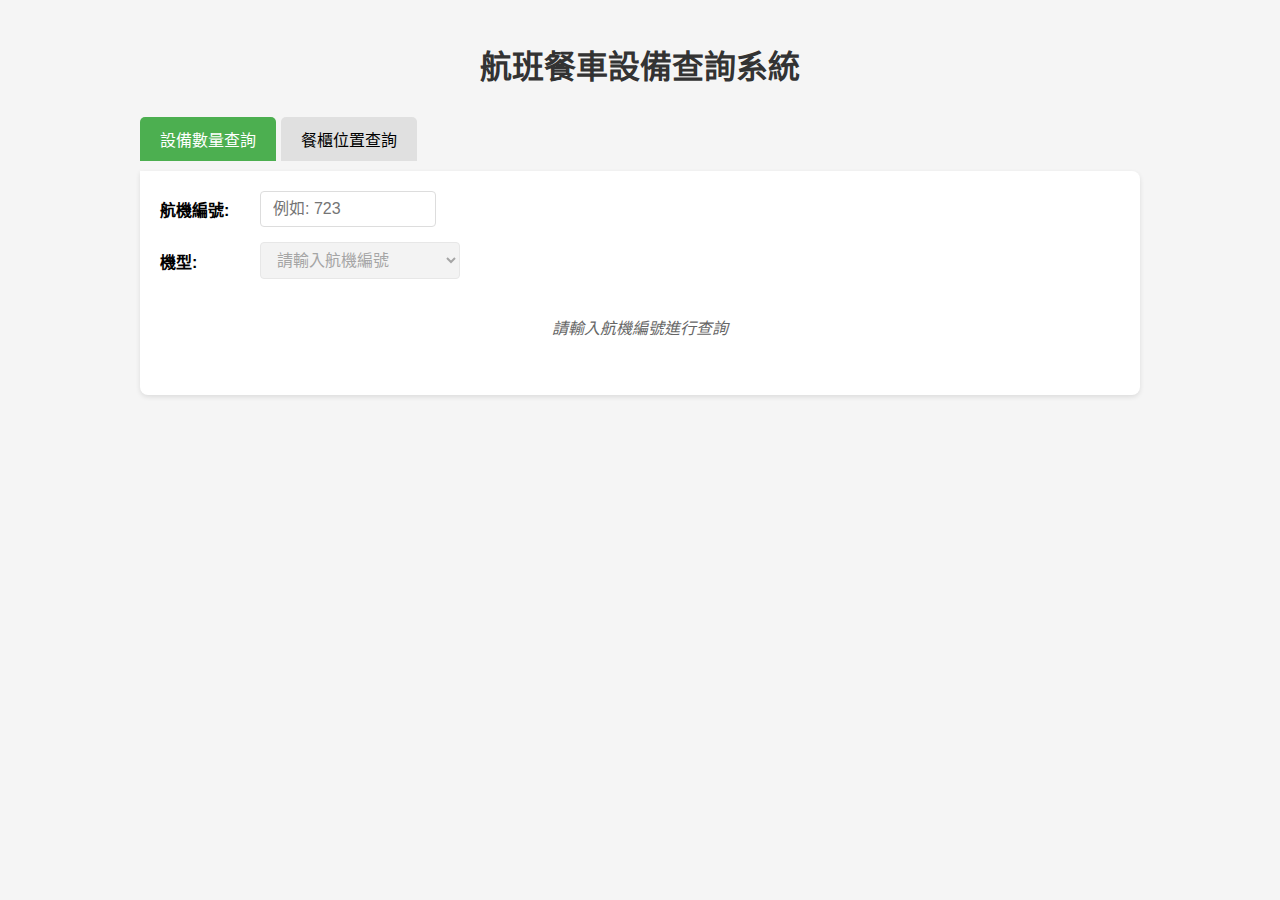
<file: full.html>
<!DOCTYPE html>
<html lang="zh-TW">
<head>
    <meta charset="UTF-8">
    <meta name="viewport" content="width=device-width, initial-scale=1.0">
    <title>航班餐車設備查詢系統</title>
    <style>
        body {
            font-family: Arial, sans-serif;
            max-width: 1000px;
            margin: 0 auto;
            padding: 20px;
            background-color: #f5f5f5;
        }
        h1 {
            color: #333;
            text-align: center;
            margin-bottom: 30px;
        }
        .tab-container {
            margin-bottom: 20px;
        }
        .tab-buttons {
            display: flex;
            margin-bottom: 10px;
        }
        .tab-button {
            padding: 10px 20px;
            background-color: #e0e0e0;
            border: none;
            cursor: pointer;
            font-size: 16px;
            margin-right: 5px;
            border-radius: 5px 5px 0 0;
        }
        .tab-button.active {
            background-color: #4CAF50;
            color: white;
        }
        .tab-content {
            display: none;
            background-color: white;
            padding: 20px;
            border-radius: 0 8px 8px 8px;
            box-shadow: 0 2px 5px rgba(0,0,0,0.1);
        }
        .tab-content.active {
            display: block;
        }
        .search-container {
            margin-bottom: 15px;
        }
        .input-group {
            margin-bottom: 15px;
            display: flex;
            align-items: center;
        }
        label {
            width: 100px;
            font-weight: bold;
        }
        input, select {
            padding: 8px 12px;
            border: 1px solid #ddd;
            border-radius: 4px;
            font-size: 16px;
        }
        input {
            width: 150px;
        }
        select {
            width: 200px;
        }
        table {
            width: 100%;
            border-collapse: collapse;
            margin-top: 20px;
        }
        th, td {
            border: 1px solid #ddd;
            padding: 12px;
            text-align: center;
        }
        th {
            background-color: #f2f2f2;
            font-weight: bold;
        }
        .no-results {
            text-align: center;
            color: #666;
            font-style: italic;
            padding: 20px;
        }
        .section-title {
            margin-top: 30px;
            color: #333;
            border-bottom: 2px solid #4CAF50;
            padding-bottom: 5px;
        }
        .info-message {
            text-align: center;
            color: #31708f;
            background-color: #d9edf7;
            border: 1px solid #bce8f1;
            border-radius: 4px;
            padding: 15px;
            margin-bottom: 20px;
        }
        .loading {
            text-align: center;
            color: #666;
            padding: 20px;
        }
        .color-1 {
            background-color: #add8e6; /* 淺藍色 */
        }
        .color-2 {
            background-color: #ffb6c1; /* 淺粉色 */
        }
        .color-3 {
            background-color: white;/* 白色 */
        }
        .color-4 {
            background-color: red; /* 紅色 */
        }
    </style>
</head>
<body>
    <h1>航班餐車設備查詢系統</h1>
    
    <div class="tab-container">
        <div class="tab-buttons">
            <button class="tab-button active" onclick="openTab('tab1')">設備數量查詢</button>
            <button class="tab-button" onclick="openTab('tab2')">餐櫃位置查詢</button>
        </div>
        
        <!-- 設備數量查詢 Tab -->
        <div id="tab1" class="tab-content active">
            <div class="search-container">
                <div class="input-group">
                    <label for="flightNumber">航機編號:</label>
                    <input type="text" id="flightNumber" placeholder="例如: 723">
                </div>
                <div class="input-group">
                    <label for="aircraftType">機型:</label>
                    <select id="aircraftType" disabled>
                        <option value="">請輸入航機編號</option>
                    </select>
                </div>
            </div>
            <div class="results" id="results">
                <p class="no-results">請輸入航機編號進行查詢</p>
            </div>
        </div>
        
        <!-- 位置配置查詢 Tab -->
        <div id="tab2" class="tab-content">
            <div class="search-container">
                <div class="input-group">
                    <label for="positionAircraftType">機型:</label>
                    <select id="positionAircraftType">
                        <option value="">-- 請選擇機型 --</option>
                        <option value="33E">33E</option>
                        <option value="33K">33K</option>
                        <option value="33A">33A</option>
                        <option value="33J">33J</option>
                        <option value="33P">33P</option>
                        <option value="33B">33B</option>
                        <option value="35G">35G</option>
                        <option value="35J">35J</option>
                        <option value="77P">77P</option>
                        <option value="77K">77K</option>
                        <option value="77A">77A</option>
                    </select>
                </div>
            </div>
            <div id="positionConfigDisplay" class="no-results">請從上方選擇機型以查看配置</div>
        </div>
    </div>

    <script>
// [kitchen, bar, elderly, water
const flightData = {
    "139": {
    "35G": {
        "頭車": {
            "長車": [3, 2, 0, 1],
            "短車": [0, 0, 0, 6],
            "焗爐": [4, 0, 0, 0],
            "手挽": [2, 0, 8, 6]
        },
        "中車": {
            "長車": [6, 2, 0, 1],
            "短車": [1, 0, 0, 3],
            "焗爐": [2, 0, 0, 0],
            "手挽": [2, 2, 20, 16]
        },
        "尾車": {
            "長車": [13, 1, 0, 2],
            "短車": [4, 6, 1, 7],
            "焗爐": [8, 0, 0, 0],
            "手挽": [0, 1, 15, 7]
        }
    },
    "77A": {
        "頭車": {
            "長車": [11, 0, 0, 6],
            "短車": [0, 6, 0, 3],
            "焗爐": [8, 0, 0, 0],
            "手挽": [3, 0, 16, 6]
            },
        "中車": {
            "長車": [7, 1, 0, 2],
            "短車": [0, 3, 0, 3],
            "焗爐": [5, 0, 0, 0],
            "手挽": [3, 1, 9, 3]
            },
            "尾車": {
            "長車": [9, 2, 0, 0],
            "短車": [0, 4, 0, 1],
            "焗爐": [6, 0, 0, 0],
            "手挽": [3, 0, 9, 3]
            }
        }
},
    "157": {
        "35G": {
            "頭車": {
                "長車": [3, 2, 0, 1],
                "短車": [0, 0, 0, 6],
                "焗爐": [4, 0, 0, 0],
                "手挽": [2, 0, 8, 6]
            },
            "中車": {
                "長車": [7, 2, 0, 0],
                "短車": [1, 0, 0, 3],
                "焗爐": [2, 0, 0, 0],
                "手挽": [2, 2, 20, 16]
            },
            "尾車": {
                "長車": [13, 1, 0, 2],
                "短車": [4, 6, 1, 7],
                "焗爐": [8, 0, 0, 0],
                "手挽": [0, 1, 15, 7]
            }
        }
    },
    "163": {
        "35G": {
            "頭車": {
                "長車": [3, 2, 0, 1],
                "短車": [0, 0, 0, 6],
                "焗爐": [4, 0, 0, 0],
                "手挽": [2, 0, 8, 6]
            },
            "中車": {
                "長車": [7, 2, 0, 0],
                "短車": [1, 0, 0, 3],
                "焗爐": [2, 0, 0, 0],
                "手挽": [2, 2, 20, 16]
            },
            "尾車": {
                "長車": [13, 1, 0, 2],
                "短車": [4, 7, 1, 6],
                "焗爐": [8, 0, 0, 0],
                "手挽": [0, 1, 15, 7]
            }
        },
        "77A": {
            "頭車": {
                "長車": [11, 0, 0, 6],
                "短車": [0, 6, 0, 3],
                "焗爐": [8, 0, 0, 0],
                "手挽": [3, 0, 16, 6]
            },
            "中車": {
                "長車": [8, 1, 0, 2],
                "短車": [0, 4, 0, 2],
                "焗爐": [5, 0, 0, 0],
                "手挽": [3, 1, 9, 3]
            },
            "尾車": {
                "長車": [9, 2, 0, 0],
                "短車": [0, 4, 0, 1],
                "焗爐": [6, 0, 0, 0],
                "手挽": [3, 0, 9, 3]
            }
        }
    },
    "171": {
        "35G": {
            "頭車": {
                "長車": [3, 2, 0, 1],
                "短車": [0, 0, 0, 6],
                "焗爐": [4, 0, 0, 0],
                "手挽": [2, 0, 8, 6]
            },
            "中車": {
                "長車": [7, 2, 0, 0],
                "短車": [1, 0, 0, 3],
                "焗爐": [2, 0, 0, 0],
                "手挽": [2, 2, 20, 16]
            },
            "尾車": {
                "長車": [10, 1, 0, 4],
                "短車": [3, 6, 1, 8],
                "焗爐": [8, 0, 0, 0],
                "手挽": [0, 1, 15, 7]
            }
        }
    },

    "239": {
        "35J": {
            "頭車": {
                "長車": [3, 2, 0, 1],
                "短車": [0, 0, 0, 6],
                "焗爐": [4, 0, 0, 0],
                "手挽": [2, 0, 8, 7]
            },
            "中車": {
                "長車": [8, 0, 0, 1],
                "短車": [2, 3, 0, 4],
                "焗爐": [5, 0, 0, 0],
                "手挽": [7, 2, 22, 11]
            },
            "尾車": {
                "長車": [14, 2, 0, 2],
                "短車": [4, 6, 1, 5],
                "焗爐": [8, 0, 0, 0],
                "手挽": [2, 3, 16, 9]
            }
        }
    },
    "253": {
        "77A": {
            "頭車": {
                "長車": [11, 0, 0, 6],
                "短車": [0, 6, 0, 4],
                "焗爐": [8, 0, 0, 0],
                "手挽": [0, 0, 16, 6]
            },
            "中車": {
                "長車": [8, 2, 0, 1],
                "短車": [0, 3, 0, 3],
                "焗爐": [5, 0, 0, 0],
                "手挽": [5, 1, 9, 6]
            },
            "尾車": {
                "長車": [10, 1, 0, 0],
                "短車": [0, 4, 0, 2],
                "焗爐": [6, 0, 0, 0],
                "手挽": [3, 0, 9, 4]
            }
        }
    },
    "257": {
        "35J": {
            "頭車": {
                "長車": [3, 2, 0, 1],
                "短車": [0, 0, 0, 6],
                "焗爐": [4, 0, 0, 0],
                "手挽": [2, 0, 8, 7]
            },
            "中車": {
                "長車": [8, 0, 0, 1],
                "短車": [2, 3, 0, 4],
                "焗爐": [5, 0, 0, 0],
                "手挽": [7, 2, 22, 11]
            },
            "尾車": {
                "長車": [14, 2, 0, 2],
                "短車": [4, 6, 1, 5],
                "焗爐": [8, 0, 0, 0],
                "手挽": [2, 3, 16, 9]
            }
        }
    },
    
    "310": {
        "32Q": {
            "頭車": {
                "長車": [2, 0, 0, 1],
                "短車": [0, 1, 0, 1],
                "焗爐": [2, 0, 0, 0],
                "手挽": [0, 0, 2, 1]
            },
            "中車": {
                "長車": [0, 0, 0, 0],
                "短車": [0, 0, 0, 0],
                "焗爐": [0, 0, 0, 0],
                "手挽": [0, 0, 0, 0]
            },
            "尾車": {
                "長車": [4, 1, 0, 1],
                "短車": [1, 1, 0, 0],
                "焗爐": [4, 0, 0, 0],
                "手挽": [2, 0, 6, 5]
            }
        }
    }, 
    "312": {
        "33P": {
            "頭車": {
                "長車": [3, 0, 0, 2],
                "短車": [0, 2, 0, 1],
                "焗爐": [3, 0, 0, 0],
                "手挽": [0, 0, 5, 3]
            },
            "中車": {
                "長車": [4, 1, 0, 0],
                "短車": [0, 0, 0, 3],
                "焗爐": [4, 0, 0, 0],
                "手挽": [1, 1, 7, 4]
            },
            "尾車": {
                "長車": [6, 2, 0, 2],
                "短車": [0, 0, 0, 1],
                "焗爐": [6, 0, 0, 0],
                "手挽": [4, 0, 10, 6]
            }
        },
        "33B": {
            "頭車": {
                "長車": [3, 0, 0, 2],
                "短車": [0, 2, 0, 0],
                "焗爐": [5, 0, 0, 0],
                "手挽": [0, 0, 5, 2]
            },
            "中車": {
                "長車": [2, 1, 0, 2],
                "短車": [0, 1, 0, 1],
                "焗爐": [4, 0, 0, 0],
                "手挽": [2, 0, 8, 6]
            },
            "尾車": {
                "長車": [7, 2, 0, 2],
                "短車": [0, 0, 0, 0],
                "焗爐": [6, 0, 0, 0],
                "手挽": [1, 0, 8, 3]
            }
        },

        "33J": {
            "頭車": {
                "長車": [3, 0, 0, 4],
                "短車": [0, 2, 0, 1],
                "焗爐": [4, 0, 0, 0],
                "手挽": [0, 0, 6, 3]
            },
            "中車": {
                "長車": [3, 1, 0, 1],
                "短車": [0, 0, 0, 0],
                "焗爐": [4, 0, 0, 0],
                "手挽": [1, 1, 5, 4]
            },
            "尾車": {
                "長車": [6, 2, 0, 1],
                "短車": [0, 0, 0, 2],
                "焗爐": [6, 0, 0, 0],
                "手挽": [2, 2, 9, 3]
            }
        }
    },
    "316": {
        "35G": {
            "頭車": {
                "長車": [3, 2, 0, 1],
                "短車": [0, 0, 1, 5],
                "焗爐": [4, 0, 0, 0],
                "手挽": [1, 0, 8, 6]
            },
            "中車": {
                "長車": [3, 1, 0, 0],
                "短車": [0, 0, 0, 0],
                "焗爐": [2, 0, 0, 0],
                "手挽": [2, 0, 15, 19]
            },
            "尾車": {
                "長車": [8, 2, 0, 3],
                "短車": [1, 3, 0, 3],
                "焗爐": [8, 0, 0, 0],
                "手挽": [0, 3, 14, 7]
            }
        }
    },
    "332": {
        "33B": {
            "頭車": {
                "長車": [3, 0, 0, 2],
                "短車": [0, 2, 0, 0],
                "焗爐": [5, 0, 0, 0],
                "手挽": [0, 0, 5, 2]
            },
            "中車": {
                "長車": [2, 1, 0, 2],
                "短車": [0, 1, 0, 1],
                "焗爐": [4, 0, 0, 0],
                "手挽": [3, 0, 8, 6]
            },
            "尾車": {
                "長車": [8, 2, 0, 2],
                "短車": [0, 0, 0, 0],
                "焗爐": [6, 0, 0, 0],
                "手挽": [0, 0, 8, 3]
            }
        },
        "33E": {
            "頭車": {
                "長車": [3, 0, 0, 2],
                "短車": [0, 2, 0, 0],
                "焗爐": [4, 0, 0, 0],
                "手挽": [0, 0, 6, 3]
            },
            "中車": {
                "長車": [0, 0, 0, 1],
                "短車": [0, 1, 0, 1],
                "焗爐": [0, 0, 0, 0],
                "手挽": [2, 0, 4, 3]
            },
            "尾車": {
                "長車": [9, 3, 0, 2],
                "短車": [0, 0, 0, 2],
                "焗爐": [9, 0, 0, 0],
                "手挽": [2, 2, 9, 5]
            }
        },
        "33P": {
            "頭車": {
                "長車": [3, 0, 0, 2],
                "短車": [0, 2, 0, 1],
                "焗爐": [3, 0, 0, 0],
                "手挽": [0, 0, 5, 3]
            },
            "中車": {
                "長車": [4, 1, 0, 0],
                "短車": [0, 0, 0, 3],
                "焗爐": [4, 0, 0, 0],
                "手挽": [2, 0, 7, 4]
            },
            "尾車": {
                "長車": [7, 2, 0, 2],
                "短車": [1, 0, 0, 0],
                "焗爐": [6, 0, 0, 0],
                "手挽": [4, 0, 10, 6]
            }
        }
    },
    "334": {
        "77K": {
            "頭車": {
                "長車": [4, 0, 0, 3],
                "短車": [0, 4, 0, 4],
                "焗爐": [6, 0, 0, 0],
                "手挽": [3, 0, 15, 6]
            },
            "中車": {
                "長車": [7, 0, 0, 2],
                "短車": [0, 2, 0, 1],
                "焗爐": [8, 0, 0, 0],
                "手挽": [0, 3, 5, 3]
            },
            "尾車": {
                "長車": [5, 2, 0, 1],
                "短車": [0, 0, 0, 0],
                "焗爐": [6, 0, 0, 0],
                "手挽": [0, 1, 9, 3]
            }
        },
        "77J": {
              "頭車": {
                "長車": [4, 0, 0, 1],
                "短車": [0, 4, 1, 2],
                "焗爐": [6, 0, 0, 0],
                "手挽": [3, 0, 19, 18]
            },
            "中車": {
                "長車": [3, 2, 0, 0],
                "短車": [1, 0, 0, 0],
                "焗爐": [5, 0, 0, 0],
                "手挽": [0, 0, 8, 9]
            },
            "尾車": {
                "長車": [7, 0, 0, 0],
                "短車": [0, 2, 1, 0],
                "焗爐": [6, 0, 0, 0],
                "手挽": [0, 0, 13, 16]
            }
   
        }
    },
    "336": {
        "33P": {
            "頭車": {
                "長車": [3, 0, 0, 2],
                "短車": [0, 2, 0, 1],
                "焗爐": [3, 0, 0, 0],
                "手挽": [0, 0, 5, 3]
            },
            "中車": {
                "長車": [4, 1, 0, 0],
                "短車": [0, 0, 0, 3],
                "焗爐": [4, 0, 0, 0],
                "手挽": [2, 0, 7, 4]
            },
            "尾車": {
                "長車": [7, 2, 0, 2],
                "短車": [1, 0, 0, 0],
                "焗爐": [6, 0, 0, 0],
                "手挽": [4, 0, 10, 6]
            }
        },
        "33E": {
            "頭車": {
                "長車": [3, 1, 0, 2],
                "短車": [0, 2, 0, 1],
                "焗爐": [4, 0, 0, 0],
                "手挽": [0, 0, 6, 3]
            },
            "中車": {
                "長車": [0, 0, 0, 1],
                "短車": [0, 1, 0, 1],
                "焗爐": [0, 0, 0, 0],
                "手挽": [2, 0, 4, 3]
            },
            "尾車": {
                "長車": [9, 3, 0, 1],
                "短車": [0, 0, 0, 2],
                "焗爐": [9, 0, 0, 0],
                "手挽": [2, 2, 9, 5]
            }
        },
        "33B": {
            "頭車": {
                "長車": [3, 0, 0, 2],
                "短車": [0, 2, 0, 0],
                "焗爐": [5, 0, 0, 0],
                "手挽": [0, 0, 5, 2]
            },
            "中車": {
                "長車": [2, 1, 0, 2],
                "短車": [0, 1, 0, 1],
                "焗爐": [4, 0, 0, 0],
                "手挽": [3, 0, 8, 6]
            },
            "尾車": {
                "長車": [8, 2, 0, 2],
                "短車": [0, 0, 0, 0],
                "焗爐": [6, 0, 0, 0],
                "手挽": [1, 0, 8, 3]
            }
        },
        "33J": {
            "頭車": {
                "長車": [3, 0, 0, 4],
                "短車": [0, 2, 0, 1],
                "焗爐": [4, 0, 0, 0],
                "手挽": [0, 0, 6, 3]
            },
            "中車": {
                "長車": [3, 1, 0, 1],
                "短車": [0, 0, 0, 0],
                "焗爐": [4, 0, 0, 0],
                "手挽": [2, 1, 5, 4]
            },
            "尾車": {
                "長車": [7, 2, 0, 1],
                "短車": [0, 0, 0, 2],
                "焗爐": [9, 0, 0, 0],
                "手挽": [2, 2, 9, 3]
            }
        }
    },
    "342": {
        "33E": {
            "頭車": {
                "長車": [3, 0, 0, 3],
                "短車": [0, 2, 0, 1],
                "焗爐": [4, 0, 0, 0],
                "手挽": [0, 0, 6, 3]
            },
            "中車": {
                "長車": [0, 0, 0, 1],
                "短車": [0, 1, 0, 0],
                "焗爐": [0, 0, 0, 0],
                "手挽": [2, 1, 4, 4]
            },
            "尾車": {
                "長車": [9, 3, 0, 1],
                "短車": [0, 0, 0, 2],
                "焗爐": [9, 0, 0, 0],
                "手挽": [2, 2, 9, 5]
            }
        },
        "33J": {
            "頭車": {
                "長車": [3, 0, 0, 4],
                "短車": [0, 2, 0, 1],
                "焗爐": [4, 0, 0, 0],
                "手挽": [0, 0, 6, 3]
            },
            "中車": {
                "長車": [3, 1, 0, 1],
                "短車": [0, 0, 0, 0],
                "焗爐": [4, 0, 0, 0],
                "手挽": [2, 1, 5, 4]
            },
            "尾車": {
                "長車": [7, 2, 0, 1],
                "短車": [0, 0, 0, 2],
                "焗爐": [9, 0, 0, 0],
                "手挽": [3, 2, 9, 3]
            }
        }
    },
    "346": {
        "33E": {
            "頭車": {
                "長車": [3, 1, 0, 2],
                "短車": [0, 2, 0, 1],
                "焗爐": [4, 0, 0, 0],
                "手挽": [0, 0, 6, 3]
            },
            "中車": {
                "長車": [0, 0, 0, 1],
                "短車": [0, 1, 0, 1],
                "焗爐": [0, 0, 0, 0],
                "手挽": [2, 1, 4, 4]
            },
            "尾車": {
                "長車": [9, 3, 0, 1],
                "短車": [0, 0, 0, 2],
                "焗爐": [9, 0, 0, 0],
                "手挽": [2, 2, 9, 5]
            }
        }
    },
    "356": {
        "33E": {
            "頭車": {
                "長車": [3, 0, 0, 3],
                "短車": [0, 2, 0, 1],
                "焗爐": [4, 0, 0, 0],
                "手挽": [0, 0, 6, 3]
            },
            "中車": {
                "長車": [0, 0, 0, 1],
                "短車": [0, 1, 0, 1],
                "焗爐": [0, 0, 0, 0],
                "手挽": [2, 1, 4, 4]
            },
            "尾車": {
                "長車": [9, 3, 0, 1],
                "短車": [0, 0, 0, 2],
                "焗爐": [9, 0, 0, 0],
                "手挽": [0, 2, 9, 5]
            }
        },
        "33J": {
            "頭車": {
                "長車": [3, 0, 0, 4],
                "短車": [2, 0, 0, 1],
                "焗爐": [4, 0, 0, 0],
                "手挽": [0, 0, 6, 3]
            },
            "中車": {
                "長車": [3, 1, 0, 1],
                "短車": [0, 0, 0, 0],
                "焗爐": [4, 0, 0, 0],
                "手挽": [2, 1, 5, 4]
            },
            "尾車": {
                "長車": [7, 2, 0, 1],
                "短車": [0, 0, 0, 2],
                "焗爐": [9, 0, 0, 0],
                "手挽": [0, 2, 9, 3]
            }
        }
    },
    "360": {
        "33E": {
            "頭車": {
                "長車": [3, 0, 0, 3],
                "短車": [0, 2, 0, 1],
                "焗爐": [4, 0, 0, 0],
                "手挽": [0, 0, 6, 3]
            },
            "中車": {
                "長車": [0, 0, 0, 1],
                "短車": [0, 1, 0, 1],
                "焗爐": [0, 0, 0, 0],
                "手挽": [2, 0, 4, 3]
            },
            "尾車": {
                "長車": [9, 3, 0, 1],
                "短車": [0, 0, 0, 2],
                "焗爐": [9, 0, 0, 0],
                "手挽": [2, 2, 9, 5]
            }
        },
        "77P": {
            "頭車": {
                "長車": [7, 1, 0, 3],
                "短車": [0, 3, 2, 3],
                "焗爐": [11, 0, 0, 0],
                "手挽": [2, 0, 12, 7]
            },
            "中車": {
                "長車": [4, 0, 0, 0],
                "短車": [0, 2, 0, 1],
                "焗爐": [7, 0, 0, 0],
                "手挽": [1, 4, 5, 1]
            },
            "尾車": {
                "長車": [6, 2, 0, 1],
                "短車": [0, 0, 0, 0],
                "焗爐": [6, 0, 0, 0],
                "手挽": [0, 0, 8, 2]
            }
        }
    },
    "364": {
        "33E": {
            "頭車": {
                "長車": [3, 1, 0, 2],
                "短車": [0, 2, 0, 1],
                "焗爐": [4, 0, 0, 0],
                "手挽": [0, 0, 6, 3]
            },
            "中車": {
                "長車": [0, 0, 0, 1],
                "短車": [0, 1, 0, 1],
                "焗爐": [0, 0, 0, 0],
                "手挽": [1, 0, 4, 3]
            },
            "尾車": {
                "長車": [8, 3, 0, 1],
                "短車": [0, 0, 0, 2],
                "焗爐": [9, 0, 0, 0],
                "手挽": [2, 2, 9, 5]
            }
        }
    },
    "368": {
        "35G": {
            "頭車": {
                "長車": [3, 2, 0, 1],
                "短車": [0, 0, 1, 5],
                "焗爐": [4, 0, 0, 0],
                "手挽": [1, 0, 8, 6]
            },
            "中車": {
                "長車": [3, 1, 0, 0],
                "短車": [0, 0, 0, 0],
                "焗爐": [2, 0, 0, 0],
                "手挽": [2, 0, 15, 19]
            },
            "尾車": {
                "長車": [8, 2, 0, 3],
                "短車": [1, 3, 0, 3],
                "焗爐": [8, 0, 0, 0],
                "手挽": [0, 3, 14, 7]
            }
        }
    },
    "376": {
        "33J": {
            "頭車": {
                "長車": [3, 0, 0, 4],
                "短車": [0, 2, 0, 1],
                "焗爐": [4, 0, 0, 0],
                "手挽": [0, 0, 6, 3]
            },
            "中車": {
                "長車": [3, 1, 0, 1],
                "短車": [0, 0, 0, 0],
                "焗爐": [4, 0, 0, 0],
                "手挽": [2, 1, 5, 4]
            },
            "尾車": {
                "長車": [7, 2, 0, 1],
                "短車": [0, 0, 0, 2],
                "焗爐": [9, 0, 0, 0],
                "手挽": [2, 2, 9, 3]
            }
        },
        "33E": {
            "頭車": {
                "長車": [3, 1, 0, 2],
                "短車": [0, 2, 0, 1],
                "焗爐": [4, 0, 0, 0],
                "手挽": [0, 0, 6, 3]
            },
            "中車": {
                "長車": [0, 0, 0, 1],
                "短車": [0, 1, 0, 1],
                "焗爐": [0, 0, 0, 0],
                "手挽": [2, 0, 4, 3]
            },
            "尾車": {
                "長車": [9, 3, 0, 1],
                "短車": [0, 0, 0, 2],
                "焗爐": [9, 0, 0, 0],
                "手挽": [2, 2, 9, 5]
            }
        }
    },
    "380": {
        "33E": {
            "頭車": {
                "長車": [3, 1, 0, 2],
                "短車": [0, 2, 0, 1],
                "焗爐": [4, 0, 0, 0],
                "手挽": [0, 0, 6, 3]
            },
            "中車": {
                "長車": [0, 0, 0, 1],
                "短車": [0, 1, 0, 1],
                "焗爐": [0, 0, 0, 0],
                "手挽": [2, 0, 4, 3]
            },
            "尾車": {
                "長車": [9, 3, 0, 1],
                "短車": [0, 0, 0, 2],
                "焗爐": [9, 0, 0, 0],
                "手挽": [2, 2, 9, 5]
            }
        },
        "33J": {
            "頭車": {
                "長車": [3, 0, 0, 4],
                "短車": [0, 2, 0, 1],
                "焗爐": [4, 0, 0, 0],
                "手挽": [0, 0, 6, 3]
            },
            "中車": {
                "長車": [3, 1, 0, 1],
                "短車": [0, 0, 0, 0],
                "焗爐": [4, 0, 0, 0],
                "手挽": [2, 1, 5, 4]
            },
            "尾車": {
                "長車": [7, 2, 0, 1],
                "短車": [0, 0, 0, 2],
                "焗爐": [9, 0, 0, 0],
                "手挽": [2, 2, 9, 3]
            }
        },
        "77P": {
            "頭車": {
                "長車": [7, 1, 0, 3],
                "短車": [0, 3, 2, 3],
                "焗爐": [11, 0, 0, 0],
                "手挽": [2, 0, 12, 7]
            },
            "中車": {
                "長車": [4, 0, 0, 0],
                "短車": [0, 2, 0, 1],
                "焗爐": [7, 0, 0, 0],
                "手挽": [1, 4, 5, 1]
            },
            "尾車": {
                "長車": [6, 2, 0, 1],
                "短車": [0, 0, 0, 0],
                "焗爐": [6, 0, 0, 0],
                "手挽": [0, 0, 8, 2]
            }
        }
    },
    "384": {
        "32Q": {
            "頭車": {
                "長車": [1, 0, 0, 2],
                "短車": [0, 1, 0, 1],
                "焗爐": [2, 0, 0, 0],
                "手挽": [0, 0, 2, 1]
            },
            "中車": {
                "長車": [0, 0, 0, 0],
                "短車": [0, 0, 0, 0],
                "焗爐": [0, 0, 0, 0],
                "手挽": [0, 0, 0, 0]
            },
            "尾車": {
                "長車": [5, 1, 0, 0],
                "短車": [1, 1, 0, 0],
                "焗爐": [4, 0, 0, 0],
                "手挽": [2, 0, 6, 5]
            }
        }
    },
    "390": {
        "77A": {
            "頭車": {
                "長車": [6, 0, 0, 5],
                "短車": [0, 6, 0, 4],
                "焗爐": [8, 0, 0, 0],
                "手挽": [2, 0, 13, 7]
            },
            "中車": {
                "長車": [4, 0, 0, 2],
                "短車": [0, 2, 0, 1],
                "焗爐": [4, 0, 0, 0],
                "手挽": [1, 4, 7, 4]
            },
            "尾車": {
                "長車": [6, 2, 0, 0],
                "短車": [0, 0, 0, 0],
                "焗爐": [6, 0, 0, 0],
                "手挽": [0, 0, 9, 3]
            }
        }
    },
    "392": {
        "33J": {
            "頭車": {
                "長車": [3, 0, 0, 4],
                "短車": [0, 2, 0, 1],
                "焗爐": [4, 0, 0, 0],
                "手挽": [0, 0, 6, 3]
            },
            "中車": {
                "長車": [3, 1, 0, 1],
                "短車": [0, 0, 0, 0],
                "焗爐": [4, 0, 0, 0],
                "手挽": [2, 1, 5, 4]
            },
            "尾車": {
                "長車": [7, 2, 0, 1],
                "短車": [0, 0, 0, 2],
                "焗爐": [9, 0, 0, 0],
                "手挽": [2, 2, 9, 3]
            }
        },
        "33E": {
            "頭車": {
                "長車": [3, 0, 0, 3],
                "短車": [0, 2, 0, 1],
                "焗爐": [4, 0, 0, 0],
                "手挽": [0, 0, 6, 3]
            },
            "中車": {
                "長車": [0, 0, 0, 1],
                "短車": [0, 1, 0, 1],
                "焗爐": [0, 0, 0, 0],
                "手挽": [2, 0, 4, 3]
            },
            "尾車": {
                "長車": [9, 3, 0, 1],
                "短車": [0, 0, 0, 2],
                "焗爐": [9, 0, 0, 0],
                "手挽": [2, 2, 9, 5]
            }
        }
    },
    "396": {
        "32Q": {
            "頭車": {
                "長車": [1, 0, 0, 2],
                "短車": [0, 1, 0, 1],
                "焗爐": [2, 0, 0, 0],
                "手挽": [0, 0, 2, 1]
            },
            "中車": {
                "長車": [0, 0, 0, 0],
                "短車": [0, 0, 0, 0],
                "焗爐": [0, 0, 0, 0],
                "手挽": [0, 0, 0, 0]
            },
            "尾車": {
                "長車": [5, 1, 0, 0],
                "短車": [1, 1, 0, 0],
                "焗爐": [4, 0, 0, 0],
                "手挽": [2, 0, 6, 5]
            }
        }
    },
    
    "400": {
        "33E": {
            "頭車": {
                "長車": [2, 1, 0, 2],
                "短車": [0, 2, 0, 0],
                "焗爐": [4, 0, 0, 0],
                "手挽": [0, 0, 6, 3]
            },
            "中車": {
                "長車": [0, 0, 0, 0],
                "短車": [0, 1, 0, 1],
                "焗爐": [0, 0, 0, 0],
                "手挽": [0, 1, 4, 4]
            },
            "尾車": {
                "長車": [6, 3, 0, 1],
                "短車": [0, 0, 0, 2],
                "焗爐": [8, 0, 0, 0],
                "手挽": [0, 2, 8, 5]
            }
        },
        "33B": {
            "頭車": {
                "長車": [2, 0, 0, 2],
                "短車": [0, 2, 0, 0],
                "焗爐": [5, 0, 0, 0],
                "手挽": [0, 0, 5, 2]
            },
            "中車": {
                "長車": [2, 1, 0, 2],
                "短車": [0, 1, 0, 1],
                "焗爐": [4, 0, 0, 0],
                "手挽": [0, 0, 5, 6]
            },
            "尾車": {
                "長車": [5, 1, 0, 3],
                "短車": [0, 0, 0, 0],
                "焗爐": [6, 0, 0, 0],
                "手挽": [0, 0, 7, 3]
            }
        }
    },
    "410": {
        "35G": {
            "頭車": {
                "長車": [3, 2, 0, 0],
                "短車": [0, 0, 1, 5],
                "焗爐": [4, 0, 0, 0],
                "手挽": [0, 0, 8, 6]
            },
            "中車": {
                "長車": [5, 1, 0, 0],
                "短車": [1, 0, 0, 1],
                "焗爐": [2, 0, 0, 0],
                "手挽": [0, 0, 12, 17]
            },
            "尾車": {
                "長車": [14, 0, 0, 0],
                "短車": [3, 10, 1, 2],
                "焗爐": [8, 0, 0, 0],
                "手挽": [0, 3, 14, 8]
            }
        }
    },
    "416": {
        "35G": {
            "頭車": {
                "長車": [3, 2, 0, 1],
                "短車": [0, 0, 1, 5],
                "焗爐": [4, 0, 0, 0],
                "手挽": [0, 0, 8, 7]
            },
            "中車": {
                "長車": [2, 1, 0, 1],
                "短車": [0, 0, 0, 0],
                "焗爐": [2, 0, 0, 0],
                "手挽": [1, 0, 12, 22]
            },
            "尾車": {
                "長車": [6, 0, 0, 4],
                "短車": [1, 10, 1, 6],
                "焗爐": [8, 0, 0, 0],
                "手挽": [0, 3, 14, 7]
            }
        },
        "33P": {
            "頭車": {
                "長車": [3, 0, 0, 2],
                "短車": [0, 2, 0, 2],
                "焗爐": [3, 0, 0, 0],
                "手挽": [1, 0, 5, 3]
            },
            "中車": {
                "長車": [3, 1, 0, 0],
                "短車": [0, 5, 0, 1],
                "焗爐": [4, 0, 0, 0],
                "手挽": [0, 0, 9, 4]
            },
            "尾車": {
                "長車": [5, 3, 0, 3],
                "短車": [0, 3, 0, 1],
                "焗爐": [6, 0, 0, 0],
                "手挽": [4, 0, 10, 6]
            }
        }
    },
    "418": {
        "33P": {
            "頭車": {
                "長車": [4, 0, 0, 2],
                "短車": [0, 2, 0, 0],
                "焗爐": [3, 0, 0, 0],
                "手挽": [0, 0, 5, 3]
            },
            "中車": {
                "長車": [5, 1, 0, 0],
                "短車": [0, 5, 0, 1],
                "焗爐": [4, 0, 0, 0],
                "手挽": [4, 2, 9, 4]
            },
            "尾車": {
                "長車": [12, 2, 0, 2],
                "短車": [0, 3, 0, 0],
                "焗爐": [6, 0, 0, 0],
                "手挽": [5, 0, 10, 6]
            }
        },
        "33B": {
            "頭車": {
                "長車": [4, 0, 0, 2],
                "短車": [0, 2, 0, 0],
                "焗爐": [5, 0, 0, 0],
                "手挽": [0, 0, 5, 2]
            },
            "中車": {
                "長車": [5, 0, 0, 1],
                "短車": [1, 3, 0, 0],
                "焗爐": [4, 0, 0, 0],
                "手挽": [3, 0, 8, 6]
            },
            "尾車": {
                "長車": [11, 2, 0, 0],
                "短車": [0, 4, 0, 0],
                "焗爐": [6, 0, 0, 0],
                "手挽": [2, 2, 8, 3]
            }
        },
        "35G": {
            "頭車": {
                "長車": [3, 2, 0, 1],
                "短車": [0, 0, 1, 5],
                "焗爐": [4, 0, 0, 0],
                "手挽": [0, 0, 8, 6]
            },
            "中車": {
                "長車": [5, 1, 0, 0],
                "短車": [1, 0, 0, 1],
                "焗爐": [2, 0, 0, 0],
                "手挽": [0, 0, 12, 17]
            },
            "尾車": {
                "長車": [14, 0, 0, 0],
                "短車": [3, 10, 1, 2],
                "焗爐": [8, 0, 0, 0],
                "手挽": [0, 3, 14, 8]
            }
        },
    "33E": {
    "頭車": {
        "長車": [4, 0, 0, 2],
        "短車": [0, 2, 0, 1],
        "焗爐": [4, 0, 0, 0],
        "手挽": [0, 0, 6, 3]
    },
    "中車": {
        "長車": [3, 1, 0, 0],
        "短車": [0, 1, 0, 1],
        "焗爐": [0, 0, 0, 0],
        "手挽": [0, 2, 4, 3]
    },
    "尾車": {
        "長車": [13, 2, 0, 1],
        "短車": [0, 6, 0, 2],
        "焗爐": [9, 0, 0, 0],
        "手挽": [5, 2, 10, 5]
    }
}
    },
    "420": {
        "33J": {
            "頭車": {
                "長車": [2, 0, 0, 4],
                "短車": [0, 2, 0, 1],
                "焗爐": [4, 0, 0, 0],
                "手挽": [0, 0, 6, 3]
            },
            "中車": {
                "長車": [2, 1, 0, 1],
                "短車": [0, 0, 0, 0],
                "焗爐": [4, 0, 0, 0],
                "手挽": [0, 1, 5, 4]
            },
            "尾車": {
                "長車": [5, 1, 0, 5],
                "短車": [0, 0, 0, 2],
                "焗爐": [6, 0, 0, 0],
                "手挽": [0, 2, 8, 3]
            }
        },
        
        "32Q": {
            "頭車": {
                "長車": [1, 0, 0, 2],
                "短車": [0, 1, 0, 1],
                "焗爐": [2, 0, 0, 0],
                "手挽": [0, 0, 2, 1]
            },
            "中車": {
                "長車": [0, 0, 0, 0],
                "短車": [0, 0, 0, 0],
                "焗爐": [0, 0, 0, 0],
                "手挽": [0, 0, 0, 0]
            },
            "尾車": {
                "長車": [5, 1, 0, 0],
                "短車": [1, 1, 0, 0],
                "焗爐": [4, 0, 0, 0],
                "手挽": [1, 0, 6, 6]
            }
        }
    },
    "422": {
    "32Q": {
        "頭車": {
            "長車": [1, 0, 0, 1],
            "短車": [0, 1, 0, 1],
            "焗爐": [2, 0, 0, 0],
            "手挽": [0, 0, 2, 1]},
        "中車": {
            "長車": [0, 0, 0, 0],
            "短車": [0, 0, 0, 0],
            "焗爐": [0, 0, 0, 0],
            "手挽": [0, 0, 0, 0]},
        "尾車": {
            "長車": [5, 1, 0, 0],
            "短車": [1, 1, 0, 0],
            "焗爐": [4, 0, 0, 0],
            "手挽": [1, 0, 6, 6]
        }
    }
},
    "424": {
        "32Q": {
            "頭車": {
                "長車": [1, 0, 0, 2],
                "短車": [0, 1, 0, 1],
                "焗爐": [2, 0, 0, 0],
                "手挽": [0, 0, 2, 1]
            },
            "中車": {
                "長車": [0, 0, 0, 0],
                "短車": [0, 0, 0, 0],
                "焗爐": [0, 0, 0, 0],
                "手挽": [0, 0, 0, 0]
            },
            "尾車": {
                "長車": [5, 1, 0, 0],
                "短車": [1, 1, 0, 0],
                "焗爐": [4, 0, 0, 0],
                "手挽": [1, 0, 6, 6]
            }
        }
    },
    "432": {
        "32Q": {
            "頭車": {
                "長車": [1, 0, 0, 2],
                "短車": [0, 1, 0, 1],
                "焗爐": [2, 0, 0, 0],
                "手挽": [0, 0, 2, 1]
            },
            "中車": {
                "長車": [0, 0, 0, 0],
                "短車": [0, 0, 0, 0],
                "焗爐": [0, 0, 0, 0],
                "手挽": [0, 0, 0, 0]
            },
            "尾車": {
                "長車": [5, 1, 0, 0],
                "短車": [1, 1, 0, 0],
                "焗爐": [4, 0, 0, 0],
                "手挽": [1, 0, 6, 6]
            }
        },
        "33E": {
            "頭車": {
                "長車": [2, 1, 0, 3],
                "短車": [0, 2, 0, 0],
                "焗爐": [4, 0, 0, 0],
                "手挽": [0, 0, 6, 3]
            },
            "中車": {
                "長車": [0, 0, 0, 0],
                "短車": [0, 1, 0, 1],
                "焗爐": [0, 0, 0, 0],
                "手挽": [0, 1, 4, 4]
            },
            "尾車": {
                "長車": [6, 2, 0, 1],
                "短車": [0, 0, 0, 2],
                "焗爐": [8, 0, 0, 0],
                "手挽": [0, 2, 8, 5]
            }
        }
    },
    "434": {
        "32Q": {
            "頭車": {
                "長車": [1, 0, 0, 2],
                "短車": [0, 1, 0, 1],
                "焗爐": [2, 0, 0, 0],
                "手挽": [0, 0, 2, 1]
            },
            "中車": {
                "長車": [0, 0, 0, 0],
                "短車": [0, 0, 0, 0],
                "焗爐": [0, 0, 0, 0],
                "手挽": [0, 0, 0, 0]
            },
            "尾車": {
                "長車": [5, 1, 0, 0],
                "短車": [1, 1, 0, 0],
                "焗爐": [4, 0, 0, 0],
                "手挽": [2, 1, 6, 5]
            }
        }
    },
    "450": {
        "77P": {
            "頭車": {
                "長車": [5, 1, 0, 2],
                "短車": [0, 6, 2, 4],
                "焗爐": [11, 0, 0, 0],
                "手挽": [1, 0, 13, 7]
            },
            "中車": {
                "長車": [3, 0, 0, 0],
                "短車": [0, 5, 0, 1],
                "焗爐": [7, 0, 0, 0],
                "手挽": [0, 5, 6, 1]
            },
            "尾車": {
                "長車": [4, 1, 0, 0],
                "短車": [0, 3, 0, 1],
                "焗爐": [6, 0, 0, 0],
                "手挽": [0, 0, 8, 2]
            }
        }
    },
    "458": {
        "33E": {
            "頭車": {
                "長車": [2, 1, 0, 2],
                "短車": [0, 2, 0, 1],
                "焗爐": [4, 0, 0, 0],
                "手挽": [0, 0, 6, 3]
            },
            "中車": {
                "長車": [0, 0, 0, 0],
                "短車": [0, 1, 0, 1],
                "焗爐": [0, 0, 0, 0],
                "手挽": [0, 1, 4, 4]
            },
            "尾車": {
                "長車": [6, 2, 0, 1],
                "短車": [0, 0, 0, 2],
                "焗爐": [8, 0, 0, 0],
                "手挽": [0, 2, 8, 5]
            }
        },
        "33J": {
            "頭車": {
                "長車": [2, 0, 0, 4],
                "短車": [0, 2, 0, 1],
                "焗爐": [4, 0, 0, 0],
                "手挽": [0, 0, 6, 3]
            },
            "中車": {
                "長車": [2, 1, 0, 1],
                "短車": [0, 0, 0, 0],
                "焗爐": [4, 0, 0, 0],
                "手挽": [0, 1, 5, 4]
            },
            "尾車": {
                "長車": [5, 1, 0, 2],
                "短車": [0, 0, 0, 2],
                "焗爐": [6, 0, 0, 0],
                "手挽": [0, 2, 8, 3]
            }
        }
    }, 
    "466": {
        "33E": {
            "頭車": {
                "長車": [2, 1, 0, 2],
                "短車": [0, 2, 0, 0],
                "焗爐": [4, 0, 0, 0],
                "手挽": [0, 0, 6, 3]
            },
            "中車": {
                "長車": [0, 0, 0, 0],
                "短車": [0, 1, 0, 1],
                "焗爐": [0, 0, 0, 0],
                "手挽": [0, 1, 4, 4]
            },
            "尾車": {
                "長車": [6, 3, 0, 1],
                "短車": [0, 0, 0, 2],
                "焗爐": [8, 0, 0, 0],
                "手挽": [0, 2, 8, 5]
            }
        },
        "33J": {
            "頭車": {
                "長車": [2, 0, 0, 4],
                "短車": [0, 2, 0, 1],
                "焗爐": [4, 0, 0, 0],
                "手挽": [0, 0, 6, 3]
            },
            "中車": {
                "長車": [2, 1, 0, 1],
                "短車": [0, 0, 0, 0],
                "焗爐": [4, 0, 0, 0],
                "手挽": [0, 1, 5, 4]
            },
            "尾車": {
                "長車": [5, 1, 0, 2],
                "短車": [0, 0, 0, 1],
                "焗爐": [6, 0, 0, 0],
                "手挽": [0, 2, 8, 3]
            }
        },
        "32Q": {
            "頭車": {
                "長車": [1, 0, 0, 2],
                "短車": [0, 1, 0, 1],
                "焗爐": [2, 0, 0, 0],
                "手挽": [0, 0, 2, 1]
            },
            "中車": {
                "長車": [0, 0, 0, 0],
                "短車": [0, 0, 0, 0],
                "焗爐": [0, 0, 0, 0],
                "手挽": [0, 0, 0, 0]
            },
            "尾車": {
                "長車": [5, 1, 0, 0],
                "短車": [1, 1, 0, 0],
                "焗爐": [4, 0, 0, 0],
                "手挽": [1, 0, 6, 6]
            }
        }
    },
    "472": {
        "33J": {
            "頭車": {
                "長車": [2, 0, 0, 4],
                "短車": [0, 2, 0, 1],
                "焗爐": [4, 0, 0, 0],
                "手挽": [0, 0, 6, 3]
            },
            "中車": {
                "長車": [2, 1, 0, 1],
                "短車": [0, 0, 0, 0],
                "焗爐": [4, 0, 0, 0],
                "手挽": [0, 1, 5, 4]
            },
            "尾車": {
                "長車": [5, 1, 0, 2],
                "短車": [0, 0, 0, 1],
                "焗爐": [6, 0, 0, 0],
                "手挽": [0, 2, 8, 3]
            }
        },
        "33E": {
            "頭車": {
                "長車": [2, 1, 0, 2],
                "短車": [0, 2, 0, 0],
                "焗爐": [4, 0, 0, 0],
                "手挽": [0, 0, 6, 3]
            },
            "中車": {
                "長車": [0, 0, 0, 0],
                "短車": [0, 1, 0, 1],
                "焗爐": [0, 0, 0, 0],
                "手挽": [0, 1, 4, 4]
            },
            "尾車": {
                "長車": [6, 3, 0, 1],
                "短車": [0, 0, 0, 2],
                "焗爐": [8, 0, 0, 0],
                "手挽": [0, 2, 8, 5]
            }
        },
        "33K": {
            "頭車": {
                "長車": [2, 0, 0, 3],
                "短車": [0, 2, 0, 0],
                "焗爐": [4, 0, 0, 0],
                "手挽": [0, 0, 6, 3]
            },
            "中車": {
                "長車": [0, 0, 0, 0],
                "短車": [0, 1, 0, 1],
                "焗爐": [0, 0, 0, 0],
                "手挽": [0, 0, 4, 3]
            },
            "尾車": {
                "長車": [6, 3, 0, 3],
                "短車": [0, 0, 0, 2],
                "焗爐": [8, 0, 0, 0],
                "手挽": [0, 2, 8, 4]
            }
        },
        "33P": {
            "頭車": {
                "長車": [2, 0, 0, 3],
                "短車": [0, 2, 0, 1],
                "焗爐": [3, 0, 0, 0],
                "手挽": [0, 0, 5, 3]
            },
            "中車": {
                "長車": [3, 1, 0, 0],
                "短車": [0, 0, 0, 1],
                "焗爐": [4, 0, 0, 0],
                "手挽": [0, 0, 6, 4]
            },
            "尾車": {
                "長車": [5, 2, 0, 2],
                "短車": [0, 0, 0, 1],
                "焗爐": [6, 0, 0, 0],
                "手挽": [0, 0, 9, 6]
            }
        }
    },
    "488": {
        "32Q": {
            "頭車": {
                "長車": [1, 0, 0, 2],
                "短車": [0, 1, 0, 1],
                "焗爐": [2, 0, 0, 0],
                "手挽": [0, 0, 2, 1]
            },
            "中車": {
                "長車": [0, 0, 0, 0],
                "短車": [0, 0, 0, 0],
                "焗爐": [0, 0, 0, 0],
                "手挽": [0, 0, 0, 0]
            },
            "尾車": {
                "長車": [5, 1, 0, 0],
                "短車": [1, 1, 0, 0],
                "焗爐": [4, 0, 0, 0],
                "手挽": [1, 0, 6, 6]
            }
        }
    },
    "494": {
        "35G": {
            "頭車": {
                "長車": [2, 2, 0, 2],
                "短車": [0, 0, 0, 4],
                "焗爐": [4, 0, 0, 0],
                "手挽": [0, 0, 8, 7]
            },
            "中車": {
                "長車": [2, 1, 0, 0],
                "短車": [0, 0, 0, 0],
                "焗爐": [2, 0, 0, 0],
                "手挽": [0, 0, 12, 23]
            },
            "尾車": {
                "長車": [6, 1, 0, 2],
                "短車": [0, 1, 0, 5],
                "焗爐": [8, 0, 0, 0],
                "手挽": [0, 3, 14, 7]
            }
        },
         "33E": {
            "頭車": {
                "長車": [2, 1, 0, 2],
                "短車": [0, 2, 0, 0],
                "焗爐": [4, 0, 0, 0],
                "手挽": [0, 0, 6, 3]
            },
            "中車": {
                "長車": [0, 0, 0, 0],
                "短車": [0, 1, 0, 1],
                "焗爐": [0, 0, 0, 0],
                "手挽": [0, 1, 4, 4]
            },
            "尾車": {
                "長車": [6, 3, 0, 1],
                "短車": [0, 0, 0, 2],
                "焗爐": [8, 0, 0, 0],
                "手挽": [0, 2, 8, 5]
            }
        },
        "33B": {
            "頭車": {
                "長車": [2, 0, 0, 2],
                "短車": [0, 2, 0, 0],
                "焗爐": [5, 0, 0, 0],
                "手挽": [0, 0, 5, 2]
            },
            "中車": {
                "長車": [2, 1, 0, 2],
                "短車": [0, 1, 0, 1],
                "焗爐": [4, 0, 0, 0],
                "手挽": [0, 0, 5, 6]
            },
            "尾車": {
                "長車": [5, 1, 0, 3],
                "短車": [0, 0, 0, 0],
                "焗爐": [6, 0, 0, 0],
                "手挽": [0, 0, 7, 3]
            }
        },
        "33P": {
            "頭車": {
                "長車": [2, 0, 0, 2],
                "短車": [0, 2, 0, 1],
                "焗爐": [3, 0, 0, 0],
                "手挽": [0, 0, 5, 3]
            },
            "中車": {
                "長車": [3, 1, 0, 0],
                "短車": [0, 0, 0, 1],
                "焗爐": [4, 0, 0, 0],
                "手挽": [0, 0, 6, 4]
            },
            "尾車": {
                "長車": [5, 2, 0, 2],
                "短車": [0, 0, 0, 0],
                "焗爐": [6, 0, 0, 0],
                "手挽": [0, 0, 9, 6]
            }
        }
    },

    "500": {
        "35G": {
            "頭車": {
                "長車": [3, 2, 0, 1],
                "短車": [0, 0, 1, 5],
                "焗爐": [4, 0, 0, 0],
                "手挽": [0, 0, 8, 8]
            },
            "中車": {
                "長車": [2, 1, 0, 1],
                "短車": [0, 0, 0, 0],
                "焗爐": [2, 0, 0, 0],
                "手挽": [1, 0, 12, 23]
            },
            "尾車": {
                "長車": [6, 0, 0, 3],
                "短車": [1, 13, 1, 3],
                "焗爐": [8, 0, 0, 0],
                "手挽": [0, 3, 14, 7]
            }
        },
    "33B": {
            "頭車": {
                "長車": [3, 0, 0, 2],
                "短車": [0, 2, 0, 0],
                "焗爐": [5, 0, 0, 0],
                "手挽": [0, 0, 5, 2]
            },
            "中車": {
                "長車": [2, 0, 0, 2],
                "短車": [0, 3, 0, 1],
                "焗爐": [4, 0, 0, 0],
                "手挽": [1, 0, 8, 6]
            },
            "尾車": {
                "長車": [5, 2, 0, 3],
                "短車": [0, 4, 0, 0],
                "焗爐": [6, 0, 0, 0],
                "手挽": [1, 2, 8, 3]
            }
        },
        "33J": {
            "頭車": {
                "長車": [3, 0, 0, 4],
                "短車": [0, 2, 0, 1],
                "焗爐": [4, 0, 0, 0],
                "手挽": [0, 0, 6, 3]
            },
            "中車": {
                "長車": [2, 1, 0, 2],
                "短車": [0, 3, 0, 1],
                "焗爐": [4, 0, 0, 0],
                "手挽": [0, 3, 6, 4]
            },
            "尾車": {
                "長車": [5, 3, 0, 3],
                "短車": [0, 3, 0, 3],
                "焗爐": [9, 0, 0, 0],
                "手挽": [3, 2, 9, 3]
            }
        },
        "33P": {
            "頭車": {
                "長車": [3, 0, 0, 2],
                "短車": [0, 2, 0, 1],
                "焗爐": [3, 0, 0, 0],
                "手挽": [1, 0, 5, 3]
            },
            "中車": {
                "長車": [3, 1, 0, 0],
                "短車": [0, 5, 0, 3],
                "焗爐": [4, 0, 0, 0],
                "手挽": [0, 2, 9, 4]
            },
            "尾車": {
                "長車": [5, 2, 0, 3],
                "短車": [0, 3, 0, 1],
                "焗爐": [6, 0, 0, 0],
                "手挽": [4, 0, 10, 6]
            }
        }
    },    
    "502": {
        "33E": {
            "頭車": {
                "長車": [3, 0, 0, 4],
                "短車": [0, 2, 0, 1],
                "焗爐": [4, 0, 0, 0],
                "手挽": [0, 0, 6, 3]
            },
            "中車": {
                "長車": [0, 1, 0, 3],
                "短車": [0, 1, 0, 1],
                "焗爐": [0, 0, 0, 0],
                "手挽": [0, 1, 4, 4]
            },
            "尾車": {
                "長車": [6, 2, 0, 1],
                "短車": [0, 6, 0, 2],
                "焗爐": [9, 0, 0, 0],
                "手挽": [2, 2, 10, 5]
            }
        },
        "33B": {
            "頭車": {
                "長車": [3, 0, 0, 2],
                "短車": [0, 2, 0, 0],
                "焗爐": [5, 0, 0, 0],
                "手挽": [0, 0, 5, 2]
            },
            "中車": {
                "長車": [2, 0, 0, 2],
                "短車": [0, 3, 0, 1],
                "焗爐": [4, 0, 0, 0],
                "手挽": [1, 0, 8, 6]
            },
            "尾車": {
                "長車": [5, 2, 0, 4],
                "短車": [0, 4, 0, 0],
                "焗爐": [6, 0, 0, 0],
                "手挽": [1, 2, 8, 3]
            }
        },
        "33P": {
            "頭車": {
                "長車": [3, 0, 0, 4],
                "短車": [0, 2, 0, 2],
                "焗爐": [3, 0, 0, 0],
                "手挽": [1, 0, 5, 3]
            },
            "中車": {
                "長車": [3, 1, 0, 0],
                "短車": [0, 5, 0, 3],
                "焗爐": [4, 0, 0, 0],
                "手挽": [0, 2, 9, 4]
            },
            "尾車": {
                "長車": [5, 2, 0, 3],
                "短車": [0, 3, 0, 1],
                "焗爐": [6, 0, 0, 0],
                "手挽": [4, 0, 10, 6]
            }
        },
    "35G": {
            "頭車": {
                "長車": [3, 2, 0, 1],
                "短車": [0, 0, 1, 5],
                "焗爐": [4, 0, 0, 0],
                "手挽": [0, 0, 8, 8]
            },
            "中車": {
                "長車": [2, 1, 0, 1],
                "短車": [0, 0, 0, 0],
                "焗爐": [2, 0, 0, 0],
                "手挽": [1, 0, 12, 23]
            },
            "尾車": {
                "長車": [6, 0, 0, 4],
                "短車": [1, 12, 1, 3],
                "焗爐": [8, 0, 0, 0],
                "手挽": [0, 3, 14, 7]
            }
        }
    },
    "504": {
        "77P": {
            "頭車": {
                "長車": [14, 1, 0, 2],
                "短車": [0, 6, 2, 4],
                "焗爐": [11, 0, 0, 0],
                "手挽": [0, 0, 13, 7]
            },
            "中車": {
                "長車": [7, 0, 0, 3],
                "短車": [2, 5, 0, 1],
                "焗爐": [7, 0, 0, 0],
                "手挽": [1, 5, 6, 1]
            },
            "尾車": {
                "長車": [9, 1, 0, 1],
                "短車": [0, 3, 0, 1],
                "焗爐": [6, 0, 0, 0],
                "手挽": [0, 0, 8, 4]
            }
        }
    },
    "506": {
        "35J": {
            "頭車": {
                "長車": [3, 2, 0, 0],
                "短車": [0, 0, 1, 5],
                "焗爐": [4, 0, 0, 0],
                "手挽": [0, 0, 8, 7]
            },
            "中車": {
                "長車": [5, 1, 0, 2],
                "短車": [2, 3, 0, 3],
                "焗爐": [5, 0, 0, 0],
                "手挽": [2, 0, 13, 13]
            },
            "尾車": {
                "長車": [15, 0, 0, 1],
                "短車": [3, 9, 1, 2],
                "焗爐": [8, 0, 0, 0],
                "手挽": [2, 3, 15, 9]
            }
        },
        "35G": {
            "頭車": {
                "長車": [3, 2, 0, 1],
                "短車": [0, 0, 1, 5],
                "焗爐": [4, 0, 0, 0],
                "手挽": [0, 0, 8, 7]
            },
            "中車": {
                "長車": [5, 1, 0, 0],
                "短車": [1, 0, 0, 1],
                "焗爐": [2, 0, 0, 0],
                "手挽": [0, 0, 12, 18]
            },
            "尾車": {
                "長車": [14, 0, 0, 0],
                "短車": [3, 10, 1, 2],
                "焗爐": [8, 0, 0, 0],
                "手挽": [0, 3, 14, 8]
            }
        }
    },
    "512": {
        "33B": {
            "頭車": {
                "長車": [3, 0, 0, 2],
                "短車": [0, 2, 0, 0],
                "焗爐": [5, 0, 0, 0],
                "手挽": [0, 0, 5, 2]
            },
            "中車": {
                "長車": [2, 0, 0, 2],
                "短車": [0, 3, 0, 1],
                "焗爐": [4, 0, 0, 0],
                "手挽": [1, 0, 8, 6]
            },
            "尾車": {
                "長車": [5, 2, 0, 4],
                "短車": [0, 4, 0, 0],
                "焗爐": [6, 0, 0, 0],
                "手挽": [1, 2, 8, 3]
            }
        },
        "33J": {
            "頭車": {
                "長車": [3, 0, 0, 4],
                "短車": [0, 2, 0, 1],
                "焗爐": [4, 0, 0, 0],
                "手挽": [0, 0, 6, 3]
            },
            "中車": {
                "長車": [2, 1, 0, 2],
                "短車": [0, 3, 0, 1],
                "焗爐": [4, 0, 0, 0],
                "手挽": [2, 0, 6, 4]
            },
            "尾車": {
                "長車": [5, 2, 0, 4],
                "短車": [0, 3, 0, 3],
                "焗爐": [9, 0, 0, 0],
                "手挽": [3, 2, 9, 3]
            }
        },
        "35G": {
            "頭車": {
                "長車": [3, 2, 0, 1],
                "短車": [0, 0, 1, 5],
                "焗爐": [4, 0, 0, 0],
                "手挽": [0, 0, 8, 8]
            },
            "中車": {
                "長車": [2, 1, 0, 1],
                "短車": [0, 0, 0, 0],
                "焗爐": [2, 0, 0, 0],
                "手挽": [1, 0, 12, 23]
            },
            "尾車": {
                "長車": [6, 0, 0, 4],
                "短車": [1, 13, 1, 3],
                "焗爐": [8, 0, 0, 0],
                "手挽": [0, 3, 14, 7]
            }
        }
    },
    "520": {
        "77P": {
            "頭車": {
                "長車": [14, 1, 0, 2],
                "短車": [0, 6, 2, 4],
                "焗爐": [11, 0, 0, 0],
                "手挽": [0, 0, 13, 7]
            },
            "中車": {
                "長車": [7, 0, 0, 2],
                "短車": [2, 5, 0, 1],
                "焗爐": [7, 0, 0, 0],
                "手挽": [1, 5, 6, 1]
            },
            "尾車": {
                "長車": [9, 1, 0, 0],
                "短車": [0, 3, 0, 1],
                "焗爐": [6, 0, 0, 0],
                "手挽": [0, 0, 8, 2]
            }
        }
    },
    "526": {
        "35J": {
            "頭車": {
                "長車": [3, 2, 0, 1],
                "短車": [0, 0, 1, 5],
                "焗爐": [4, 0, 0, 0],
                "手挽": [0, 0, 8, 7]
            },
            "中車": {
                "長車": [5, 1, 0, 2],
                "短車": [2, 3, 0, 3],
                "焗爐": [5, 0, 0, 0],
                "手挽": [2, 0, 13, 13]
            },
            "尾車": {
                "長車": [15, 0, 0, 1],
                "短車": [3, 9, 1, 2],
                "焗爐": [8, 0, 0, 0],
                "手挽": [2, 3, 15, 9]
            }
        },
        "35G": {
            "頭車": {
                "長車": [3, 2, 0, 1],
                "短車": [0, 0, 1, 5],
                "焗爐": [4, 0, 0, 0],
                "手挽": [0, 0, 8, 7]
            },
            "中車": {
                "長車": [5, 1, 0, 0],
                "短車": [1, 0, 0, 1],
                "焗爐": [2, 0, 0, 0],
                "手挽": [0, 0, 12, 18]
            },
            "尾車": {
                "長車": [14, 0, 0, 0],
                "短車": [3, 10, 1, 2],
                "焗爐": [8, 0, 0, 0],
                "手挽": [0, 3, 14, 8]
            }
        },
        "77K": {
            "頭車": {
                "長車": [11, 2, 0, 2],
                "短車": [2, 4, 0, 6],
                "焗爐": [5, 0, 0, 0],
                "手挽": [0, 0, 12, 9]
            },
            "中車": {
                "長車": [6, 0, 0, 2],
                "短車": [1, 5, 0, 0],
                "焗爐": [8, 0, 0, 0],
                "手挽": [0, 3, 7, 3]
            },
            "尾車": {
                "長車": [10, 1, 0, 0],
                "短車": [0, 3, 0, 1],
                "焗爐": [6, 0, 0, 0],
                "手挽": [2, 1, 9, 3]
            }
        }
    },
    "530": {
        "33P": {
            "頭車": {
                "長車": [2, 0, 0, 3],
                "短車": [0, 2, 0, 1],
                "焗爐": [3, 0, 0, 0],
                "手挽": [0, 0, 5, 3]
            },
            "中車": {
                "長車": [3, 1, 0, 0],
                "短車": [0, 5, 0, 1],
                "焗爐": [4, 0, 0, 0],
                "手挽": [0, 2, 9, 4]
            },
            "尾車": {
                "長車": [5, 2, 0, 2],
                "短車": [0, 3, 0, 1],
                "焗爐": [6, 0, 0, 0],
                "手挽": [0, 0, 10, 6]
            }
        },
        "33B": {
            "頭車": {
                "長車": [2, 0, 0, 2],
                "短車": [0, 2, 0, 0],
                "焗爐": [5, 0, 0, 0],
                "手挽": [0, 0, 5, 2]
            },
            "中車": {
                "長車": [2, 0, 0, 2],
                "短車": [0, 3, 0, 1],
                "焗爐": [4, 0, 0, 0],
                "手挽": [0, 0, 8, 6]
            },
            "尾車": {
                "長車": [5, 2, 0, 3],
                "短車": [0, 4, 0, 0],
                "焗爐": [6, 0, 0, 0],
                "手挽": [0, 2, 8, 3]
            }
        }
    },
    "532": {
        "32Q": {
            "頭車": {
                "長車": [1, 0, 0, 2],
                "短車": [0, 1, 0, 1],
                "焗爐": [2, 0, 0, 0],
                "手挽": [0, 0, 2, 1]
            },
            "中車": {
                "長車": [0, 0, 0, 0],
                "短車": [0, 0, 0, 0],
                "焗爐": [0, 0, 0, 0],
                "手挽": [0, 0, 0, 0]
            },
            "尾車": {
                "長車": [5, 1, 0, 0],
                "短車": [1, 1, 0, 0],
                "焗爐": [4, 0, 0, 0],
                "手挽": [2, 1, 6, 5]
            }
        }
    },
    "536": {
        "33B": {
            "頭車": {
                "長車": [4, 0, 0, 2],
                "短車": [0, 2, 0, 0],
                "焗爐": [5, 0, 0, 0],
                "手挽": [0, 0, 5, 2]
            },
            "中車": {
                "長車": [5, 0, 0, 1],
                "短車": [1, 3, 0, 0],
                "焗爐": [4, 0, 0, 0],
                "手挽": [1, 0, 8, 6]
            },
            "尾車": {
                "長車": [11, 2, 0, 0],
                "短車": [0, 4, 0, 0],
                "焗爐": [6, 0, 0, 0],
                "手挽": [2, 2, 8, 3]
            }
        },
        "77P": {
            "頭車": {
                "長車": [13, 1, 0, 3],
                "短車": [0, 6, 2, 4],
                "焗爐": [11, 0, 0, 0],
                "手挽": [0, 0, 13, 7]
            },
            "中車": {
                "長車": [7, 0, 0, 2],
                "短車": [2, 5, 0, 1],
                "焗爐": [7, 0, 0, 0],
                "手挽": [1, 5, 6, 1]
            },
            "尾車": {
                "長車": [9, 1, 0, 0],
                "短車": [0, 3, 0, 1],
                "焗爐": [6, 0, 0, 0],
                "手挽": [0, 0, 8, 2]
            }
        },

        "77K": {
            "頭車": {
                "長車": [11, 2, 0, 2],
                "短車": [2, 4, 0, 6],
                "焗爐": [5, 0, 0, 0],
                "手挽": [0, 0, 12, 9]
            },
            "中車": {
                "長車": [6, 0, 0, 2],
                "短車": [1, 5, 0, 0],
                "焗爐": [8, 0, 0, 0],
                "手挽": [0, 3, 7, 3]
            },
            "尾車": {
                "長車": [10, 1, 0, 0],
                "短車": [0, 3, 0, 1],
                "焗爐": [6, 0, 0, 0],
                "手挽": [2, 1, 9, 3]
            }
        },
        "35G": {
            "頭車": {
                "長車": [3, 2, 0, 1],
                "短車": [0, 0, 1, 5],
                "焗爐": [4, 0, 0, 0],
                "手挽": [0, 0, 8, 7]
            },
            "中車": {
                "長車": [5, 1, 0, 0],
                "短車": [1, 0, 0, 1],
                "焗爐": [2, 0, 0, 0],
                "手挽": [0, 0, 12, 18]
            },
            "尾車": {
                "長車": [14, 0, 0, 0],
                "短車": [3, 10, 1, 2],
                "焗爐": [8, 0, 0, 0],
                "手挽": [0, 3, 14, 8]
            }
        }
    },
    "542": {
        "77P": {
            "頭車": {
                "長車": [6, 1, 0, 3],
                "短車": [0, 6, 2, 4],
                "焗爐": [11, 0, 0, 0],
                "手挽": [1, 0, 13, 7]
            },
            "中車": {
                "長車": [3, 0, 0, 0],
                "短車": [0, 5, 0, 1],
                "焗爐": [7, 0, 0, 0],
                "手挽": [1, 5, 6, 1]
            },
            "尾車": {
                "長車": [4, 1, 0, 1],
                "短車": [0, 3, 0, 1],
                "焗爐": [6, 0, 0, 0],
                "手挽": [0, 0, 8, 2]
            }
        },
        "77A": {
            "頭車": {
                "長車": [4, 0, 0, 5],
                "短車": [0, 6, 0, 1],
                "焗爐": [6, 0, 0, 0],
                "手挽": [2, 0, 13, 6]
            },
            "中車": {
                "長車": [3, 3, 0, 2],
                "短車": [0, 3, 0, 1],
                "焗爐": [5, 0, 0, 0],
                "手挽": [0, 3, 7, 4]
            },
            "尾車": {
                "長車": [4, 2, 0, 3],
                "短車": [0, 3, 0, 1],
                "焗爐": [6, 0, 0, 0],
                "手挽": [0, 0, 9, 3]
            }
        }
    },
    "548": {
        "77A": {
            "頭車": {
                "長車": [10, 0, 0, 6],
                "短車": [0, 6, 0, 4],
                "焗爐": [8, 0, 0, 0],
                "手挽": [2, 0, 13, 7]
            },
            "中車": {
                "長車": [7, 1, 0, 2],
                "短車": [0, 3, 0, 1],
                "焗爐": [5, 0, 0, 0],
                "手挽": [2, 4, 7, 4]
            },
            "尾車": {
                "長車": [8, 2, 0, 0],
                "短車": [1, 3, 0, 0],
                "焗爐": [6, 0, 0, 0],
                "手挽": [0, 0, 9, 3]
            }
        }
    },
    "564": {
        "77P": {
            "頭車": {
                "長車": [5, 1, 0, 2],
                "短車": [0, 6, 2, 4],
                "焗爐": [10, 0, 0, 0],
                "手挽": [1, 0, 13, 7]
            },
            "中車": {
                "長車": [3, 0, 0, 0],
                "短車": [0, 5, 0, 1],
                "焗爐": [5, 0, 0, 0],
                "手挽": [5, 0, 6, 1]
            },
            "尾車": {
                "長車": [4, 1, 0, 0],
                "短車": [0, 3, 0, 1],
                "焗爐": [4, 0, 0, 0],
                "手挽": [0, 0, 8, 2]
            }
        }
    },
    "580": {
        "77K": {
            "頭車": {
                "長車": [12, 2, 0, 2],
                "短車": [2, 4, 0, 6],
                "焗爐": [5, 0, 0, 0],
                "手挽": [1, 0, 13, 9]
            },
            "中車": {
                "長車": [6, 0, 0, 2],
                "短車": [1, 5, 0, 0],
                "焗爐": [8, 0, 0, 0],
                "手挽": [0, 3, 7, 3]
            },
            "尾車": {
                "長車": [10, 1, 0, 0],
                "短車": [0, 3, 0, 1],
                "焗爐": [6, 0, 0, 0],
                "手挽": [2, 1, 9, 3]
            }
        },
        "33E": {
            "頭車": {
                "長車": [4, 0, 0, 2],
                "短車": [0, 2, 0, 1],
                "焗爐": [4, 0, 0, 0],
                "手挽": [0, 0, 6, 3]
            },
            "中車": {
                "長車": [2, 1, 0, 0],
                "短車": [0, 1, 0, 1],
                "焗爐": [0, 0, 0, 0],
                "手挽": [1, 2, 4, 3]
            },
            "尾車": {
                "長車": [13, 2, 0, 1],
                "短車": [0, 6, 0, 2],
                "焗爐": [9, 0, 0, 0],
                "手挽": [5, 2, 10, 5]
            }
        }
    },
    "588": {
        "77P": {
            "頭車": {
                "長車": [13, 1, 0, 3],
                "短車": [0, 6, 2, 4],
                "焗爐": [11, 0, 0, 0],
                "手挽": [0, 0, 13, 7]
            },
            "中車": {
                "長車": [7, 0, 0, 2],
                "短車": [2, 5, 0, 1],
                "焗爐": [7, 0, 0, 0],
                "手挽": [1, 5, 6, 1]
            },
            "尾車": {
                "長車": [9, 1, 0, 0],
                "短車": [0, 3, 0, 1],
                "焗爐": [6, 0, 0, 0],
                "手挽": [0, 0, 8, 2]
            }
        }
    },
    "596": {
        "77P": {
            "頭車": {
                "長車": [6, 1, 0, 3],
                "短車": [0, 6, 2, 4],
                "焗爐": [11, 0, 0, 0],
                "手挽": [1, 0, 13, 7]
            },
            "中車": {
                "長車": [3, 0, 0, 0],
                "短車": [0, 5, 0, 1],
                "焗爐": [7, 0, 0, 0],
                "手挽": [1, 5, 6, 1]
            },
            "尾車": {
                "長車": [4, 0, 1, 1],
                "短車": [0, 3, 0, 1],
                "焗爐": [6, 0, 0, 0],
                "手挽": [0, 0, 8, 2]
            }
        }
    },
    "598": {
        "35G": {
            "頭車": {
                "長車": [3, 2, 0, 1],
                "短車": [0, 0, 1, 5],
                "焗爐": [4, 0, 0, 0],
                "手挽": [0, 0, 8, 7]
            },
            "中車": {
                "長車": [5, 1, 0, 0],
                "短車": [1, 0, 0, 1],
                "焗爐": [2, 0, 0, 0],
                "手挽": [0, 0, 12, 18]
            },
            "尾車": {
                "長車": [14, 0, 0, 0],
                "短車": [3, 10, 1, 2],
                "焗爐": [8, 0, 0, 0],
                "手挽": [0, 3, 14, 8]
            }
        },
        "33E": {
            "頭車": {
                "長車": [4, 0, 0, 2],
                "短車": [0, 2, 0, 1],
                "焗爐": [4, 0, 0, 0],
                "手挽": [0, 0, 6, 3]
            },
            "中車": {
                "長車": [2, 1, 0, 0],
                "短車": [0, 1, 0, 1],
                "焗爐": [0, 0, 0, 0],
                "手挽": [1, 2, 4, 3]
            },
            "尾車": {
                "長車": [13, 2, 0, 1],
                "短車": [0, 6, 0, 2],
                "焗爐": [9, 0, 0, 0],
                "手挽": [5, 2, 10, 5]
            }
        }
        
    },
    
    "607": {
        "32Q": {
            "頭車": {
                "長車": [2, 0, 0, 1],
                "短車": [0, 1, 0, 1],
                "焗爐": [2, 0, 0, 0],
                "手挽": [0, 0, 2, 1]
            },
            "中車": {
                "長車": [0, 0, 0, 0],
                "短車": [0, 0, 0, 0],
                "焗爐": [0, 0, 0, 0],
                "手挽": [0, 0, 0, 0]
            },
            "尾車": {
                "長車": [5, 1, 0, 0],
                "短車": [1, 1, 0, 0],
                "焗爐": [4, 0, 0, 0],
                "手挽": [0, 0, 6, 7]
            }
        }
    },
    "621": {
        "33J": {
            "頭車": {
                "長車": [3, 0, 0, 4],
                "短車": [0, 2, 0, 0],
                "焗爐": [4, 0, 0, 0],
                "手挽": [0, 0, 6, 3]
            },
            "中車": {
                "長車": [2, 1, 0, 1],
                "短車": [0, 3, 0, 1],
                "焗爐": [4, 0, 0, 0],
                "手挽": [1, 0, 6, 4]
            },
            "尾車": {
                "長車": [6, 3, 0, 0],
                "短車": [0, 3, 0, 3],
                "焗爐": [9, 0, 0, 0],
                "手挽": [2, 0, 9, 3]
            }
        },
        "33E": {
            "頭車": {
                "長車": [3, 0, 0, 3],
                "短車": [0, 2, 0, 0],
                "焗爐": [4, 0, 0, 0],
                "手挽": [0, 0, 6, 3]
            },
            "中車": {
                "長車": [0, 0, 0, 0],
                "短車": [0, 1, 0, 1],
                "焗爐": [0, 0, 0, 0],
                "手挽": [1, 1, 4, 5]
            },
            "尾車": {
                "長車": [7, 4, 0, 0],
                "短車": [0, 6, 0, 2],
                "焗爐": [9, 0, 0, 0],
                "手挽": [2, 0, 10, 5]
            }
        }
    },
    "633": {
        "77P": {
            "頭車": {
                "長車": [14, 2, 0, 2],
                "短車": [0, 5, 2, 3],
                "焗爐": [11, 0, 0, 0],
                "手挽": [1, 0, 13, 7]
            },
            "中車": {
                "長車": [7, 2, 0, 0],
                "短車": [2, 5, 0, 1],
                "焗爐": [7, 0, 0, 0],
                "手挽": [1, 1, 6, 1]
            },
            "尾車": {
                "長車": [9, 1, 0, 0],
                "短車": [0, 3, 0, 1],
                "焗爐": [6, 0, 0, 0],
                "手挽": [0, 0, 8, 2]
            }
        },
        "33E": {
            "頭車": {
                "長車": [4, 0, 0, 2],
                "短車": [0, 2, 0, 1],
                "焗爐": [4, 0, 0, 0],
                "手挽": [0, 0, 6, 3]
            },
            "中車": {
                "長車": [3, 1, 0, 0],
                "短車": [0, 1, 0, 1],
                "焗爐": [0, 0, 0, 0],
                "手挽": [0, 0, 4, 3]
            },
            "尾車": {
                "長車": [13, 3, 0, 0],
                "短車": [0, 7, 0, 1],
                "焗爐": [9, 0, 0, 0],
                "手挽": [5, 0, 10, 5]
            }
        },
    "33P": {
    "頭車": {
        "長車": [4, 0, 0, 2],
        "短車": [0, 2, 0, 0],
        "焗爐": [3, 0, 0, 0],
        "手挽": [0, 0, 5, 3]
    },
    "中車": {
        "長車": [5, 1, 0, 0],
        "短車": [0, 5, 0, 2],
        "焗爐": [4, 0, 0, 0],
        "手挽": [3, 0, 9, 4]
    },
    "尾車": {
        "長車": [12, 4, 0, 1],
        "短車": [0, 3, 0, 1],
        "焗爐": [6, 0, 0, 0],
        "手挽": [5, 1, 10, 3]
    }
}
    },
    "635": {
        "32Q": {
            "頭車": {
                "長車": [1, 0, 0, 1],
                "短車": [0, 1, 0, 1],
                "焗爐": [2, 0, 0, 0],
                "手挽": [0, 0, 2, 1]
            },
            "中車": {
                "長車": [0, 0, 0, 0],
                "短車": [0, 0, 0, 0],
                "焗爐": [0, 0, 0, 0],
                "手挽": [0, 0, 0, 0]
            },
            "尾車": {
                "長車": [5, 1, 0, 0],
                "短車": [1, 1, 0, 0],
                "焗爐": [4, 0, 0, 0],
                "手挽": [2, 1, 6, 5]
            }
        },
        "33J": {
            "頭車": {
                "長車": [5, 0, 0, 2],
                "短車": [0, 2, 0, 0],
                "焗爐": [4, 0, 0, 0],
                "手挽": [0, 0, 6, 3]
            },
            "中車": {
                "長車": [4, 1, 0, 0],
                "短車": [1, 3, 0, 0],
                "焗爐": [4, 0, 0, 0],
                "手挽": [1, 3, 6, 4]
            },
            "尾車": {
                "長車": [12, 2, 0, 1],
                "短車": [0, 3, 0, 3],
                "焗爐": [9, 0, 0, 0],
                "手挽": [5, 0, 9, 3]
            }
        }
    },
    "647": {
        "35G": {
            "頭車": {
                "長車": [3, 2, 0, 1],
                "短車": [0, 0, 0, 6],
                "焗爐": [4, 0, 0, 0],
                "手挽": [2, 0, 8, 5]
            },
            "中車": {
                "長車": [6, 2, 0, 0],
                "短車": [1, 2, 1, 2],
                "焗爐": [2, 0, 0, 0],
                "手挽": [1, 2, 20, 15]
            },
            "尾車": {
                "長車": [10, 3, 0, 3],
                "短車": [4, 8, 1, 3],
                "焗爐": [8, 0, 0, 0],
                "手挽": [0, 2, 15, 6]
            }
        }
    },
    "653": {
        "32Q": {
            "頭車": {
                "長車": [2, 0, 0, 1],
                "短車": [0, 1, 0, 1],
                "焗爐": [2, 0, 0, 0],
                "手挽": [0, 0, 2, 1]
            },
            "中車": {
                "長車": [0, 0, 0, 0],
                "短車": [0, 0, 0, 0],
                "焗爐": [0, 0, 0, 0],
                "手挽": [0, 0, 0, 0]
            },
            "尾車": {
                "長車": [5, 1, 0, 0],
                "短車": [1, 1, 0, 0],
                "焗爐": [4, 0, 0, 0],
                "手挽": [1, 0, 6, 6]
            }
        }
    },
    "655": {
        "33E": {
            "頭車": {
                "長車": [3, 0, 0, 2],
                "短車": [0, 2, 0, 0],
                "焗爐": [4, 0, 0, 0],
                "手挽": [0, 0, 6, 3]
            },
            "中車": {
                "長車": [0, 0, 0, 1],
                "短車": [0, 1, 0, 1],
                "焗爐": [0, 0, 0, 0],
                "手挽": [1, 1, 4, 5]
            },
            "尾車": {
                "長車": [8, 3, 0, 1],
                "短車": [0, 0, 0, 2],
                "焗爐": [9, 0, 0, 0],
                "手挽": [2, 0, 9, 5]
            }
        },
        "33K": {
            "頭車": {
                "長車": [3, 0, 0, 3],
                "短車": [0, 2, 0, 0],
                "焗爐": [4, 0, 0, 0],
                "手挽": [0, 0, 6, 3]
            },
            "中車": {
                "長車": [0, 0, 0, 1],
                "短車": [0, 1, 0, 0],
                "焗爐": [0, 0, 0, 0],
                "手挽": [0, 1, 4, 4]
            },
            "尾車": {
                "長車": [7, 4, 0, 1],
                "短車": [0, 0, 0, 2],
                "焗爐": [9, 0, 0, 0],
                "手挽": [2, 0, 10, 5]
            }
        },
        "33P": {
            "頭車": {
                "長車": [3, 0, 0, 3],
                "短車": [0, 2, 0, 0],
                "焗爐": [3, 0, 0, 0],
                "手挽": [0, 0, 5, 3]
            },
            "中車": {
                "長車": [3, 1, 0, 0],
                "短車": [0, 0, 0, 2],
                "焗爐": [4, 0, 0, 0],
                "手挽": [1, 0, 7, 4]
            },
            "尾車": {
                "長車": [7, 2, 0, 2],
                "短車": [0, 0, 0, 0],
                "焗爐": [6, 0, 0, 0],
                "手挽": [4, 1, 10, 3]
            }
        },
        "32Q": {
            "頭車": {
                "長車": [2, 0, 0, 1],
                "短車": [0, 1, 0, 1],
                "焗爐": [2, 0, 0, 0],
                "手挽": [0, 0, 2, 1]
            },
            "中車": {
                "長車": [0, 0, 0, 0],
                "短車": [0, 0, 0, 0],
                "焗爐": [0, 0, 0, 0],
                "手挽": [0, 0, 0, 0]
            },
            "尾車": {
                "長車": [5, 1, 0, 0],
                "短車": [1, 1, 0, 0],
                "焗爐": [4, 0, 0, 0],
                "手挽": [1, 0, 6, 7]
            }
        }
    },
    "685": {
        "77K": {
            "頭車": {
                "長車": [4, 2, 0, 7],
                "短車": [0, 4, 0, 8],
                "焗爐": [5, 0, 0, 0],
                "手挽": [1, 0, 15, 6]
            },
            "中車": {
                "長車": [5, 0, 0, 3],
                "短車": [0, 5, 0, 1],
                "焗爐": [8, 0, 0, 0],
                "手挽": [0, 0, 7, 3]
            },
            "尾車": {
                "長車": [5, 3, 0, 3],
                "短車": [0, 4, 0, 0],
                "焗爐": [6, 0, 0, 0],
                "手挽": [0, 0, 9, 4]
            }
        }
    },
    "691": {
        "33P": {
            "頭車": {
                "長車": [4, 0, 0, 2],
                "短車": [0, 2, 0, 0],
                "焗爐": [3, 0, 0, 0],
                "手挽": [0, 0, 5, 3]
            },
            "中車": {
                "長車": [5, 1, 0, 0],
                "短車": [0, 5, 0, 2],
                "焗爐": [4, 0, 0, 0],
                "手挽": [3, 0, 9, 4]
            },
            "尾車": {
                "長車": [12, 2, 0, 2],
                "短車": [0, 3, 0, 1],
                "焗爐": [6, 0, 0, 0],
                "手挽": [5, 1, 10, 3]
            }
        },
     "33K": {
            "頭車": {
                "長車": [5, 0, 0, 2],
                "短車": [0, 2, 0, 1],
                "焗爐": [4, 0, 0, 0],
                "手挽": [0, 0, 6, 3]
            },
            "中車": {
                "長車": [2, 1, 0, 0],
                "短車": [0, 1, 0, 1],
                "焗爐": [0, 0, 0, 0],
                "手挽": [0, 0, 4, 3]
            },
            "尾車": {
                "長車": [13, 2, 0, 1],
                "短車": [0, 6, 0, 2],
                "焗爐": [9, 0, 0, 0],
                "手挽": [4, 0, 10, 5]
            }
        }
    },
    "695": {
        "77K": {
            "頭車": {
                "長車": [4, 2, 0, 6],
                "短車": [0, 4, 0, 8],
                "焗爐": [5, 0, 0, 0],
                "手挽": [1, 0, 15, 6]
            },
            "中車": {
                "長車": [5, 0, 0, 2],
                "短車": [0, 5, 0, 1],
                "焗爐": [8, 0, 0, 0],
                "手挽": [0, 0, 7, 3]
            },
            "尾車": {
                "長車": [5, 3, 0, 3],
                "短車": [0, 4, 0, 0],
                "焗爐": [6, 0, 0, 0],
                "手挽": [0, 0, 9, 3]
            }
        }
    },

    "701": {
        "77P": {
            "頭車": {
                "長車": [6, 1, 0, 2],
                "短車": [0, 3, 2, 3],
                "焗爐": [11, 0, 0, 0],
                "手挽": [1, 0, 12, 7]
            },
            "中車": {
                "長車": [3, 0, 0, 0],
                "短車": [0, 2, 0, 1],
                "焗爐": [7, 0, 0, 0],
                "手挽": [1, 1, 5, 1]
            },
            "尾車": {
                "長車": [4, 2, 0, 1],
                "短車": [0, 0, 0, 0],
                "焗爐": [6, 0, 0, 0],
                "手挽": [0, 0, 8, 2]
            }
        }
    },    
    "705": {
        "33J": {
            "頭車": {
                "長車": [3, 0, 0, 4],
                "短車": [0, 2, 0, 0],
                "焗爐": [4, 0, 0, 0],
                "手挽": [0, 0, 6, 3]
            },
            "中車": {
                "長車": [2, 1, 0, 1],
                "短車": [0, 0, 0, 0],
                "焗爐": [4, 0, 0, 0],
                "手挽": [1, 0, 5, 4]
            },
            "尾車": {
                "長車": [5, 2, 0, 2],
                "短車": [0, 0, 0, 2],
                "焗爐": [9, 0, 0, 0],
                "手挽": [2, 0, 9, 3]
            }
        },
        "33B": {
            "頭車": {
                "長車": [3, 0, 0, 2],
                "短車": [0, 2, 0, 0],
                "焗爐": [5, 0, 0, 0],
                "手挽": [0, 0, 5, 2]
            },
            "中車": {
                "長車": [2, 1, 0, 2],
                "短車": [0, 1, 0, 1],
                "焗爐": [4, 0, 0, 0],
                "手挽": [2, 0, 7, 5]
            },
            "尾車": {
                "長車": [5, 2, 0, 2],
                "短車": [0, 0, 0, 0],
                "焗爐": [6, 0, 0, 0],
                "手挽": [1, 0, 8, 3]
            }
        },
        "33E": {
            "頭車": {
                "長車": [3, 0, 0, 3],
                "短車": [0, 2, 0, 0],
                "焗爐": [4, 0, 0, 0],
                "手挽": [0, 0, 6, 3]
            },
            "中車": {
                "長車": [0, 0, 0, 2],
                "短車": [0, 1, 0, 1],
                "焗爐": [0, 0, 0, 0],
                "手挽": [1, 1, 4, 5]
            },
            "尾車": {
                "長車": [6, 3, 0, 1],
                "短車": [0, 0, 0, 2],
                "焗爐": [9, 0, 0, 0],
                "手挽": [2, 0, 9, 5]
            }
        }
    },
    "711": {
        "33P": {
            "頭車": {
                "長車": [3, 0, 0, 3],
                "短車": [0, 2, 0, 0],
                "焗爐": [3, 0, 0, 0],
                "手挽": [1, 0, 5, 3]
            },
            "中車": {
                "長車": [3, 1, 0, 0],
                "短車": [0, 5, 0, 3],
                "焗爐": [4, 0, 0, 0],
                "手挽": [0, 1, 9, 4]
            },
            "尾車": {
                "長車": [5, 2, 0, 3],
                "短車": [0, 3, 0, 0],
                "焗爐": [6, 0, 0, 0],
                "手挽": [4, 1, 10, 3]
            }
        },
        "33B": {
            "頭車": {
                "長車": [3, 0, 0, 2],
                "短車": [0, 2, 0, 0],
                "焗爐": [5, 0, 0, 0],
                "手挽": [0, 0, 5, 2]
            },
            "中車": {
                "長車": [2, 0, 0, 2],
                "短車": [0, 3, 0, 1],
                "焗爐": [4, 0, 0, 0],
                "手挽": [1, 0, 8, 5]
            },
            "尾車": {
                "長車": [5, 2, 0, 1],
                "短車": [0, 4, 0, 0],
                "焗爐": [6, 0, 0, 0],
                "手挽": [1, 2, 8, 3]
            }
        }
    },
    "717": {
        "33E": {
            "頭車": {
                "長車": [3, 0, 0, 2],
                "短車": [0, 2, 0, 0],
                "焗爐": [4, 0, 0, 0],
                "手挽": [0, 0, 6, 3]
            },
            "中車": {
                "長車": [0, 0, 0, 1],
                "短車": [0, 1, 0, 1],
                "焗爐": [0, 0, 0, 0],
                "手挽": [1, 1, 4, 5]
            },
            "尾車": {
                "長車": [6, 4, 0, 1],
                "短車": [0, 0, 0, 2],
                "焗爐": [9, 0, 0, 0],
                "手挽": [2, 0, 9, 5]
            }
        },
        "32Q": {
            "頭車": {
                "長車": [2, 0, 0, 1],
                "短車": [0, 1, 0, 1],
                "焗爐": [2, 0, 0, 0],
                "手挽": [0, 0, 2, 1]
            },
            "中車": {
                "長車": [0, 0, 0, 0],
                "短車": [0, 0, 0, 0],
                "焗爐": [0, 0, 0, 0],
                "手挽": [0, 0, 0, 0]
            },
            "尾車": {
                "長車": [5, 1, 0, 0],
                "短車": [1, 1, 0, 0],
                "焗爐": [4, 0, 0, 0],
                "手挽": [2, 1, 6, 5]
            }
        },
        "33P": {
            "頭車": {
                "長車": [2, 0, 0, 4],
                "短車": [0, 2, 0, 0],
                "焗爐": [3, 0, 0, 0],
                "手挽": [1, 0, 5, 3]
            },
            "中車": {
                "長車": [3, 1, 0, 0],
                "短車": [0, 0, 0, 2],
                "焗爐": [4, 0, 0, 0],
                "手挽": [1, 0, 9, 4]
            },
            "尾車": {
                "長車": [5, 2, 0, 2],
                "短車": [0, 0, 0, 0],
                "焗爐": [6, 0, 0, 0],
                "手挽": [4, 1, 10, 3]
            }
        }
    },
    "719": {
        "77P": {
            "頭車": {
                "長車": [6, 2, 0, 3],
                "短車": [0, 6, 2, 4],
                "焗爐": [11, 0, 0, 0],
                "手挽": [1, 0, 13, 7]
            },
            "中車": {
                "長車": [3, 0, 0, 0],
                "短車": [0, 5, 0, 1],
                "焗爐": [7, 0, 0, 0],
                "手挽": [1, 1, 6, 1]
            },
            "尾車": {
                "長車": [4, 1, 0, 1],
                "短車": [0, 3, 0, 1],
                "焗爐": [6, 0, 0, 0],
                "手挽": [0, 0, 8, 2]
            }
        }
    },
    "723": {
        "33P": {
            "頭車": {
                "長車": [4, 0, 0, 2],
                "短車": [0, 2, 0, 0],
                "焗爐": [3, 0, 0, 0],
                "手挽": [0, 0, 5, 3]
            },
            "中車": {
                "長車": [5, 1, 0, 0],
                "短車": [0, 5, 0, 2],
                "焗爐": [4, 0, 0, 0],
                "手挽": [3, 0, 9, 4]
            },
            "尾車": {
                "長車": [12, 2, 0, 2],
                "短車": [0, 3, 0, 1],
                "焗爐": [6, 0, 0, 0],
                "手挽": [5, 1, 10, 3]
            }
        },
        "33J": {
            "頭車": {
                "長車": [5, 0, 0, 2],
                "短車": [0, 2, 0, 0],
                "焗爐": [4, 0, 0, 0],
                "手挽": [0, 0, 6, 3]
            },
            "中車": {
                "長車": [4, 1, 0, 0],
                "短車": [1, 3, 0, 0],
                "焗爐": [4, 0, 0, 0],
                "手挽": [1, 3, 6, 4]
            },
            "尾車": {
                "長車": [12, 2, 0, 1],
                "短車": [0, 3, 0, 3],
                "焗爐": [9, 0, 0, 0],
                "手挽": [5, 0, 9, 3]
            }
        }
    },
    "725": {
        "33P": {
            "頭車": {
                "長車": [4, 0, 0, 2],
                "短車": [0, 2, 0, 0],
                "焗爐": [3, 0, 0, 0],
                "手挽": [0, 0, 5, 3]
            },
            "中車": {
                "長車": [5, 1, 0, 0],
                "短車": [0, 5, 0, 2],
                "焗爐": [4, 0, 0, 0],
                "手挽": [3, 0, 9, 4]
            },
            "尾車": {
                "長車": [12, 2, 0, 2],
                "短車": [0, 3, 0, 1],
                "焗爐": [6, 0, 0, 0],
                "手挽": [5, 1, 10, 3]
            }
        },
        "33B": {
            "頭車": {
                "長車": [4, 0, 0, 2],
                "短車": [0, 2, 0, 0],
                "焗爐": [5, 0, 0, 0],
                "手挽": [0, 0, 5, 2]
            },
            "中車": {
                "長車": [5, 0, 0, 1],
                "短車": [1, 3, 0, 0],
                "焗爐": [4, 0, 0, 0],
                "手挽": [1, 0, 8, 6]
            },
            "尾車": {
                "長車": [11, 2, 0, 0],
                "短車": [0, 4, 0, 0],
                "焗爐": [6, 0, 0, 0],
                "手挽": [2, 2, 8, 3]
            }
        }
    },
    "729": {
        "32Q": {
            "頭車": {
                "長車": [1, 0, 0, 1],
                "短車": [0, 1, 0, 1],
                "焗爐": [2, 0, 0, 0],
                "手挽": [0, 0, 2, 1]
            },
            "中車": {
                "長車": [0, 0, 0, 0],
                "短車": [0, 0, 0, 0],
                "焗爐": [0, 0, 0, 0],
                "手挽": [0, 0, 0, 0]
            },
            "尾車": {
                "長車": [5, 1, 0, 0],
                "短車": [1, 1, 0, 0],
                "焗爐": [4, 0, 0, 0],
                "手挽": [2, 1, 6, 4]
            }
        }
    },
    "731": {
        "77K": {
            "頭車": {
                "長車": [7, 3, 0, 6],
                "短車": [2, 6, 0, 4],
                "焗爐": [6, 0, 0, 0],
                "手挽": [2, 1, 17, 7]
            },
            "中車": {
                "長車": [6, 1, 0, 2],
                "短車": [0, 6, 0, 0],
                "焗爐": [7, 0, 0, 0],
                "手挽": [1, 0, 7, 3]
            },
            "尾車": {
                "長車": [9, 1, 0, 1],
                "短車": [0, 5, 0, 1],
                "焗爐": [6, 0, 0, 0],
                "手挽": [2, 0, 9, 3]
            }
        }
    },
    "741": {
        "32Q": {
            "頭車": {
                "長車": [1, 0, 0, 1],
                "短車": [0, 1, 0, 1],
                "焗爐": [2, 0, 0, 0],
                "手挽": [0, 0, 2, 1]
            },
            "中車": {
                "長車": [0, 0, 0, 0],
                "短車": [0, 0, 0, 0],
                "焗爐": [0, 0, 0, 0],
                "手挽": [0, 0, 0, 0]
            },
            "尾車": {
                "長車": [5, 1, 0, 0],
                "短車": [1, 1, 0, 0],
                "焗爐": [4, 0, 0, 0],
                "手挽": [1, 0, 6, 6]
            }
        },
    "33J": {
    "頭車": {
        "長車": [2, 0, 0, 4],
        "短車": [0, 2, 0, 0],
        "焗爐": [4, 0, 0, 0],
        "手挽": [0, 0, 6, 3]
    },
    "中車": {
        "長車": [2, 1, 0, 0],
        "短車": [0, 0, 0, 0],
        "焗爐": [4, 0, 0, 0],
        "手挽": [0, 0, 5, 4]
    },
    "尾車": {
        "長車": [6, 1, 0, 1],
        "短車": [0, 0, 0, 2],
        "焗爐": [7, 0, 0, 0],
        "手挽": [0, 0, 8, 3]
    }
},
        "33E": {
            "頭車": {
                "長車": [2, 0, 0, 2],
                "短車": [0, 2, 0, 0],
                "焗爐": [4, 0, 0, 0],
                "手挽": [0, 0, 6, 3]
            },
            "中車": {
                "長車": [0, 0, 0, 0],
                "短車": [0, 1, 0, 1],
                "焗爐": [0, 0, 0, 0],
                "手挽": [0, 1, 4, 5]
            },
            "尾車": {
                "長車": [7, 3, 0, 1],
                "短車": [0, 0, 0, 2],
                "焗爐": [8, 0, 0, 0],
                "手挽": [0, 0, 8, 5]
            }
        }
    },
    "739": {
        "35G": {
            "頭車": {
                "長車": [3, 2, 0, 1],
                "短車": [0, 0, 1, 5],
                "焗爐": [4, 0, 0, 0],
                "手挽": [0, 0, 8, 5]
            },
            "中車": {
                "長車": [5, 1, 0, 0],
                "短車": [1, 0, 0, 1],
                "焗爐": [2, 0, 0, 0],
                "手挽": [0, 0, 12, 17]
            },
            "尾車": {
                "長車": [14, 0, 0, 0],
                "短車": [3, 10, 1, 2],
                "焗爐": [8, 0, 0, 0],
                "手挽": [0, 3, 14, 8]
            }
        }
    },
    "743": {
        "32Q": {
            "頭車": {
                "長車": [1, 0, 0, 2],
                "短車": [0, 1, 0, 1],
                "焗爐": [2, 0, 0, 0],
                "手挽": [0, 0, 2, 1]
            },
            "中車": {
                "長車": [0, 0, 0, 0],
                "短車": [0, 0, 0, 0],
                "焗爐": [0, 0, 0, 0],
                "手挽": [0, 0, 0, 0]
            },
            "尾車": {
                "長車": [5, 1, 0, 0],
                "短車": [1, 1, 0, 0],
                "焗爐": [4, 0, 0, 0],
                "手挽": [1, 0, 6, 6]
            }
        },
        "33E": {
            "頭車": {
                "長車": [2, 0, 0, 3],
                "短車": [0, 2, 0, 0],
                "焗爐": [4, 0, 0, 0],
                "手挽": [0, 0, 6, 3]
            },
            "中車": {
                "長車": [0, 0, 0, 0],
                "短車": [0, 1, 0, 1],
                "焗爐": [0, 0, 0, 0],
                "手挽": [0, 1, 4, 5]
            },
            "尾車": {
                "長車": [7, 3, 0, 1],
                "短車": [0, 0, 0, 2],
                "焗爐": [8, 0, 0, 0],
                "手挽": [0, 0, 8, 5]
            }
        }
    },
    "751": {
        "33E": {
            "頭車": {
                "長車": [3, 0, 0, 2],
                "短車": [0, 2, 0, 0],
                "焗爐": [4, 0, 0, 0],
                "手挽": [0, 0, 6, 3]
            },
            "中車": {
                "長車": [0, 0, 0, 1],
                "短車": [0, 1, 0, 1],
                "焗爐": [0, 0, 0, 0],
                "手挽": [1, 1, 4, 5]
            },
            "尾車": {
                "長車": [6, 3, 0, 1],
                "短車": [0, 0, 0, 2],
                "焗爐": [9, 0, 0, 0],
                "手挽": [2, 0, 9, 5]
            }
        },
        "33K": {
            "頭車": {
                "長車": [3, 0, 0, 3],
                "短車": [0, 2, 0, 0],
                "焗爐": [4, 0, 0, 0],
                "手挽": [0, 0, 6, 3]
            },
            "中車": {
                "長車": [0, 0, 0, 1],
                "短車": [0, 1, 0, 0],
                "焗爐": [0, 0, 0, 0],
                "手挽": [1, 0, 4, 3]
            },
            "尾車": {
                "長車": [6, 4, 0, 1],
                "短車": [0, 0, 0, 2],
                "焗爐": [9, 0, 0, 0],
                "手挽": [2, 0, 9, 5]
            }
        },
        "33B": {
            "頭車": {
                "長車": [3, 0, 0, 2],
                "短車": [0, 2, 0, 0],
                "焗爐": [5, 0, 0, 0],
                "手挽": [0, 0, 5, 2]
            },
            "中車": {
                "長車": [2, 1, 0, 2],
                "短車": [0, 1, 0, 1],
                "焗爐": [4, 0, 0, 0],
                "手挽": [2, 0, 7, 5]
            },
            "尾車": {
                "長車": [5, 2, 0, 1],
                "短車": [0, 0, 0, 0],
                "焗爐": [6, 0, 0, 0],
                "手挽": [1, 0, 8, 3]
            }
        },
        "33J": {
            "頭車": {
                "長車": [3, 0, 0, 3],
                "短車": [0, 2, 0, 0],
                "焗爐": [4, 0, 0, 0],
                "手挽": [0, 0, 6, 3]
            },
            "中車": {
                "長車": [2, 1, 0, 1],
                "短車": [0, 0, 0, 0],
                "焗爐": [4, 0, 0, 0],
                "手挽": [1, 0, 5, 4]
            },
            "尾車": {
                "長車": [5, 2, 0, 1],
                "短車": [0, 0, 0, 2],
                "焗爐": [9, 0, 0, 0],
                "手挽": [2, 0, 9, 3]
            }
        }
    },
    "755": {
        "77P": {
            "頭車": {
                "長車": [6, 1, 0, 2],
                "短車": [0, 3, 2, 3],
                "焗爐": [11, 0, 0, 0],
                "手挽": [1, 0, 12, 7]
            },
            "中車": {
                "長車": [3, 0, 0, 0],
                "短車": [0, 2, 0, 1],
                "焗爐": [7, 0, 0, 0],
                "手挽": [1, 1, 5, 1]
            },
            "尾車": {
                "長車": [4, 2, 0, 1],
                "短車": [0, 0, 0, 0],
                "焗爐": [6, 0, 0, 0],
                "手挽": [0, 0, 8, 2]
            }
        }
    },
    "759": {
        "35G": {
            "頭車": {
                "長車": [3, 2, 0, 1],
                "短車": [0, 0, 1, 5],
                "焗爐": [4, 0, 0, 0],
                "手挽": [0, 0, 8, 5]
            },
            "中車": {
                "長車": [5, 1, 0, 0],
                "短車": [1, 0, 0, 1],
                "焗爐": [2, 0, 0, 0],
                "手挽": [0, 0, 12, 18]
            },
            "尾車": {
                "長車": [14, 0, 0, 0],
                "短車": [3, 10, 1, 2],
                "焗爐": [8, 0, 0, 0],
                "手挽": [0, 3, 14, 8]
            }
        },
        "35J": {
            "頭車": {
                "長車": [3, 2, 0, 1],
                "短車": [0, 0, 1, 5],
                "焗爐": [4, 0, 0, 0],
                "手挽": [0, 0, 8, 4]
            },
            "中車": {
                "長車": [5, 1, 0, 2],
                "短車": [2, 3, 0, 3],
                "焗爐": [5, 0, 0, 0],
                "手挽": [0, 0, 13, 14]
            },
            "尾車": {
                "長車": [14, 0, 0, 9],
                "短車": [3, 9, 1, 2],
                "焗爐": [8, 0, 0, 0],
                "手挽": [2, 3, 15, 8]
            }
        }
        
    },
    "769": {
        "32Q": {
            "頭車": {
                "長車": [2, 0, 0, 1],
                "短車": [0, 1, 0, 1],
                "焗爐": [2, 0, 0, 0],
                "手挽": [0, 0, 2, 1]
            },
            "中車": {
                "長車": [0, 0, 0, 0],
                "短車": [0, 0, 0, 0],
                "焗爐": [0, 0, 0, 0],
                "手挽": [0, 0, 0, 0]
            },
            "尾車": {
                "長車": [5, 1, 0, 0],
                "短車": [1, 1, 0, 0],
                "焗爐": [4, 0, 0, 0],
                "手挽": [1, 0, 6, 6]
            }
        },
        "33E": {
            "頭車": {
                "長車": [4, 0, 0, 2],
                "短車": [0, 2, 0, 1],
                "焗爐": [4, 0, 0, 0],
                "手挽": [0, 0, 6, 3]
            },
            "中車": {
                "長車": [2, 0, 0, 0],
                "短車": [0, 1, 0, 1],
                "焗爐": [0, 0, 0, 0],
                "手挽": [0, 0, 4, 3]
            },
            "尾車": {
                "長車": [13, 3, 0, 1],
                "短車": [0, 0, 0, 2],
                "焗爐": [8, 0, 0, 0],
                "手挽": [0, 0, 9, 5]
            }
        },
        "33P": {
            "頭車": {
                "長車": [4, 0, 0, 2],
                "短車": [0, 2, 0, 0],
                "焗爐": [3, 0, 0, 0],
                "手挽": [0, 0, 5, 3]
            },
            "中車": {
                "長車": [5, 1, 0, 0],
                "短車": [0, 0, 0, 5],
                "焗爐": [4, 0, 0, 0],
                "手挽": [0, 0, 7, 4]
            },
            "尾車": {
                "長車": [12, 2, 0, 2],
                "短車": [0, 0, 0, 1],
                "焗爐": [6, 0, 0, 0],
                "手挽": [0, 1, 10, 3]
            }
        }
    },
    "767": {
        "33P": {
            "頭車": {
                "長車": [4, 0, 0, 2],
                "短車": [0, 2, 0, 0],
                "焗爐": [3, 0, 0, 0],
                "手挽": [0, 0, 5, 3]
            },
            "中車": {
                "長車": [5, 1, 0, 0],
                "短車": [0, 0, 0, 5],
                "焗爐": [4, 0, 0, 0],
                "手挽": [0, 0, 7, 4]
            },
            "尾車": {
                "長車": [12, 2, 0, 2],
                "短車": [0, 0, 0, 1],
                "焗爐": [6, 0, 0, 0],
                "手挽": [4, 1, 10, 3]
            }
        }
    },
    "771": {
        "33P": {
            "頭車": {
                "長車": [3, 0, 0, 3],
                "短車": [0, 2, 0, 0],
                "焗爐": [3, 0, 0, 0],
                "手挽": [1, 0, 5, 3]
            },
            "中車": {
                "長車": [3, 1, 0, 0],
                "短車": [0, 5, 0, 3],
                "焗爐": [4, 0, 0, 0],
                "手挽": [1, 0, 9, 4]
            },
            "尾車": {
                "長車": [6, 2, 0, 3],
                "短車": [1, 3, 0, 0],
                "焗爐": [6, 0, 0, 0],
                "手挽": [4, 1, 10, 3]
            }
        },
        "33K": {
            "頭車": {
                "長車": [3, 0, 0, 4],
                "短車": [0, 2, 0, 1],
                "焗爐": [4, 0, 0, 0],
                "手挽": [0, 0, 6, 3]
            },
            "中車": {
                "長車": [0, 1, 0, 1],
                "短車": [0, 1, 0, 0],
                "焗爐": [0, 0, 0, 0],
                "手挽": [1, 1, 4, 4]
            },
            "尾車": {
                "長車": [7, 2, 0, 1],
                "短車": [0, 6, 0, 2],
                "焗爐": [9, 0, 0, 0],
                "手挽": [2, 0, 10, 5]
            }
        },

     "32Q": {
     "頭車": {
         "長車": [2, 0, 0, 1],
         "短車": [0, 1, 0, 1],
         "焗爐": [2, 0, 0, 0],
         "手挽": [0, 0, 2, 1]
     },
     "中車": {
         "長車": [0, 0, 0, 0],
         "短車": [0, 0, 0, 0],
         "焗爐": [0, 0, 0, 0],
         "手挽": [0, 0, 0, 0]
     },
     "尾車": {
         "長車": [5, 1, 0, 0],
         "短車": [1, 1, 0, 0],
         "焗爐": [4, 0, 0, 0],
         "手挽": [2, 0, 6, 5]
     }
 }
    },
    "773": {
        "33P": {
            "頭車": {
                "長車": [3, 0, 0, 3],
                "短車": [0, 2, 0, 0],
                "焗爐": [3, 0, 0, 0],
                "手挽": [1, 0, 5, 3]
            },
            "中車": {
                "長車": [3, 1, 0, 0],
                "短車": [0, 5, 0, 3],
                "焗爐": [4, 0, 0, 0],
                "手挽": [1, 0, 9, 4]
            },
            "尾車": {
                "長車": [6, 2, 0, 2],
                "短車": [1, 3, 0, 0],
                "焗爐": [6, 0, 0, 0],
                "手挽": [4, 1, 10, 3]
            }
        },
        "33B": {
            "頭車": {
                "長車": [3, 0, 0, 2],
                "短車": [0, 2, 0, 0],
                "焗爐": [4, 0, 0, 0],
                "手挽": [0, 0, 5, 2]
            },
            "中車": {
                "長車": [2, 0, 0, 2],
                "短車": [0, 3, 0, 1],
                "焗爐": [4, 0, 0, 0],
                "手挽": [2, 0, 8, 5]
            },
            "尾車": {
                "長車": [6, 2, 0, 1],
                "短車": [0, 4, 0, 0],
                "焗爐": [6, 0, 0, 0],
                "手挽": [1, 2, 8, 3]
            }
        }
    },
    "775": {
        "33E": {
            "頭車": {
                "長車": [3, 0, 0, 2],
                "短車": [0, 2, 0, 0],
                "焗爐": [4, 0, 0, 0],
                "手挽": [0, 0, 6, 3]
            },
            "中車": {
                "長車": [0, 0, 0, 1],
                "短車": [0, 1, 0, 1],
                "焗爐": [0, 0, 0, 0],
                "手挽": [1, 1, 4, 5]
            },
            "尾車": {
                "長車": [6, 4, 0, 1],
                "短車": [0, 0, 0, 2],
                "焗爐": [9, 0, 0, 0],
                "手挽": [2, 0, 9, 5]
            }
        },
        "32Q": {
            "頭車": {
                "長車": [2, 0, 0, 1],
                "短車": [0, 1, 0, 1],
                "焗爐": [2, 0, 0, 0],
                "手挽": [0, 0, 2, 1]
            },
            "中車": {
                "長車": [0, 0, 0, 0],
                "短車": [0, 0, 0, 0],
                "焗爐": [0, 0, 0, 0],
                "手挽": [0, 0, 0, 0]
            },
            "尾車": {
                "長車": [5, 1, 0, 0],
                "短車": [1, 1, 0, 0],
                "焗爐": [4, 0, 0, 0],
                "手挽": [2, 0, 6, 6]
            }
        }
    },
    "777": {
        "33J": {
            "頭車": {
                "長車": [5, 0, 0, 2],
                "短車": [0, 2, 0, 0],
                "焗爐": [4, 0, 0, 0],
                "手挽": [0, 0, 6, 3]
            },
            "中車": {
                "長車": [4, 1, 0, 0],
                "短車": [1, 3, 0, 0],
                "焗爐": [4, 0, 0, 0],
                "手挽": [1, 3, 6, 4]
            },
            "尾車": {
                "長車": [12, 2, 0, 1],
                "短車": [0, 3, 0, 3],
                "焗爐": [9, 0, 0, 0],
                "手挽": [5, 0, 9, 3]
            }
        },
        "33E": {
            "頭車": {
                "長車": [4, 0, 0, 2],
                "短車": [0, 2, 0, 1],
                "焗爐": [4, 0, 0, 0],
                "手挽": [0, 0, 6, 3]
            },
            "中車": {
                "長車": [3, 1, 0, 0],
                "短車": [0, 1, 0, 1],
                "焗爐": [0, 0, 0, 0],
                "手挽": [0, 2, 4, 3]
            },
            "尾車": {
                "長車": [13, 2, 0, 1],
                "短車": [0, 6, 0, 2],
                "焗爐": [9, 0, 0, 0],
                "手挽": [5, 0, 10, 5]
            }
        }
    },
    "779": {
        "33P": {
            "頭車": {
                "長車": [3, 0, 0, 3],
                "短車": [0, 2, 0, 0],
                "焗爐": [3, 0, 0, 0],
                "手挽": [0, 0, 5, 3]
            },
            "中車": {
                "長車": [3, 1, 0, 0],
                "短車": [0, 5, 0, 3],
                "焗爐": [4, 0, 0, 0],
                "手挽": [1, 0, 9, 4]
            },
            "尾車": {
                "長車": [5, 2, 0, 3],
                "短車": [0, 3, 0, 0],
                "焗爐": [6, 0, 0, 0],
                "手挽": [4, 1, 10, 3]
            }
        }
    },
    "783": {
        "33J": {
            "頭車": {
                "長車": [3, 0, 0, 4],
                "短車": [0, 2, 0, 0],
                "焗爐": [4, 0, 0, 0],
                "手挽": [0, 0, 6, 3]
            },
            "中車": {
                "長車": [2, 1, 0, 1],
                "短車": [0, 3, 0, 1],
                "焗爐": [4, 0, 0, 0],
                "手挽": [1, 0, 6, 4]
            },
            "尾車": {
                "長車": [7, 2, 0, 1],
                "短車": [0, 3, 0, 3],
                "焗爐": [9, 0, 0, 0],
                "手挽": [2, 0, 9, 3]
            }
        },
        "33E": {
            "頭車": {
                "長車": [3, 0, 0, 3],
                "短車": [0, 2, 0, 0],
                "焗爐": [4, 0, 0, 0],
                "手挽": [0, 0, 6, 3]
            },
            "中車": {
                "長車": [0, 1, 0, 1],
                "短車": [0, 1, 0, 1],
                "焗爐": [0, 0, 0, 0],
                "手挽": [1, 1, 4, 5]
            },
            "尾車": {
                "長車": [8, 2, 0, 1],
                "短車": [0, 6, 0, 2],
                "焗爐": [9, 0, 0, 0],
                "手挽": [2, 0, 10, 5]
            }
        }
    },
    "785": {
        "77P": {
            "頭車": {
                "長車": [7, 2, 0, 3],
                "短車": [0, 6, 2, 4],
                "焗爐": [11, 0, 0, 0],
                "手挽": [2, 0, 13, 7]
            },
            "中車": {
                "長車": [3, 0, 0, 0],
                "短車": [0, 5, 0, 1],
                "焗爐": [7, 0, 0, 0],
                "手挽": [1, 1, 6, 1]
            },
            "尾車": {
                "長車": [6, 1, 0, 1],
                "短車": [0, 3, 0, 1],
                "焗爐": [6, 0, 0, 0],
                "手挽": [0, 0, 8, 2]
            }
        }
    },
    "791": {
        "33K": {
            "頭車": {
                "長車": [5, 0, 0, 2],
                "短車": [0, 2, 0, 1],
                "焗爐": [4, 0, 0, 0],
                "手挽": [0, 0, 6, 3]
            },
            "中車": {
                "長車": [3, 1, 0, 0],
                "短車": [0, 1, 0, 1],
                "焗爐": [0, 0, 0, 0],
                "手挽": [0, 0, 4, 3]
            },
            "尾車": {
                "長車": [13, 2, 0, 1],
                "短車": [0, 6, 0, 2],
                "焗爐": [9, 0, 0, 0],
                "手挽": [5, 0, 10, 5]
            }
        },
        "35J": {
            "頭車": {
                "長車": [3, 2, 0, 1],
                "短車": [0, 0, 1, 5],
                "焗爐": [4, 0, 0, 0],
                "手挽": [0, 0, 8, 5]
            },
            "中車": {
                "長車": [5, 1, 0, 2],
                "短車": [2, 3, 0, 3],
                "焗爐": [5, 0, 0, 0],
                "手挽": [0, 0, 13, 14]
            },
            "尾車": {
                "長車": [15, 0, 0, 0],
                "短車": [3, 9, 1, 2],
                "焗爐": [8, 0, 0, 0],
                "手挽": [0, 0, 14, 8]
            }
        }
    },

    "806": {
        "35J": {
            "頭車": {
                "長車": [3, 2, 0, 1],
                "短車": [0, 0, 0, 6],
                "焗爐": [4, 0, 0, 0],
                "手挽": [2, 0, 8, 7]
            },
            "中車": {
                "長車": [8, 0, 0, 1],
                "短車": [3, 3, 0, 3],
                "焗爐": [5, 0, 0, 0],
                "手挽": [8, 2, 22, 10]
            },
            "尾車": {
                "長車": [14, 3, 0, 2],
                "短車": [4, 8, 1, 6],
                "焗爐": [8, 0, 0, 0],
                "手挽": [2, 0, 18, 9]
            }
        }
    },
    "810": {
        "77K": {
            "頭車": {
                "長車": [11, 1, 0, 5],
                "短車": [3, 4, 0, 5],
                "焗爐": [6, 0, 0, 0],
                "手挽": [3, 1, 18, 11]
            },
            "中車": {
                "長車": [7, 1, 0, 1],
                "短車": [0, 6, 0, 0],
                "焗爐": [8, 0, 0, 0],
                "手挽": [0, 0, 7, 3]
            },
            "尾車": {
                "長車": [10, 1, 0, 0],
                "短車": [0, 4, 0, 2],
                "焗爐": [6, 0, 0, 0],
                "手挽": [5, 0, 9, 3]
            }
        }
    },
    "814": {
        "77K": {
            "頭車": {
                "長車": [11, 1, 0, 5],
                "短車": [3, 4, 0, 5],
                "焗爐": [6, 0, 0, 0],
                "手挽": [3, 1, 18, 11]
            },
            "中車": {
                "長車": [7, 1, 0, 1],
                "短車": [0, 6, 0, 0],
                "焗爐": [8, 0, 0, 0],
                "手挽": [0, 0, 7, 3]
            },
            "尾車": {
                "長車": [10, 1, 0, 0],
                "短車": [0, 4, 0, 2],
                "焗爐": [6, 0, 0, 0],
                "手挽": [5, 0, 9, 3]
            }
        }
    },
    "828": {
        "35J": {
            "頭車": {
                "長車": [3, 2, 0, 1],
                "短車": [0, 0, 0, 6],
                "焗爐": [4, 0, 0, 0],
                "手挽": [2, 0, 8, 7]
            },
            "中車": {
                "長車": [8, 0, 0, 1],
                "短車": [2, 3, 0, 3],
                "焗爐": [5, 0, 0, 0],
                "手挽": [7, 2, 22, 10]
            },
            "尾車": {
                "長車": [14, 3, 0, 2],
                "短車": [4, 8, 1, 6],
                "焗爐": [8, 0, 0, 0],
                "手挽": [2, 0, 16, 9]
            }
        }
    },
    "830": {
        "77A": {
            "頭車": {
                "長車": [13, 0, 0, 6],
                "短車": [0, 6, 0, 4],
                "焗爐": [8, 0, 0, 0],
                "手挽": [6, 0, 16, 6]
            },
            "中車": {
                "長車": [8, 2, 0, 1],
                "短車": [0, 3, 0, 3],
                "焗爐": [5, 0, 0, 0],
                "手挽": [6, 4, 9, 6]
            },
            "尾車": {
                "長車": [10, 1, 0, 0],
                "短車": [0, 4, 0, 2],
                "焗爐": [6, 0, 0, 0],
                "手挽": [3, 0, 10, 3]
            }
        }
    },
    "840": {
        "35G": {
            "頭車": {
                "長車": [3, 2, 0, 1],
                "短車": [0, 0, 0, 6],
                "焗爐": [4, 0, 0, 0],
                "手挽": [2, 0, 8, 6]
            },
            "中車": {
                "長車": [6, 2, 0, 0],
                "短車": [2, 0, 0, 4],
                "焗爐": [2, 0, 0, 0],
                "手挽": [5, 2, 20, 15]
            },
            "尾車": {
                "長車": [14, 1, 0, 1],
                "短車": [6, 7, 1, 4],
                "焗爐": [8, 0, 0, 0],
                "手挽": [0, 1, 17, 7]
            }
        },
        "35J": {
            "頭車": {
                "長車": [3, 2, 0, 1],
                "短車": [0, 0, 0, 6],
                "焗爐": [4, 0, 0, 0],
                "手挽": [2, 0, 8, 7]
            },
            "中車": {
                "長車": [8, 0, 0, 1],
                "短車": [3, 3, 0, 3],
                "焗爐": [5, 0, 0, 0],
                "手挽": [8, 2, 22, 10]
            },
            "尾車": {
                "長車": [14, 3, 0, 2],
                "短車": [4, 8, 1, 6],
                "焗爐": [8, 0, 0, 0],
                "手挽": [2, 0, 18, 9]
            }
        }
    },
    "870": {
        "35G": {
            "頭車": {
                "長車": [3, 2, 0, 1],
                "短車": [0, 0, 0, 6],
                "焗爐": [4, 0, 0, 0],
                "手挽": [2, 0, 8, 6]
            },
            "中車": {
                "長車": [6, 2, 0, 0],
                "短車": [2, 0, 0, 4],
                "焗爐": [2, 0, 0, 0],
                "手挽": [5, 2, 20, 15]
            },
            "尾車": {
                "長車": [14, 1, 0, 1],
                "短車": [6, 7, 1, 4],
                "焗爐": [8, 0, 0, 0],
                "手挽": [0, 1, 17, 7]
            }
        }
    },
    "876": {
        "35J": {
            "頭車": {
                "長車": [3, 2, 0, 1],
                "短車": [0, 0, 0, 6],
                "焗爐": [4, 0, 0, 0],
                "手挽": [2, 0, 8, 7]
            },
            "中車": {
                "長車": [8, 0, 0, 1],
                "短車": [3, 3, 0, 3],
                "焗爐": [5, 0, 0, 0],
                "手挽": [8, 2, 22, 10]
            },
            "尾車": {
                "長車": [14, 3, 0, 2],
                "短車": [4, 8, 1, 6],
                "焗爐": [8, 0, 0, 0],
                "手挽": [2, 0, 18, 9]
            }
        }
    },
    "884": {
        "77K": {
            "頭車": {
                "長車": [11, 1, 0, 5],
                "短車": [3, 4, 0, 5],
                "焗爐": [6, 0, 0, 0],
                "手挽": [6, 1, 18, 11]
            },
            "中車": {
                "長車": [7, 1, 0, 1],
                "短車": [0, 6, 0, 0],
                "焗爐": [8, 0, 0, 0],
                "手挽": [0, 0, 7, 3]
            },
            "尾車": {
                "長車": [10, 1, 0, 0],
                "短車": [0, 4, 0, 2],
                "焗爐": [6, 0, 0, 0],
                "手挽": [5, 0, 9, 3]
            }
        }
    },

    "901": {
        "77P": {
            "頭車": {
                "長車": [5, 1, 0, 2],
                "短車": [0, 3, 0, 3],
                "焗爐": [10, 0, 0, 0],
                "手挽": [0, 0, 12, 7]
            },
            "中車": {
                "長車": [3, 0, 0, 0],
                "短車": [0, 0, 0, 1],
                "焗爐": [5, 0, 0, 0],
                "手挽": [0, 1, 5, 1]
            },
            "尾車": {
                "長車": [4, 1, 0, 0],
                "短車": [0, 0, 0, 0],
                "焗爐": [4, 0, 0, 0],
                "手挽": [0, 0, 7, 2]
            }
        }
    },
    "903": {
        "33J": {
            "頭車": {
                "長車": [2, 0, 0, 3],
                "短車": [0, 2, 0, 0],
                "焗爐": [4, 0, 0, 0],
                "手挽": [0, 0, 6, 3]
            },
            "中車": {
                "長車": [2, 1, 0, 0],
                "短車": [0, 0, 0, 0],
                "焗爐": [4, 0, 0, 0],
                "手挽": [0, 0, 5, 4]
            },
            "尾車": {
                "長車": [5, 1, 0, 1],
                "短車": [0, 0, 0, 2],
                "焗爐": [7, 0, 0, 0],
                "手挽": [0, 0, 8, 3]
            }
        },
        "33P": {
            "頭車": {
                "長車": [2, 0, 0, 3],
                "短車": [0, 2, 0, 0],
                "焗爐": [3, 0, 0, 0],
                "手挽": [0, 0, 5, 3]
            },
            "中車": {
                "長車": [3, 1, 0, 0],
                "短車": [0, 0, 0, 1],
                "焗爐": [4, 0, 0, 0],
                "手挽": [0, 0, 6, 4]
            },
            "尾車": {
                "長車": [5, 1, 0, 2],
                "短車": [0, 0, 0, 0],
                "焗爐": [6, 0, 0, 0],
                "手挽": [0, 1, 9, 3]
            }
        },
        "77P": {
            "頭車": {
                "長車": [5, 1, 0, 2],
                "短車": [0, 3, 0, 3],
                "焗爐": [10, 0, 0, 0],
                "手挽": [0, 0, 12, 7]
            },
            "中車": {
                "長車": [3, 0, 0, 0],
                "短車": [0, 0, 0, 1],
                "焗爐": [5, 0, 0, 0],
                "手挽": [0, 1, 5, 1]
            },
            "尾車": {
                "長車": [4, 1, 0, 0],
                "短車": [0, 0, 0, 0],
                "焗爐": [4, 0, 0, 0],
                "手挽": [0, 0, 7, 2]
            }
        },
        "33B": {
            "頭車": {
                "長車": [2, 0, 0, 2],
                "短車": [0, 2, 0, 0],
                "焗爐": [5, 0, 0, 0],
                "手挽": [0, 0, 5, 2]
            },
            "中車": {
                "長車": [2, 1, 0, 2],
                "短車": [0, 1, 0, 1],
                "焗爐": [4, 0, 0, 0],
                "手挽": [0, 0, 5, 5]
            },
            "尾車": {
                "長車": [5, 1, 0, 0],
                "短車": [0, 0, 0, 0],
                "焗爐": [6, 0, 0, 0],
                "手挽": [0, 0, 7, 3]
            }
        }
    },
    "907": {"32Q": {
            "頭車": {
                "長車": [1, 0, 0, 1],
                "短車": [0, 1, 0, 1],
                "焗爐": [2, 0, 0, 0],
                "手挽": [0, 0, 2, 1]},
            "中車": {
                "長車": [0, 0, 0, 0],
                "短車": [0, 0, 0, 0],
                "焗爐": [0, 0, 0, 0],
                "手挽": [0, 0, 0, 0]},
            "尾車": {
                "長車": [5, 1, 0, 0],
                "短車": [1, 1, 0, 0],
                "焗爐": [4, 0, 0, 0],
                "手挽": [1, 0, 6, 6]}}},
    "919": {
        "77P": {
            "頭車": {
                "長車": [5, 1, 0, 2],
                "短車": [0, 3, 0, 3],
                "焗爐": [10, 0, 0, 0],
                "手挽": [0, 0, 12, 7]
            },
            "中車": {
                "長車": [3, 0, 0, 0],
                "短車": [0, 0, 0, 1],
                "焗爐": [5, 0, 0, 0],
                "手挽": [0, 1, 5, 1]
            },
            "尾車": {
                "長車": [4, 1, 0, 0],
                "短車": [0, 0, 0, 0],
                "焗爐": [4, 0, 0, 0],
                "手挽": [0, 0, 7, 2]
            }
        },
        "33E": {
            "頭車": {
                "長車": [2, 0, 0, 2],
                "短車": [0, 2, 0, 0],
                "焗爐": [4, 0, 0, 0],
                "手挽": [0, 0, 6, 3]
            },
            "中車": {
                "長車": [0, 0, 0, 0],
                "短車": [0, 1, 0, 1],
                "焗爐": [0, 0, 0, 0],
                "手挽": [0, 1, 4, 5]
            },
            "尾車": {
                "長車": [6, 2, 0, 1],
                "短車": [0, 0, 0, 2],
                "焗爐": [8, 0, 0, 0],
                "手挽": [0, 0, 8, 5]
            }
        }
    },
    "921": {
        "77P": {
            "頭車": {
                "長車": [13, 1, 0, 3],
                "短車": [0, 3, 2, 2],
                "焗爐": [11, 0, 0, 0],
                "手挽": [0, 0, 12, 7]
            },
            "中車": {
                "長車": [7, 0, 0, 1],
                "短車": [0, 2, 0, 2],
                "焗爐": [7, 0, 0, 0],
                "手挽": [1, 1, 5, 1]
            },
            "尾車": {
                "長車": [8, 2, 0, 0],
                "短車": [0, 0, 0, 1],
                "焗爐": [6, 0, 0, 0],
                "手挽": [0, 0, 8, 2]
            }
        }
    },
    "924": {
        "33E": {
            "頭車": {
                "長車": [5, 0, 0, 2],
                "短車": [0, 2, 0, 1],
                "焗爐": [4, 0, 0, 0],
                "手挽": [0, 0, 6, 3]
            },
            "中車": {
                "長車": [3, 0, 0, 0],
                "短車": [0, 1, 0, 1],
                "焗爐": [0, 0, 0, 0],
                "手挽": [1, 2, 4, 3]
            },
            "尾車": {
                "長車": [13, 2, 0, 1],
                "短車": [0, 0, 0, 2],
                "焗爐": [8, 0, 0, 0],
                "手挽": [0, 2, 8, 5]
            }
        },
        "33J": {
            "頭車": {
                "長車": [5, 0, 0, 2],
                "短車": [0, 2, 0, 1],
                "焗爐": [4, 0, 0, 0],
                "手挽": [0, 0, 6, 3]
            },
            "中車": {
                "長車": [7, 1, 0, 0],
                "短車": [0, 0, 0, 0],
                "焗爐": [3, 0, 0, 0],
                "手挽": [1, 3, 5, 4]
            },
            "尾車": {
                "長車": [12, 1, 0, 1],
                "短車": [0, 0, 0, 2],
                "焗爐": [7, 0, 0, 0],
                "手挽": [0, 2, 8, 3]
            }
        }

    },
    "928": {
        "32Q": {
            "頭車": {
                "長車": [2, 0, 0, 1],
                "短車": [0, 1, 0, 1],
                "焗爐": [2, 0, 0, 0],
                "手挽": [0, 0, 2, 1]
            },
            "中車": {
                "長車": [0, 0, 0, 0],
                "短車": [0, 0, 0, 0],
                "焗爐": [0, 0, 0, 0],
                "手挽": [0, 0, 0, 0]
            },
            "尾車": {
                "長車": [5, 1, 0, 0],
                "短車": [1, 1, 0, 0],
                "焗爐": [4, 0, 0, 0],
                "手挽": [2, 0, 6, 5]
            }
        },
        "33E": {
            "頭車": {
                "長車": [4, 0, 0, 2],
                "短車": [0, 2, 0, 1],
                "焗爐": [4, 0, 0, 0],
                "手挽": [0, 0, 6, 3]
            },
            "中車": {
                "長車": [3, 0, 0, 0],
                "短車": [0, 1, 0, 1],
                "焗爐": [0, 0, 0, 0],
                "手挽": [1, 2, 4, 3]
            },
            "尾車": {
                "長車": [15, 3, 0, 1],
                "短車": [0, 0, 0, 2],
                "焗爐": [9, 0, 0, 0],
                "手挽": [3, 2, 9, 5]
            }
        }
    },
    "936": {
        "33E": {
            "頭車": {
                "長車": [5, 0, 0, 2],
                "短車": [0, 2, 0, 1],
                "焗爐": [4, 0, 0, 0],
                "手挽": [0, 0, 6, 3]
            },
            "中車": {
                "長車": [3, 0, 0, 0],
                "短車": [0, 1, 0, 1],
                "焗爐": [0, 0, 0, 0],
                "手挽": [1, 2, 4, 3]
            },
            "尾車": {
                "長車": [13, 2, 0, 1],
                "短車": [0, 0, 0, 2],
                "焗爐": [8, 0, 0, 0],
                "手挽": [0, 2, 8, 5]
            }
        },
        "33B": {
            "頭車": {
                "長車": [4, 0, 0, 2],
                "短車": [0, 2, 0, 0],
                "焗爐": [5, 0, 0, 0],
                "手挽": [0, 0, 5, 2]
            },
            "中車": {
                "長車": [5, 0, 0, 1],
                "短車": [0, 1, 0, 1],
                "焗爐": [4, 0, 0, 0],
                "手挽": [1, 0, 6, 6]
            },
            "尾車": {
                "長車": [14, 1, 0, 0],
                "短車": [0, 4, 0, 0],
                "焗爐": [6, 0, 0, 0],
                "手挽": [0, 0, 7, 3]
            }
        }
    },
    "938": {
        "32Q": {
            "頭車": {
                "長車": [1, 0, 0, 2],
                "短車": [0, 1, 0, 1],
                "焗爐": [2, 0, 0, 0],
                "手挽": [0, 0, 2, 1]
            },
            "中車": {
                "長車": [0, 0, 0, 0],
                "短車": [0, 0, 0, 0],
                "焗爐": [0, 0, 0, 0],
                "手挽": [0, 0, 0, 0]
            },
            "尾車": {
                "長車": [5, 1, 0, 0],
                "短車": [1, 1, 0, 0],
                "焗爐": [4, 0, 0, 0],
                "手挽": [2, 0, 6, 5]
            }
        }
    },
    "946": {
        "33P": {
            "頭車": {
                "長車": [3, 0, 0, 2],
                "短車": [0, 2, 0, 1],
                "焗爐": [3, 0, 0, 0],
                "手挽": [1, 0, 5, 3]
            },
            "中車": {
                "長車": [4, 1, 0, 0],
                "短車": [0, 5, 0, 3],
                "焗爐": [4, 0, 0, 0],
                "手挽": [2, 1, 9, 4]
            },
            "尾車": {
                "長車": [7, 2, 0, 3],
                "短車": [1, 3, 0, 0],
                "焗爐": [6, 0, 0, 0],
                "手挽": [4, 0, 10, 6]
            }
        },
        "33J": {
            "頭車": {
                "長車": [3, 0, 0, 4],
                "短車": [0, 2, 0, 1],
                "焗爐": [4, 0, 0, 0],
                "手挽": [0, 0, 6, 3]
            },
            "中車": {
                "長車": [3, 1, 0, 1],
                "短車": [0, 3, 0, 1],
                "焗爐": [4, 0, 0, 0],
                "手挽": [2, 1, 6, 4]
            },
            "尾車": {
                "長車": [7, 2, 0, 3],
                "短車": [0, 3, 0, 3],
                "焗爐": [9, 0, 0, 0],
                "手挽": [3, 2, 9, 3]
            }
        },
        "33B": {
            "頭車": {
                "長車": [3, 0, 0, 2],
                "短車": [0, 2, 0, 0],
                "焗爐": [5, 0, 0, 0],
                "手挽": [0, 0, 5, 2]
            },
            "中車": {
                "長車": [2, 0, 0, 2],
                "短車": [0, 3, 0, 1],
                "焗爐": [4, 0, 0, 0],
                "手挽": [3, 0, 9, 6]
            },
            "尾車": {
                "長車": [8, 2, 0, 2],
                "短車": [0, 4, 0, 0],
                "焗爐": [6, 0, 0, 0],
                "手挽": [1, 2, 8, 3]
            }
        },
        "33E": {
            "頭車": {
                "長車": [3, 0, 0, 3],
                "短車": [0, 2, 0, 1],
                "焗爐": [4, 0, 0, 0],
                "手挽": [0, 0, 6, 3]
            },
            "中車": {
                "長車": [0, 1, 0, 1],
                "短車": [0, 1, 0, 1],
                "焗爐": [0, 0, 0, 0],
                "手挽": [2, 1, 4, 4]
            },
            "尾車": {
                "長車": [9, 2, 0, 1],
                "短車": [0, 6, 0, 2],
                "焗爐": [9, 0, 0, 0],
                "手挽": [2, 2, 10, 5]
            }
        }
    },
    "952": {
        "32Q": {
            "頭車": {
                "長車": [2, 0, 0, 1],
                "短車": [0, 1, 0, 1],
                "焗爐": [2, 0, 0, 0],
                "手挽": [0, 0, 2, 1]
            },
            "中車": {
                "長車": [0, 0, 0, 0],
                "短車": [0, 0, 0, 0],
                "焗爐": [0, 0, 0, 0],
                "手挽": [0, 0, 0, 0]
            },
            "尾車": {
                "長車": [5, 1, 0, 0],
                "短車": [0, 1, 0, 1],
                "焗爐": [4, 0, 0, 0],
                "手挽": [2, 0, 6, 5]
            }
        }
    },
    "958": {
        "33J": {
            "頭車": {
                "長車": [3, 0, 0, 4],
                "短車": [0, 2, 0, 1],
                "焗爐": [4, 0, 0, 0],
                "手挽": [0, 0, 6, 3]
            },
            "中車": {
                "長車": [3, 1, 0, 1],
                "短車": [0, 0, 0, 0],
                "焗爐": [4, 0, 0, 0],
                "手挽": [2, 1, 5, 4]
            },
            "尾車": {
                "長車": [7, 2, 0, 1],
                "短車": [0, 0, 0, 2],
                "焗爐": [9, 0, 0, 0],
                "手挽": [2, 2, 9, 3]
            }
        },
        "33P": {
            "頭車": {
                "長車": [3, 0, 0, 2],
                "短車": [0, 2, 0, 1],
                "焗爐": [3, 0, 0, 0],
                "手挽": [0, 0, 5, 3]
            },
            "中車": {
                "長車": [4, 1, 0, 0],
                "短車": [0, 0, 0, 3],
                "焗爐": [4, 0, 0, 0],
                "手挽": [2, 1, 7, 4]
            },
            "尾車": {
                "長車": [7, 2, 0, 2],
                "短車": [1, 0, 0, 0],
                "焗爐": [6, 0, 0, 0],
                "手挽": [4, 0, 10, 6]
            }
        },

        "33B": {
            "頭車": {
                "長車": [3, 0, 0, 2],
                "短車": [0, 2, 0, 0],
                "焗爐": [5, 0, 0, 0],
                "手挽": [0, 0, 5, 2]
            },
            "中車": {
                "長車": [2, 1, 0, 2],
                "短車": [0, 1, 0, 1],
                "焗爐": [4, 0, 0, 0],
                "手挽": [3, 0, 8, 6]
            },
            "尾車": {
                "長車": [8, 2, 0, 3],
                "短車": [0, 0, 0, 0],
                "焗爐": [6, 0, 0, 0],
                "手挽": [1, 0, 8, 3]
            }
        }
    },
    "954": {
        "32Q": {
            "頭車": {
                "長車": [2, 0, 0, 1],
                "短車": [0, 1, 0, 1],
                "焗爐": [2, 0, 0, 0],
                "手挽": [0, 0, 2, 1]
            },
            "中車": {
                "長車": [0, 0, 0, 0],
                "短車": [0, 0, 0, 0],
                "焗爐": [0, 0, 0, 0],
                "手挽": [0, 0, 0, 0]
            },
            "尾車": {
                "長車": [5, 1, 0, 0],
                "短車": [1, 1, 0, 0],
                "焗爐": [4, 0, 0, 0],
                "手挽": [3, 1, 6, 4]
            }
        },
        "33B": {
            "頭車": {
                "長車": [3, 0, 0, 2],
                "短車": [0, 2, 0, 0],
                "焗爐": [5, 0, 0, 0],
                "手挽": [0, 0, 5, 3]
            },
            "中車": {
                "長車": [2, 0, 0, 2],
                "短車": [0, 3, 0, 1],
                "焗爐": [4, 0, 0, 0],
                "手挽": [3, 0, 9, 6]
            },
            "尾車": {
                "長車": [8, 2, 0, 2],
                "短車": [0, 4, 0, 0],
                "焗爐": [6, 0, 0, 0],
                "手挽": [1, 2, 8, 3]
            }
        },
        "33J": {
            "頭車": {
                "長車": [3, 0, 0, 4],
                "短車": [0, 2, 0, 1],
                "焗爐": [4, 0, 0, 0],
                "手挽": [0, 0, 6, 3]
            },
            "中車": {
                "長車": [3, 1, 0, 1],
                "短車": [0, 3, 0, 1],
                "焗爐": [4, 0, 0, 0],
                "手挽": [2, 1, 6, 4]
            },
            "尾車": {
                "長車": [7, 2, 0, 2],
                "短車": [0, 3, 0, 3],
                "焗爐": [9, 0, 0, 0],
                "手挽": [3, 2, 9, 3]
            }
        },
        "33P": {
            "頭車": {
                "長車": [3, 0, 0, 2],
                "短車": [0, 2, 0, 1],
                "焗爐": [3, 0, 0, 0],
                "手挽": [1, 0, 5, 3]
            },
            "中車": {
                "長車": [4, 1, 0, 0],
                "短車": [0, 5, 0, 3],
                "焗爐": [4, 0, 0, 0],
                "手挽": [2, 1, 9, 5]
            },
            "尾車": {
                "長車": [7, 2, 0, 4],
                "短車": [1, 3, 0, 0],
                "焗爐": [6, 0, 0, 0],
                "手挽": [4, 0, 10, 9]
            }
        },
    "33E": {
    "頭車": {
        "長車": [3, 1, 0, 2],
        "短車": [0, 2, 0, 1],
        "焗爐": [4, 0, 0, 0],
        "手挽": [0, 0, 6, 3]
    },
    "中車": {
        "長車": [0, 0, 0, 1],
        "短車": [0, 1, 0, 1],
        "焗爐": [0, 0, 0, 0],
        "手挽": [2, 1, 4, 4]
    },
    "尾車": {
        "長車": [9, 3, 0, 1],
        "短車": [0, 0, 0, 2],
        "焗爐": [9, 0, 0, 0],
        "手挽": [2, 2, 9, 5]
    }
}
    },
    "956": {
        "32Q": {
            "頭車": {
                "長車": [2, 0, 0, 1],
                "短車": [0, 1, 0, 1],
                "焗爐": [2, 0, 0, 0],
                "手挽": [0, 0, 2, 1]
            },
            "中車": {
                "長車": [0, 0, 0, 0],
                "短車": [0, 0, 0, 0],
                "焗爐": [0, 0, 0, 0],
                "手挽": [0, 0, 0, 0]
            },
            "尾車": {
                "長車": [5, 1, 0, 0],
                "短車": [0, 1, 0, 1],
                "焗爐": [4, 0, 0, 0],
                "手挽": [2, 0, 6, 5]
            }
        }
    },
    "960": {
        "33E": {
            "頭車": {
                "長車": [3, 0, 0, 3],
                "短車": [0, 2, 0, 1],
                "焗爐": [4, 0, 0, 0],
                "手挽": [0, 0, 6, 3]
            },
            "中車": {
                "長車": [0, 0, 0, 1],
                "短車": [0, 1, 0, 1],
                "焗爐": [0, 0, 0, 0],
                "手挽": [2, 1, 4, 4]
            },
            "尾車": {
                "長車": [9, 3, 0, 1],
                "短車": [0, 0, 0, 2],
                "焗爐": [8, 0, 0, 0],
                "手挽": [0, 2, 9, 5]
            }
        },
        "33K": {
            "頭車": {
                "長車": [3, 0, 0, 4],
                "短車": [0, 2, 0, 1],
                "焗爐": [4, 0, 0, 0],
                "手挽": [0, 0, 6, 3]
            },
            "中車": {
                "長車": [0, 0, 0, 1],
                "短車": [0, 1, 0, 1],
                "焗爐": [0, 0, 0, 0],
                "手挽": [2, 1, 4, 4]
            },
            "尾車": {
                "長車": [9, 3, 0, 2],
                "短車": [0, 0, 0, 2],
                "焗爐": [9, 0, 0, 0],
                "手挽": [2, 2, 9, 5]
            }
        }
        
    },
    "962": {
        "32Q": {
            "頭車": {
                "長車": [2, 0, 0, 1],
                "短車": [0, 1, 0, 0],
                "焗爐": [2, 0, 0, 0],
                "手挽": [0, 0, 2, 1]
            },
            "中車": {
                "長車": [0, 0, 0, 0],
                "短車": [0, 0, 0, 0],
                "焗爐": [0, 0, 0, 0],
                "手挽": [0, 0, 0, 0]
            },
            "尾車": {
                "長車": [5, 1, 0, 0],
                "短車": [0, 1, 0, 1],
                "焗爐": [4, 0, 0, 0],
                "手挽": [2, 0, 6, 5]
            }
        }
    },
    "970": {
        "33E": {
            "頭車": {
                "長車": [5, 0, 0, 2],
                "短車": [0, 2, 0, 1],
                "焗爐": [4, 0, 0, 0],
                "手挽": [0, 0, 6, 3]
            },
            "中車": {
                "長車": [3, 0, 0, 0],
                "短車": [0, 1, 0, 1],
                "焗爐": [0, 0, 0, 0],
                "手挽": [1, 2, 4, 3]
            },
            "尾車": {
                "長車": [13, 2, 0, 1],
                "短車": [0, 0, 0, 2],
                "焗爐": [8, 0, 0, 0],
                "手挽": [0, 2, 8, 5]
            }
        },
        "33K": {
            "頭車": {
                "長車": [3, 1, 0, 3],
                "短車": [0, 2, 0, 1],
                "焗爐": [4, 0, 0, 0],
                "手挽": [0, 0, 6, 3]
            },
            "中車": {
                "長車": [0, 0, 0, 0],
                "短車": [0, 1, 0, 1],
                "焗爐": [0, 0, 0, 0],
                "手挽": [2, 1, 4, 4]
            },
            "尾車": {
                "長車": [8, 3, 0, 2],
                "短車": [0, 0, 0, 2],
                "焗爐": [8, 0, 0, 0],
                "手挽": [0, 2, 8, 5]
            }
        },
        "33P": {
            "頭車": {
                "長車": [4, 0, 0, 2],
                "短車": [0, 2, 0, 0],
                "焗爐": [3, 0, 0, 0],
                "手挽": [0, 0, 5, 3]
            },
            "中車": {
                "長車": [7, 1, 0, 0],
                "短車": [1, 0, 0, 1],
                "焗爐": [4, 0, 0, 0],
                "手挽": [1, 2, 6, 4]
            },
            "尾車": {
                "長車": [12, 1, 0, 2],
                "短車": [0, 0, 0, 0],
                "焗爐": [6, 0, 0, 0],
                "手挽": [0, 0, 9, 6]
            }
        }
    },
    "978": {
        "33E": {
            "頭車": {
                "長車": [5, 0, 0, 2],
                "短車": [0, 2, 0, 1],
                "焗爐": [4, 0, 0, 0],
                "手挽": [0, 0, 6, 3]
            },
            "中車": {
                "長車": [3, 0, 0, 0],
                "短車": [0, 1, 0, 1],
                "焗爐": [0, 0, 0, 0],
                "手挽": [1, 2, 4, 3]
            },
            "尾車": {
                "長車": [13, 2, 0, 1],
                "短車": [0, 0, 0, 2],
                "焗爐": [8, 0, 0, 0],
                "手挽": [0, 2, 8, 5]
            }
        },
    "33P": {
    "頭車": {
        "長車": [4, 0, 0, 2],
        "短車": [0, 2, 0, 0],
        "焗爐": [3, 0, 0, 0],
        "手挽": [0, 0, 5, 3]
    },
    "中車": {
        "長車": [7, 1, 0, 0],
        "短車": [1, 0, 0, 1],
        "焗爐": [4, 0, 0, 0],
        "手挽": [1, 2, 6, 4]
    },
    "尾車": {
        "長車": [12, 1, 0, 2],
        "短車": [0, 0, 0, 0],
        "焗爐": [6, 0, 0, 0],
        "手挽": [0, 0, 9, 6]
    }
}
    },
    "982": {
        "33E": {
            "頭車": {
                "長車": [4, 0, 0, 2],
                "短車": [0, 2, 0, 1],
                "焗爐": [2, 0, 0, 0],
                "手挽": [0, 0, 6, 3]
            },
            "中車": {
                "長車": [1, 0, 0, 2],
                "短車": [0, 1, 0, 1],
                "焗爐": [1, 0, 0, 0],
                "手挽": [1, 2, 4, 3]
            },
            "尾車": {
                "長車": [9, 2, 0, 2],
                "短車": [0, 0, 0, 2],
                "焗爐": [1, 0, 0, 0],
                "手挽": [0, 1, 8, 5]
            }
        },
        "33P": {
            "頭車": {
                "長車": [4, 0, 0, 2],
                "短車": [0, 2, 0, 1],
                "焗爐": [1, 0, 0, 0],
                "手挽": [0, 0, 5, 3]
            },
            "中車": {
                "長車": [5, 1, 0, 1],
                "短車": [1, 0, 0, 2],
                "焗爐": [1, 0, 0, 0],
                "手挽": [2, 2, 6, 5]
            },
            "尾車": {
                "長車": [8, 1, 0, 7],
                "短車": [0, 0, 0, 0],
                "焗爐": [2, 0, 0, 0],
                "手挽": [4, 0, 9, 6]
            }
        }
        
    },
    "986": {
        "33J": {
            "頭車": {
                "長車": [4, 0, 0, 2],
                "短車": [0, 2, 0, 1],
                "焗爐": [4, 0, 0, 0],
                "手挽": [0, 0, 6, 3]
            },
            "中車": {
                "長車": [5, 1, 0, 0],
                "短車": [1, 0, 0, 1],
                "焗爐": [3, 0, 0, 0],
                "手挽": [1, 3, 5, 4]
            },
            "尾車": {
                "長車": [13, 2, 0, 1],
                "短車": [0, 0, 0, 2],
                "焗爐": [7, 0, 0, 0],
                "手挽": [0, 2, 9, 3]
            }
        },
        "33E": {
            "頭車": {
                "長車": [4, 0, 0, 2],
                "短車": [0, 2, 0, 1],
                "焗爐": [4, 0, 0, 0],
                "手挽": [0, 0, 6, 3]
            },
            "中車": {
                "長車": [2, 0, 0, 0],
                "短車": [0, 1, 0, 1],
                "焗爐": [0, 0, 0, 0],
                "手挽": [1, 2, 4, 3]
            },
            "尾車": {
                "長車": [15, 3, 0, 1],
                "短車": [0, 0, 0, 2],
                "焗爐": [8, 0, 0, 0],
                "手挽": [0, 2, 9, 5]
            }
        }
    },
    "990": {
        "33E": {
            "頭車": {
                "長車": [5, 0, 0, 2],
                "短車": [0, 2, 0, 1],
                "焗爐": [4, 0, 0, 0],
                "手挽": [0, 0, 6, 3]
            },
            "中車": {
                "長車": [3, 0, 0, 0],
                "短車": [0, 1, 0, 1],
                "焗爐": [0, 0, 0, 0],
                "手挽": [1, 2, 4, 3]
            },
            "尾車": {
                "長車": [13, 2, 0, 1],
                "短車": [0, 0, 0, 2],
                "焗爐": [8, 0, 0, 0],
                "手挽": [0, 2, 8, 5]
            }
        },
        "33P": {
            "頭車": {
                "長車": [4, 0, 0, 2],
                "短車": [0, 2, 0, 0],
                "焗爐": [3, 0, 0, 0],
                "手挽": [0, 0, 5, 3]
            },
            "中車": {
                "長車": [7, 1, 0, 0],
                "短車": [1, 0, 0, 1],
                "焗爐": [4, 0, 0, 0],
                "手挽": [1, 2, 6, 4]
            },
            "尾車": {
                "長車": [12, 1, 0, 2],
                "短車": [0, 0, 0, 0],
                "焗爐": [6, 0, 0, 0],
                "手挽": [0, 0, 9, 6]
            }
        }
    },
    "994": {
        "32Q": {
            "頭車": {
                "長車": [1, 0, 0, 2],
                "短車": [0, 1, 0, 1],
                "焗爐": [2, 0, 0, 0],
                "手挽": [0, 0, 2, 1]
            },
            "中車": {
                "長車": [0, 0, 0, 0],
                "短車": [0, 0, 0, 0],
                "焗爐": [0, 0, 0, 0],
                "手挽": [0, 0, 0, 0]
            },
            "尾車": {
                "長車": [5, 1, 0, 0],
                "短車": [1, 1, 0, 0],
                "焗爐": [4, 0, 0, 0],
                "手挽": [2, 0, 6, 5]
            }
        }
    }
}; 
  

        // Tab切換功能
        function openTab(tabId) {
            const tabContents = document.getElementsByClassName('tab-content');
            for (let i = 0; i < tabContents.length; i++) {
                tabContents[i].classList.remove('active');
            }
            
            const tabButtons = document.getElementsByClassName('tab-button');
            for (let i = 0; i < tabButtons.length; i++) {
                tabButtons[i].classList.remove('active');
            }
            
            document.getElementById(tabId).classList.add('active');
            event.currentTarget.classList.add('active');
        }

    // 定義設備類型索引常量
    const EQUIPMENT_INDEX = {
        KITCHEN: 0,
        BAR: 1,
        ELDERLY: 2,
        WATER: 3
    };
        const flightNumberInput = document.getElementById('flightNumber');
        const aircraftTypeSelect = document.getElementById('aircraftType');
        const resultsDiv = document.getElementById('results');

        flightNumberInput.addEventListener('input', handleFlightNumberInput);
        aircraftTypeSelect.addEventListener('change', handleAircraftTypeChange);

    // 處理航機編號輸入
    function handleFlightNumberInput() {
        const flightNumber = flightNumberInput.value.trim();

        if (!flightNumber) {
            aircraftTypeSelect.innerHTML = '<option value="">請輸入航機編號</option>';
            aircraftTypeSelect.disabled = true;
            resultsDiv.innerHTML = '<p class="no-results">請輸入航機編號進行查詢</p>';
            return;
        }

        resultsDiv.innerHTML = '<p class="loading">搜尋中...</p>';

        setTimeout(() => {
            const aircraftData = flightData[flightNumber];
            if (!aircraftData) {
                showNoResults();
                aircraftTypeSelect.innerHTML = '<option value="">無可用機型</option>';
                aircraftTypeSelect.disabled = true;
                return;
            }

            // 更新機型下拉選項
            const types = Object.keys(aircraftData);
            updateAircraftTypeOptions(types);

            if (types.length === 1) {
                displayResults(flightNumber, types[0]);
                aircraftTypeSelect.value = types[0];
            } else {
                showTypeSelectionPrompt(flightNumber, types);
            }
        }, 300);
    }

        function handleAircraftTypeChange() {
            const flightNumber = flightNumberInput.value.trim();
            const aircraftType = aircraftTypeSelect.value;
            if (!flightNumber || !aircraftType) return;

            const aircraftData = flightData[flightNumber][aircraftType];
            if (!aircraftData) {
                showNoResults();
                return;
            }

            displayResults(flightNumber, aircraftType);
        }

        function updateAircraftTypeOptions(types) {
            if (types.length === 0) {
                aircraftTypeSelect.innerHTML = '<option value="">無可用機型</option>';
                aircraftTypeSelect.disabled = true;
            } else {
                aircraftTypeSelect.innerHTML = '<option value="">請選擇機型</option>';
                types.forEach(type => {
                    aircraftTypeSelect.innerHTML += `<option value="${type}">${type}</option>`;
                });
                aircraftTypeSelect.disabled = false;
            }
        }

        function showNoResults() {
            resultsDiv.innerHTML = '<p class="no-results">找不到符合條件的結果</p>';
        }

        function showTypeSelectionPrompt(flightNumber, types) {
            resultsDiv.innerHTML = `
                <div class="info-message">
                    <h3>航機編號: ${flightNumber}</h3>
                    <p>此航機有 ${types.length} 種機型: ${types.join(', ')}</p>
                    <p>請從下拉選單中選擇機型查看詳細資料</p>
                </div>
            `;
        }

        function displayResults(flightNumber, aircraftType) {
            const data = flightData[flightNumber][aircraftType];
            let html = `<h3>航機編號: ${flightNumber}</h3>`;
            html += `<h3>機型: ${aircraftType}</h3>`;

            for (const carType in data) {
                html += `<h4 class="section-title">${carType}</h4>`;
                html += `<table>
                    <thead>
                        <tr>
                            <th>設備類型</th>
                            <th>廚房</th>
                            <th>酒倉</th>
                            <th>老㩒</th>
                            <th>水吧</th>
                            <th>總數</th>
                        </tr>
                    </thead>
                    <tbody>`;

                for (const equipmentType in data[carType]) {
                    const equipment = data[carType][equipmentType];
                    const total = equipment.reduce((acc, val) => acc + val, 0);
                    html += `<tr>
                        <td>${equipmentType}</td>
                        <td>${equipment[EQUIPMENT_INDEX.KITCHEN]}</td>
                        <td>${equipment[EQUIPMENT_INDEX.BAR]}</td>
                        <td>${equipment[EQUIPMENT_INDEX.ELDERLY]}</td>
                        <td>${equipment[EQUIPMENT_INDEX.WATER]}</td>
                        <td>${total}</td>
                    </tr>`;
                }

                html += `</tbody></table>`;
            }

            resultsDiv.innerHTML = html;
        }

        // 位置配置查詢功能
        const positionConfigData = {
  "33E": {
    "頭車": {
      "長車": {
        "廚房": [
          { "位置": "101", "名稱": "J Tray", "顏色": 1 },
          { "位置": "102", "名稱": "J Tray", "顏色": 1 },
          { "位置": "104", "名稱": "Crew Meal", "顏色": 1 }
        ],
        "水吧": [
          { "位置": "103", "名稱": "China J", "顏色": 3 },
          { "位置": "103C", "名稱": "Glass", "顏色": 3 }
        ]
      }
    },
    "尾車": {
      "長車": {
        "廚房": [
          { "位置": "602", "名稱": "Y Tray", "顏色": 1 },
          { "位置": "603", "名稱": "Y Tray", "顏色": 1 },
          { "位置": "604", "名稱": "Y Tray", "顏色": 1 },
          { "位置": "605", "名稱": "Y Tray", "顏色": 1 },
          { "位置": "606", "名稱": "Y Tray", "顏色": 1 },
          { "位置": "607", "名稱": "CA MEAL", "顏色": 1 }
        ]
      }
    }
  },
  "33K": {
    "頭車": {
      "長車": {
        "廚房": [
          { "位置": "101", "名稱": "J Tray", "顏色": 1 },
          { "位置": "102", "名稱": "J Tray", "顏色": 1 },
          { "位置": "104", "名稱": "Crew Meal", "顏色": 1 }
        ],
        "水吧": [
          { "位置": "103", "名稱": "China J", "顏色": 3 },
          { "位置": "103C", "名稱": "Glass", "顏色": 3 }
        ]
      }
    },
    "尾車": {
      "長車": {
        "廚房": [
          { "位置": "602", "名稱": "Y Tray", "顏色": 1 },
          { "位置": "603", "名稱": "Y Tray", "顏色": 1 },
          { "位置": "604", "名稱": "Y Tray", "顏色": 1 },
          { "位置": "605", "名稱": "Y Tray", "顏色": 1 },
          { "位置": "606", "名稱": "Y Tray", "顏色": 1 },
          { "位置": "607", "名稱": "CA MEAL", "顏色": 1 }
        ]
      }
    }
  }, 
  "33A": {
    "頭車": {
      "長車": {
        "廚房": [
          { "位置": "101", "名稱": "J Tray", "顏色": 1 },
          { "位置": "102", "名稱": "J Tray", "顏色": 1 }
        ]
      }
    },
    "中車": {
      "長車": {
        "廚房": [
          { "位置": "301", "名稱": "Y Tray", "顏色": 1 },
          { "位置": "303", "名稱": "Y Tray", "顏色": 1 },
          { "位置": "304", "名稱": "Y Tray", "顏色": 1 }

        ]
      }
    }, 
    "尾車": {
      "長車": {
        "廚房": [
          { "位置": "602", "名稱": "Y Tray", "顏色": 1 },
          { "位置": "603", "名稱": "Y Tray", "顏色": 1 },
          { "位置": "604", "名稱": "Y Tray", "顏色": 1 },
          { "位置": "605", "名稱": "Y Tray", "顏色": 1 },
          { "位置": "702", "名稱": "CA MEAL", "顏色": 1 }
        ]
      }
    }
  }, 
  "33J": {
    "頭車": {
      "長車": {
        "廚房": [
          { "位置": "101", "名稱": "J Tray", "顏色": 1 },
          { "位置": "102", "名稱": "J Tray", "顏色": 1 },
          { "位置": "104", "名稱": "Crew Meal", "顏色": 1 }
        ],
        "水吧": [
          { "位置": "103", "名稱": "China J", "顏色": 3 },
          { "位置": "103C", "名稱": "Glass", "顏色": 3 }
        ]
      }
    },
    "中車": {
      "長車": {
        "廚房": [
          { "位置": "302", "名稱": "Y Tray", "顏色": 1 },
          { "位置": "304", "名稱": "Y Tray", "顏色": 1 }
        ]
      }
    }, 
    "尾車": {
      "長車": {
        "廚房": [
          { "位置": "602", "名稱": "Y Tray", "顏色": 1 },
          { "位置": "603", "名稱": "Y Tray", "顏色": 1 },
          { "位置": "604", "名稱": "Y Tray", "顏色": 1 },
          { "位置": "605", "名稱": "Y Tray", "顏色": 1 },
          { "位置": "606", "名稱": "CA MEAL", "顏色": 1 }
        ]
      }
    }
  }, 
  "33P": {
    "頭車": {
      "長車": {
        "廚房": [
          { "位置": "102", "名稱": "J Tray", "顏色": 1 },
          { "位置": "104", "名稱": "J Tray", "顏色": 1 },
          { "位置": "105", "名稱": "Crew Meal", "顏色": 1 }
        ],
        "水吧": [
          { "位置": "103", "名稱": "China J", "顏色": 3 },
          { "位置": "102C", "名稱": "Glass", "顏色": 3 }
        ]
      }
    },
    "中車": {
      "長車": {
        "廚房": [
          { "位置": "301", "名稱": "Y Tray", "顏色": 1 },
          { "位置": "302", "名稱": "Y Tray", "顏色": 1 },
          { "位置": "305", "名稱": "Y Tray", "顏色": 1 }
        ]
      }
    }, 
    "尾車": {
      "長車": {
        "廚房": [
          { "位置": "603", "名稱": "Y Tray", "顏色": 1 },
          { "位置": "604", "名稱": "Y Tray", "顏色": 1 },
          { "位置": "605", "名稱": "Y Tray", "顏色": 1 },
          { "位置": "606", "名稱": "Y Tray", "顏色": 1 },
          { "位置": "707", "名稱": "CA MEAL", "顏色": 1 }
        ]
      }
    }
  }, 
  "33B": {
    "頭車": {
      "長車": {
        "廚房": [
          { "位置": "102", "名稱": "J Tray", "顏色": 1 },
          { "位置": "103", "名稱": "J Tray", "顏色": 1 },
          { "位置": "104", "名稱": "Crew Meal", "顏色": 1 }
        ],
        "水吧": [
          { "位置": "102C", "名稱": "China J", "顏色": 3 },
          { "位置": "103C", "名稱": "Glass", "顏色": 3 }
        ]
      }
    },
    "中車": {
      "長車": {
        "廚房": [
          { "位置": "301", "名稱": "Y Tray", "顏色": 1 },
          { "位置": "302", "名稱": "Y Tray", "顏色": 1 }
        ]
      }
    }, 
    "尾車": {
      "長車": {
        "廚房": [
          { "位置": "602", "名稱": "Y Tray", "顏色": 1 },
          { "位置": "603", "名稱": "Y Tray", "顏色": 1 },
          { "位置": "604", "名稱": "Y Tray", "顏色": 1 },
          { "位置": "605", "名稱": "Y Tray", "顏色": 1 },
          { "位置": "606", "名稱": "CA MEAL", "顏色": 1 }
        ]
      }
    }
  }, 
  "35G": {
    "頭車": {
      "長車": {
        "廚房": [
          { "位置": "101C", "名稱": "J Tray", "顏色": 1 },
          { "位置": "102C", "名稱": "J Tray", "顏色": 1 },
          { "位置": "105C", "名稱": "Crew Meal", "顏色": 1 }
        ],
        "水吧": [
          { "位置": "104C", "名稱": "China J", "顏色": 3 }
        ]
      }
    },
    "中車": {
      "長車": {
        "廚房": [
          { "位置": "301", "名稱": "Y Tray", "顏色": 1 },
          { "位置": "302", "名稱": "CA MEAL", "顏色": 1 }
        ]
      }
    }, 
    "尾車": {
      "長車": {
        "廚房": [
          { "位置": "801", "名稱": "Y Tray", "顏色": 1 },
          { "位置": "802", "名稱": "Y Tray", "顏色": 1 },
          { "位置": "803", "名稱": "Y Tray", "顏色": 1 },
          { "位置": "804", "名稱": "Y Tray", "顏色": 1 },
          { "位置": "805", "名稱": "Y Tray", "顏色": 1 },
          { "位置": "806", "名稱": "Y Tray", "顏色": 1 }
        ]
      }
    }
  }, 
  "35J": {
    "頭車": {
      "長車": {
        "廚房": [
          { "位置": "101C", "名稱": "J Tray", "顏色": 1 },
          { "位置": "102C", "名稱": "J Tray", "顏色": 1 },
          { "位置": "105C", "名稱": "Crew Meal", "顏色": 1 }
        ],
        "水吧": [
          { "位置": "104C", "名稱": "China J", "顏色": 3 }
        ]
      }
    },
    "中車": {
      "長車": {
        "廚房": [
          { "位置": "202", "名稱": "Y Tray", "顏色": 1 },
          { "位置": "302", "名稱": "Y Tray", "顏色": 1 }, 
          { "位置": "303", "名稱": "Y Tray", "顏色": 1 }
        ]
      }
    }, 
    "尾車": {
      "長車": {
        "廚房": [
          { "位置": "801", "名稱": "Y Tray", "顏色": 1 },
          { "位置": "802", "名稱": "Y Tray", "顏色": 1 },
          { "位置": "803", "名稱": "Y Tray", "顏色": 1 },
          { "位置": "804", "名稱": "Y Tray", "顏色": 1 },
          { "位置": "805", "名稱": "Y Tray", "顏色": 1 },
          { "位置": "L502", "名稱": "CA MEAL", "顏色": 1 }
        ]
      }
    }
  }, 
  "77P": {
    "頭車": {
      "長車": {
        "廚房": [
          { "位置": "101", "名稱": "J Tray", "顏色": 1 },
          { "位置": "102", "名稱": "J Tray", "顏色": 1 },
          { "位置": "104", "名稱": "Crew Meal", "顏色": 1 },
          { "位置": "301", "名稱": "Y Tray", "顏色": 1 },
          { "位置": "302", "名稱": "Y Tray", "顏色": 1 }, 
          { "位置": "303", "名稱": "Y Tray", "顏色": 1 }
        ],
        "水吧": [
          { "位置": "103", "名稱": "China J", "顏色": 3 }
        ]
      }
    },
    "中車": {
      "長車": {
        "廚房": [
          { "位置": "501", "名稱": "Y Tray", "顏色": 1 },
          { "位置": "502", "名稱": "Y Tray", "顏色": 1 }, 
          { "位置": "503", "名稱": "Y Tray", "顏色": 1 }
        ]
      }
    }, 
    "尾車": {
      "長車": {
        "廚房": [
          { "位置": "604", "名稱": "Y Tray", "顏色": 1 },
          { "位置": "605", "名稱": "Y Tray", "顏色": 1 },
          { "位置": "606", "名稱": "CA MEAL", "顏色": 1 },
          { "位置": "703", "名稱": "Y Tray", "顏色": 1 }
        ]
      }
    }
  }, 
  "77K": {
    "頭車": {
      "長車": {
        "廚房": [
          { "位置": "L101", "名稱": "J Tray", "顏色": 1 },
          { "位置": "L102", "名稱": "J Tray", "顏色": 1 },
          { "位置": "L103", "名稱": "Crew Meal", "顏色": 1 },
          { "位置": "304", "名稱": "Y Tray", "顏色": 1 }
        ],
        "水吧": [
          { "位置": "302", "名稱": "China J", "顏色": 3 }
        ]
      }
    },
    "中車": {
      "長車": {
        "廚房": [
          { "位置": "401", "名稱": "Y Tray", "顏色": 1 },
          { "位置": "402", "名稱": "Y Tray", "顏色": 1 }, 
          { "位置": "501", "名稱": "Y Tray", "顏色": 1 },
          { "位置": "502", "名稱": "Y Tray", "顏色": 1 }, 
          { "位置": "503", "名稱": "Y Tray", "顏色": 1 }
        ]
      }
    }, 
    "尾車": {
      "長車": {
        "廚房": [
          { "位置": "602", "名稱": "Y Tray", "顏色": 1 },
          { "位置": "603", "名稱": "Y Tray", "顏色": 1 },
          { "位置": "604", "名稱": "Y Tray", "顏色": 1 },
          { "位置": "605", "名稱": "CA MEAL", "顏色": 1 }
        ]
      }
    }
  }, 
  "77A": {
    "頭車": {
      "長車": {
        "廚房": [
          { "位置": "L101", "名稱": "J Tray", "顏色": 1 },
          { "位置": "L103", "名稱": "Crew Meal", "顏色": 1 },
          { "位置": "303", "名稱": "Y Tray", "顏色": 1 },
          { "位置": "304", "名稱": "Y Tray", "顏色": 1 }, 
          { "位置": "306", "名稱": "Y Tray", "顏色": 1 }

        ],
        "水吧": [
          { "位置": "302", "名稱": "China J", "顏色": 3 }
        ]
      }
    },
    "中車": {
      "長車": {
        "廚房": [
          { "位置": "501", "名稱": "Y Tray", "顏色": 1 },
          { "位置": "502", "名稱": "Y Tray", "顏色": 1 }, 
          { "位置": "503", "名稱": "Y Tray", "顏色": 1 }
        ]
      }
    }, 
    "尾車": {
      "長車": {
        "廚房": [
          { "位置": "602", "名稱": "Y Tray", "顏色": 1 },
          { "位置": "603", "名稱": "Y Tray", "顏色": 1 },
          { "位置": "604", "名稱": "Y Tray", "顏色": 1 },
          { "位置": "707", "名稱": "CA MEAL", "顏色": 1 }
        ]
      }
    }
  }
};

document.getElementById('positionAircraftType').addEventListener('change', function() {
    const aircraftType = this.value;
    const displayDiv = document.getElementById('positionConfigDisplay');
    
    if (!aircraftType) {
        displayDiv.innerHTML = '<div class="no-results">請從上方選擇機型以查看配置</div>';
        return;
    }
    
    const config = positionConfigData[aircraftType];
    if (!config) {
        displayDiv.innerHTML = '<div class="no-results">找不到該機型的配置數據</div>';
        return;
    }
    
    let html = `<h3>機型: ${aircraftType}</h3>`;
    
    // 遍歷每個車廂 (頭車、中車、尾車)
    for (const [carName, carData] of Object.entries(config)) {
        html += `<div>
            <h4 class="section-title">${carName}</h4>
            <table>
                <thead>
                    <tr>
                        <th>位置</th>
                        <th>名稱</th>
                    </tr>
                </thead>
                <tbody>`;
        
        // 遍歷長車
        for (const [longCarName, longCarData] of Object.entries(carData)) {
            // 遍歷區域 (廚房、水吧)
            for (const [areaName, items] of Object.entries(longCarData)) {
                // 顯示每個項目
                for (const item of items) {
                    // 修正這裡：確保顏色類別正確應用
                    const colorClass = item.顏色 ? `class="color-${item.顏色}"` : '';
                    html += `<tr ${colorClass}>
                        <td>${item.位置}</td>
                        <td>${item.名稱}</td>
                    </tr>`;
                }
            }
        }
        
        html += `</tbody></table></div>`;
    }
    
    displayDiv.innerHTML = html;
});
    </script>
</body>
</html>
</file>
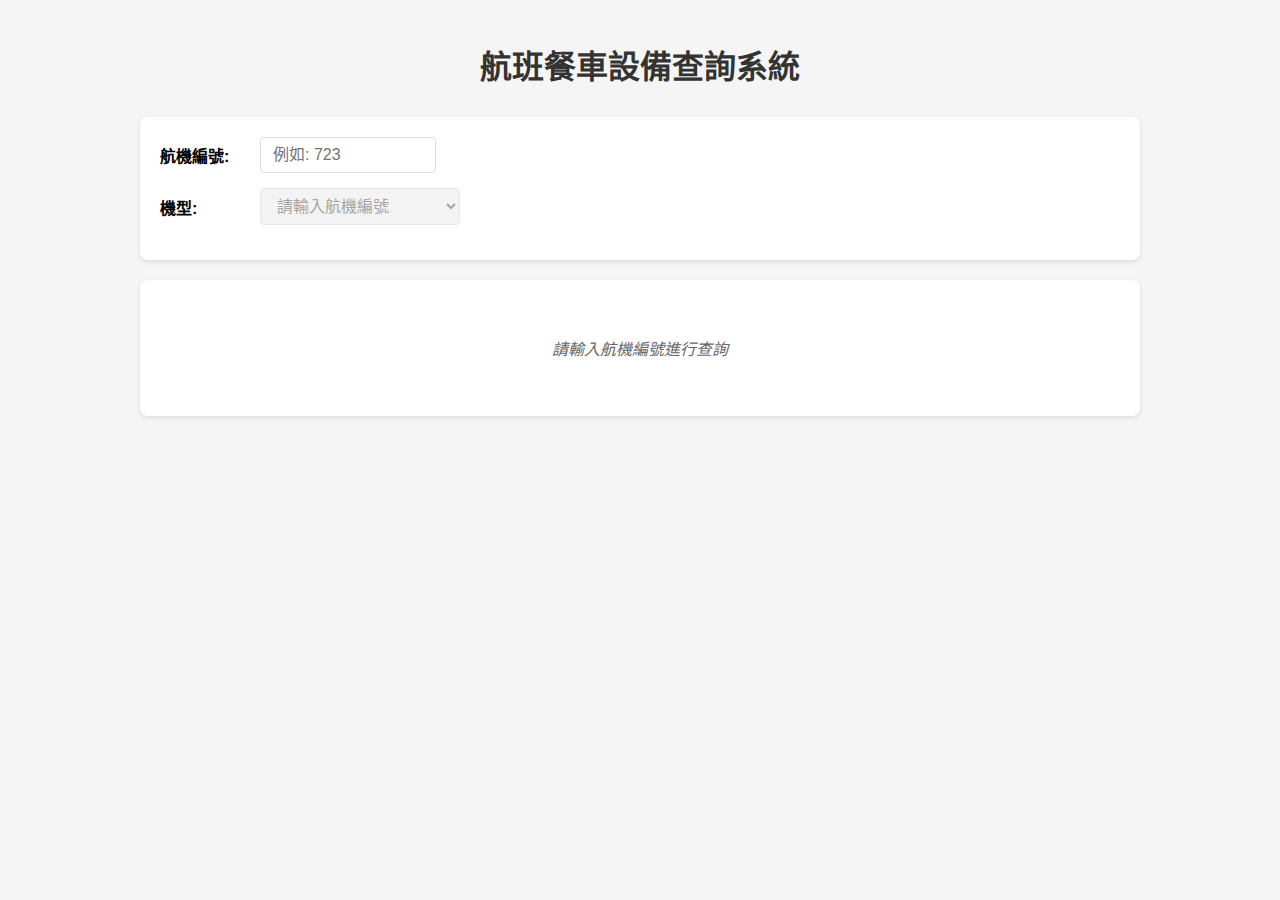
<file: index&data.html>
<!DOCTYPE html>
<html lang="zh-TW">
<head>
    <meta charset="UTF-8">
    <meta name="viewport" content="width=device-width, initial-scale=1.0">
    <title>航班餐車設備查詢系統</title>
    <style>
        body {
            font-family: Arial, sans-serif;
            max-width: 1000px;
            margin: 0 auto;
            padding: 20px;
            background-color: #f5f5f5;
        }
        h1 {
            color: #333;
            text-align: center;
            margin-bottom: 30px;
        }
        .search-container {
            background-color: white;
            padding: 20px;
            border-radius: 8px;
            box-shadow: 0 2px 5px rgba(0,0,0,0.1);
            margin-bottom: 20px;
        }
        .input-group {
            margin-bottom: 15px;
            display: flex;
            align-items: center;
        }
        label {
            width: 100px;
            font-weight: bold;
        }
        input, select {
            padding: 8px 12px;
            border: 1px solid #ddd;
            border-radius: 4px;
            font-size: 16px;
        }
        input {
            width: 150px;
        }
        select {
            width: 200px;
        }
        .results {
            background-color: white;
            padding: 20px;
            border-radius: 8px;
            box-shadow: 0 2px 5px rgba(0,0,0,0.1);
        }
        table {
            width: 100%;
            border-collapse: collapse;
            margin-top: 20px;
        }
        th, td {
            border: 1px solid #ddd;
            padding: 12px;
            text-align: center;
        }
        th {
            background-color: #f2f2f2;
            font-weight: bold;
        }
        tr:nth-child(even) {
            background-color: #f9f9f9;
        }
        .no-results {
            text-align: center;
            color: #666;
            font-style: italic;
            padding: 20px;
        }
        .section-title {
            margin-top: 30px;
            color: #333;
            border-bottom: 2px solid #4CAF50;
            padding-bottom: 5px;
        }
        .info-message {
            text-align: center;
            color: #31708f;
            background-color: #d9edf7;
            border: 1px solid #bce8f1;
            border-radius: 4px;
            padding: 15px;
            margin-bottom: 20px;
        }
        .loading {
            text-align: center;
            color: #666;
            padding: 20px;
        }
    </style>
</head>
<body>
    <h1>航班餐車設備查詢系統</h1>
    
    <div class="search-container">
        <div class="input-group">
            <label for="flightNumber">航機編號:</label>
            <input type="text" id="flightNumber" placeholder="例如: 723">
        </div>
        
        <div class="input-group">
            <label for="aircraftType">機型:</label>
            <select id="aircraftType" disabled>
                <option value="">請輸入航機編號</option>
            </select>
        </div>
    </div>

<div class="results" id="results">
    <p class="no-results">請輸入航機編號進行查詢</p>
</div>

<script>
    
// [kitchen, bar, elderly, water
const flightData = {

    "139": {
    "35G": {
        "頭車": {
            "長車": [3, 2, 0, 1],
            "短車": [0, 0, 0, 6],
            "焗爐": [4, 0, 0, 0],
            "手挽": [2, 0, 8, 6]
        },
        "中車": {
            "長車": [6, 2, 0, 1],
            "短車": [1, 0, 0, 3],
            "焗爐": [2, 0, 0, 0],
            "手挽": [2, 2, 20, 16]
        },
        "尾車": {
            "長車": [13, 1, 0, 2],
            "短車": [4, 6, 1, 7],
            "焗爐": [8, 0, 0, 0],
            "手挽": [0, 1, 15, 7]
        }
    },
    "77A": {
        "頭車": {
            "長車": [11, 0, 0, 6],
            "短車": [0, 6, 0, 3],
            "焗爐": [8, 0, 0, 0],
            "手挽": [3, 0, 16, 6]
            },
        "中車": {
            "長車": [7, 1, 0, 2],
            "短車": [0, 3, 0, 3],
            "焗爐": [5, 0, 0, 0],
            "手挽": [3, 1, 9, 3]
            },
            "尾車": {
            "長車": [9, 2, 0, 0],
            "短車": [0, 4, 0, 1],
            "焗爐": [6, 0, 0, 0],
            "手挽": [3, 0, 9, 3]
            }
        }
},
    "157": {
        "35G": {
            "頭車": {
                "長車": [3, 2, 0, 1],
                "短車": [0, 0, 0, 6],
                "焗爐": [4, 0, 0, 0],
                "手挽": [2, 0, 8, 6]
            },
            "中車": {
                "長車": [7, 2, 0, 0],
                "短車": [1, 0, 0, 3],
                "焗爐": [2, 0, 0, 0],
                "手挽": [2, 2, 20, 16]
            },
            "尾車": {
                "長車": [13, 1, 0, 2],
                "短車": [4, 6, 1, 7],
                "焗爐": [8, 0, 0, 0],
                "手挽": [0, 1, 15, 7]
            }
        }
    },
    "163": {
        "35G": {
            "頭車": {
                "長車": [3, 2, 0, 1],
                "短車": [0, 0, 0, 6],
                "焗爐": [4, 0, 0, 0],
                "手挽": [2, 0, 8, 6]
            },
            "中車": {
                "長車": [7, 2, 0, 0],
                "短車": [1, 0, 0, 3],
                "焗爐": [2, 0, 0, 0],
                "手挽": [2, 2, 20, 16]
            },
            "尾車": {
                "長車": [13, 1, 0, 2],
                "短車": [4, 7, 1, 6],
                "焗爐": [8, 0, 0, 0],
                "手挽": [0, 1, 15, 7]
            }
        },
        "77A": {
            "頭車": {
                "長車": [11, 0, 0, 6],
                "短車": [0, 6, 0, 3],
                "焗爐": [8, 0, 0, 0],
                "手挽": [3, 0, 16, 6]
            },
            "中車": {
                "長車": [8, 1, 0, 2],
                "短車": [0, 4, 0, 2],
                "焗爐": [5, 0, 0, 0],
                "手挽": [3, 1, 9, 3]
            },
            "尾車": {
                "長車": [9, 2, 0, 0],
                "短車": [0, 4, 0, 1],
                "焗爐": [6, 0, 0, 0],
                "手挽": [3, 0, 9, 3]
            }
        }
    },
    "171": {
        "35G": {
            "頭車": {
                "長車": [3, 2, 0, 1],
                "短車": [0, 0, 0, 6],
                "焗爐": [4, 0, 0, 0],
                "手挽": [2, 0, 8, 6]
            },
            "中車": {
                "長車": [7, 2, 0, 0],
                "短車": [1, 0, 0, 3],
                "焗爐": [2, 0, 0, 0],
                "手挽": [2, 2, 20, 16]
            },
            "尾車": {
                "長車": [10, 1, 0, 4],
                "短車": [3, 6, 1, 8],
                "焗爐": [8, 0, 0, 0],
                "手挽": [0, 1, 15, 7]
            }
        }
    },

    "239": {
        "35J": {
            "頭車": {
                "長車": [3, 2, 0, 1],
                "短車": [0, 0, 0, 6],
                "焗爐": [4, 0, 0, 0],
                "手挽": [2, 0, 8, 7]
            },
            "中車": {
                "長車": [8, 0, 0, 1],
                "短車": [2, 3, 0, 4],
                "焗爐": [5, 0, 0, 0],
                "手挽": [7, 2, 22, 11]
            },
            "尾車": {
                "長車": [14, 2, 0, 2],
                "短車": [4, 6, 1, 5],
                "焗爐": [8, 0, 0, 0],
                "手挽": [2, 3, 16, 9]
            }
        }
    },
    "253": {
        "77A": {
            "頭車": {
                "長車": [11, 0, 0, 6],
                "短車": [0, 6, 0, 4],
                "焗爐": [8, 0, 0, 0],
                "手挽": [0, 0, 16, 6]
            },
            "中車": {
                "長車": [8, 2, 0, 1],
                "短車": [0, 3, 0, 3],
                "焗爐": [5, 0, 0, 0],
                "手挽": [5, 1, 9, 6]
            },
            "尾車": {
                "長車": [10, 1, 0, 0],
                "短車": [0, 4, 0, 2],
                "焗爐": [6, 0, 0, 0],
                "手挽": [3, 0, 9, 4]
            }
        }
    },
    "257": {
        "35J": {
            "頭車": {
                "長車": [3, 2, 0, 1],
                "短車": [0, 0, 0, 6],
                "焗爐": [4, 0, 0, 0],
                "手挽": [2, 0, 8, 7]
            },
            "中車": {
                "長車": [8, 0, 0, 1],
                "短車": [2, 3, 0, 4],
                "焗爐": [5, 0, 0, 0],
                "手挽": [7, 2, 22, 11]
            },
            "尾車": {
                "長車": [14, 2, 0, 2],
                "短車": [4, 6, 1, 5],
                "焗爐": [8, 0, 0, 0],
                "手挽": [2, 3, 16, 9]
            }
        }
    },
    
    "310": {
        "32Q": {
            "頭車": {
                "長車": [2, 0, 0, 1],
                "短車": [0, 1, 0, 1],
                "焗爐": [2, 0, 0, 0],
                "手挽": [0, 0, 2, 1]
            },
            "中車": {
                "長車": [0, 0, 0, 0],
                "短車": [0, 0, 0, 0],
                "焗爐": [0, 0, 0, 0],
                "手挽": [0, 0, 0, 0]
            },
            "尾車": {
                "長車": [4, 1, 0, 1],
                "短車": [1, 1, 0, 0],
                "焗爐": [4, 0, 0, 0],
                "手挽": [2, 0, 6, 5]
            }
        }
    }, 
    "312": {
        "33P": {
            "頭車": {
                "長車": [3, 0, 0, 2],
                "短車": [0, 2, 0, 1],
                "焗爐": [3, 0, 0, 0],
                "手挽": [0, 0, 5, 3]
            },
            "中車": {
                "長車": [4, 1, 0, 0],
                "短車": [0, 0, 0, 3],
                "焗爐": [4, 0, 0, 0],
                "手挽": [1, 1, 7, 4]
            },
            "尾車": {
                "長車": [6, 2, 0, 2],
                "短車": [0, 0, 0, 1],
                "焗爐": [6, 0, 0, 0],
                "手挽": [4, 0, 10, 6]
            }
        },
        "33B": {
            "頭車": {
                "長車": [3, 0, 0, 2],
                "短車": [0, 2, 0, 0],
                "焗爐": [5, 0, 0, 0],
                "手挽": [0, 0, 5, 2]
            },
            "中車": {
                "長車": [2, 1, 0, 2],
                "短車": [0, 1, 0, 1],
                "焗爐": [4, 0, 0, 0],
                "手挽": [2, 0, 8, 6]
            },
            "尾車": {
                "長車": [7, 2, 0, 2],
                "短車": [0, 0, 0, 0],
                "焗爐": [6, 0, 0, 0],
                "手挽": [1, 0, 8, 3]
            }
        },

        "33J": {
            "頭車": {
                "長車": [3, 0, 0, 4],
                "短車": [0, 2, 0, 1],
                "焗爐": [4, 0, 0, 0],
                "手挽": [0, 0, 6, 3]
            },
            "中車": {
                "長車": [3, 1, 0, 1],
                "短車": [0, 0, 0, 0],
                "焗爐": [4, 0, 0, 0],
                "手挽": [1, 1, 5, 4]
            },
            "尾車": {
                "長車": [6, 2, 0, 1],
                "短車": [0, 0, 0, 2],
                "焗爐": [6, 0, 0, 0],
                "手挽": [2, 2, 9, 3]
            }
        }
    },
    "316": {
        "35G": {
            "頭車": {
                "長車": [3, 2, 0, 1],
                "短車": [0, 0, 1, 5],
                "焗爐": [4, 0, 0, 0],
                "手挽": [1, 0, 8, 6]
            },
            "中車": {
                "長車": [3, 1, 0, 0],
                "短車": [0, 0, 0, 0],
                "焗爐": [2, 0, 0, 0],
                "手挽": [2, 0, 15, 19]
            },
            "尾車": {
                "長車": [8, 2, 0, 3],
                "短車": [1, 3, 0, 3],
                "焗爐": [8, 0, 0, 0],
                "手挽": [0, 3, 14, 7]
            }
        }
    },
    "332": {
        "33B": {
            "頭車": {
                "長車": [3, 0, 0, 2],
                "短車": [0, 2, 0, 0],
                "焗爐": [5, 0, 0, 0],
                "手挽": [0, 0, 5, 2]
            },
            "中車": {
                "長車": [2, 1, 0, 2],
                "短車": [0, 1, 0, 1],
                "焗爐": [4, 0, 0, 0],
                "手挽": [3, 0, 8, 6]
            },
            "尾車": {
                "長車": [8, 2, 0, 2],
                "短車": [0, 0, 0, 0],
                "焗爐": [6, 0, 0, 0],
                "手挽": [0, 0, 8, 3]
            }
        },
        "33P": {
            "頭車": {
                "長車": [3, 0, 0, 2],
                "短車": [0, 2, 0, 1],
                "焗爐": [3, 0, 0, 0],
                "手挽": [0, 0, 5, 3]
            },
            "中車": {
                "長車": [4, 1, 0, 0],
                "短車": [0, 0, 0, 3],
                "焗爐": [4, 0, 0, 0],
                "手挽": [2, 0, 7, 4]
            },
            "尾車": {
                "長車": [7, 2, 0, 2],
                "短車": [1, 0, 0, 0],
                "焗爐": [6, 0, 0, 0],
                "手挽": [4, 0, 10, 6]
            }
        }
    },
    "334": {
        "77K": {
            "頭車": {
                "長車": [4, 0, 0, 3],
                "短車": [0, 4, 0, 4],
                "焗爐": [6, 0, 0, 0],
                "手挽": [3, 0, 15, 6]
            },
            "中車": {
                "長車": [7, 0, 0, 2],
                "短車": [0, 2, 0, 1],
                "焗爐": [8, 0, 0, 0],
                "手挽": [0, 3, 5, 3]
            },
            "尾車": {
                "長車": [5, 2, 0, 1],
                "短車": [0, 0, 0, 0],
                "焗爐": [6, 0, 0, 0],
                "手挽": [0, 1, 9, 3]
            }
        },
        "77J": {
              "頭車": {
                "長車": [4, 0, 0, 1],
                "短車": [0, 4, 1, 2],
                "焗爐": [6, 0, 0, 0],
                "手挽": [3, 0, 19, 18]
            },
            "中車": {
                "長車": [3, 2, 0, 0],
                "短車": [1, 0, 0, 0],
                "焗爐": [5, 0, 0, 0],
                "手挽": [0, 0, 8, 9]
            },
            "尾車": {
                "長車": [7, 0, 0, 0],
                "短車": [0, 2, 1, 0],
                "焗爐": [6, 0, 0, 0],
                "手挽": [0, 0, 13, 16]
            }
   
        }
    },
    "336": {
        "33P": {
            "頭車": {
                "長車": [3, 0, 0, 2],
                "短車": [0, 2, 0, 1],
                "焗爐": [3, 0, 0, 0],
                "手挽": [0, 0, 5, 3]
            },
            "中車": {
                "長車": [4, 1, 0, 0],
                "短車": [0, 0, 0, 3],
                "焗爐": [4, 0, 0, 0],
                "手挽": [2, 0, 7, 4]
            },
            "尾車": {
                "長車": [7, 2, 0, 2],
                "短車": [1, 0, 0, 0],
                "焗爐": [6, 0, 0, 0],
                "手挽": [4, 0, 10, 6]
            }
        },
        "33E": {
            "頭車": {
                "長車": [3, 1, 0, 2],
                "短車": [0, 2, 0, 1],
                "焗爐": [4, 0, 0, 0],
                "手挽": [0, 0, 6, 3]
            },
            "中車": {
                "長車": [0, 0, 0, 1],
                "短車": [0, 1, 0, 1],
                "焗爐": [0, 0, 0, 0],
                "手挽": [2, 0, 4, 3]
            },
            "尾車": {
                "長車": [9, 3, 0, 1],
                "短車": [0, 0, 0, 2],
                "焗爐": [9, 0, 0, 0],
                "手挽": [2, 2, 9, 5]
            }
        },
        "33B": {
            "頭車": {
                "長車": [3, 0, 0, 2],
                "短車": [0, 2, 0, 0],
                "焗爐": [5, 0, 0, 0],
                "手挽": [0, 0, 5, 2]
            },
            "中車": {
                "長車": [2, 1, 0, 2],
                "短車": [0, 1, 0, 1],
                "焗爐": [4, 0, 0, 0],
                "手挽": [3, 0, 8, 6]
            },
            "尾車": {
                "長車": [8, 2, 0, 2],
                "短車": [0, 0, 0, 0],
                "焗爐": [6, 0, 0, 0],
                "手挽": [1, 0, 8, 3]
            }
        },
        "33J": {
            "頭車": {
                "長車": [3, 0, 0, 4],
                "短車": [0, 2, 0, 1],
                "焗爐": [4, 0, 0, 0],
                "手挽": [0, 0, 6, 3]
            },
            "中車": {
                "長車": [3, 1, 0, 1],
                "短車": [0, 0, 0, 0],
                "焗爐": [4, 0, 0, 0],
                "手挽": [2, 1, 5, 4]
            },
            "尾車": {
                "長車": [7, 2, 0, 1],
                "短車": [0, 0, 0, 2],
                "焗爐": [9, 0, 0, 0],
                "手挽": [2, 2, 9, 3]
            }
        }
    },
    "342": {
        "33E": {
            "頭車": {
                "長車": [3, 0, 0, 3],
                "短車": [0, 2, 0, 1],
                "焗爐": [4, 0, 0, 0],
                "手挽": [0, 0, 6, 3]
            },
            "中車": {
                "長車": [0, 0, 0, 1],
                "短車": [0, 1, 0, 0],
                "焗爐": [0, 0, 0, 0],
                "手挽": [2, 1, 4, 4]
            },
            "尾車": {
                "長車": [9, 3, 0, 1],
                "短車": [0, 0, 0, 2],
                "焗爐": [9, 0, 0, 0],
                "手挽": [2, 2, 9, 5]
            }
        },
        "33J": {
            "頭車": {
                "長車": [3, 0, 0, 4],
                "短車": [0, 2, 0, 1],
                "焗爐": [4, 0, 0, 0],
                "手挽": [0, 0, 6, 3]
            },
            "中車": {
                "長車": [3, 1, 0, 1],
                "短車": [0, 0, 0, 0],
                "焗爐": [4, 0, 0, 0],
                "手挽": [2, 1, 5, 4]
            },
            "尾車": {
                "長車": [7, 2, 0, 1],
                "短車": [0, 0, 0, 2],
                "焗爐": [9, 0, 0, 0],
                "手挽": [3, 2, 9, 3]
            }
        }
    },
    "346": {
        "33E": {
            "頭車": {
                "長車": [3, 1, 0, 2],
                "短車": [0, 2, 0, 1],
                "焗爐": [4, 0, 0, 0],
                "手挽": [0, 0, 6, 3]
            },
            "中車": {
                "長車": [0, 0, 0, 1],
                "短車": [0, 1, 0, 1],
                "焗爐": [0, 0, 0, 0],
                "手挽": [2, 1, 4, 4]
            },
            "尾車": {
                "長車": [9, 3, 0, 1],
                "短車": [0, 0, 0, 2],
                "焗爐": [9, 0, 0, 0],
                "手挽": [2, 2, 9, 5]
            }
        }
    },
    "356": {
        "33E": {
            "頭車": {
                "長車": [3, 0, 0, 3],
                "短車": [0, 2, 0, 1],
                "焗爐": [4, 0, 0, 0],
                "手挽": [0, 0, 6, 3]
            },
            "中車": {
                "長車": [0, 0, 0, 1],
                "短車": [0, 1, 0, 1],
                "焗爐": [0, 0, 0, 0],
                "手挽": [2, 1, 4, 4]
            },
            "尾車": {
                "長車": [9, 3, 0, 1],
                "短車": [0, 0, 0, 2],
                "焗爐": [9, 0, 0, 0],
                "手挽": [0, 2, 9, 5]
            }
        },
        "33J": {
            "頭車": {
                "長車": [3, 0, 0, 4],
                "短車": [2, 0, 0, 1],
                "焗爐": [4, 0, 0, 0],
                "手挽": [0, 0, 6, 3]
            },
            "中車": {
                "長車": [3, 1, 0, 1],
                "短車": [0, 0, 0, 0],
                "焗爐": [4, 0, 0, 0],
                "手挽": [2, 1, 5, 4]
            },
            "尾車": {
                "長車": [7, 2, 0, 1],
                "短車": [0, 0, 0, 2],
                "焗爐": [9, 0, 0, 0],
                "手挽": [0, 2, 9, 3]
            }
        }
    },
    "360": {
        "33E": {
            "頭車": {
                "長車": [3, 0, 0, 3],
                "短車": [0, 2, 0, 1],
                "焗爐": [4, 0, 0, 0],
                "手挽": [0, 0, 6, 3]
            },
            "中車": {
                "長車": [0, 0, 0, 1],
                "短車": [0, 1, 0, 1],
                "焗爐": [0, 0, 0, 0],
                "手挽": [2, 0, 4, 3]
            },
            "尾車": {
                "長車": [9, 3, 0, 1],
                "短車": [0, 0, 0, 2],
                "焗爐": [9, 0, 0, 0],
                "手挽": [2, 2, 9, 5]
            }
        },
        "77P": {
            "頭車": {
                "長車": [7, 1, 0, 3],
                "短車": [0, 3, 2, 3],
                "焗爐": [11, 0, 0, 0],
                "手挽": [2, 0, 12, 7]
            },
            "中車": {
                "長車": [4, 0, 0, 0],
                "短車": [0, 2, 0, 1],
                "焗爐": [7, 0, 0, 0],
                "手挽": [1, 4, 5, 1]
            },
            "尾車": {
                "長車": [6, 2, 0, 1],
                "短車": [0, 0, 0, 0],
                "焗爐": [6, 0, 0, 0],
                "手挽": [0, 0, 8, 2]
            }
        }
    },
    "364": {
        "33E": {
            "頭車": {
                "長車": [3, 1, 0, 2],
                "短車": [0, 2, 0, 1],
                "焗爐": [4, 0, 0, 0],
                "手挽": [0, 0, 6, 3]
            },
            "中車": {
                "長車": [0, 0, 0, 1],
                "短車": [0, 1, 0, 1],
                "焗爐": [0, 0, 0, 0],
                "手挽": [1, 0, 4, 3]
            },
            "尾車": {
                "長車": [8, 3, 0, 1],
                "短車": [0, 0, 0, 2],
                "焗爐": [9, 0, 0, 0],
                "手挽": [2, 2, 9, 5]
            }
        }
    },
    "368": {
        "35G": {
            "頭車": {
                "長車": [3, 2, 0, 1],
                "短車": [0, 0, 1, 5],
                "焗爐": [4, 0, 0, 0],
                "手挽": [1, 0, 8, 6]
            },
            "中車": {
                "長車": [3, 1, 0, 0],
                "短車": [0, 0, 0, 0],
                "焗爐": [2, 0, 0, 0],
                "手挽": [2, 0, 15, 19]
            },
            "尾車": {
                "長車": [8, 2, 0, 3],
                "短車": [1, 3, 0, 3],
                "焗爐": [8, 0, 0, 0],
                "手挽": [0, 3, 14, 7]
            }
        }
    },
    "376": {
        "33J": {
            "頭車": {
                "長車": [3, 0, 0, 4],
                "短車": [0, 2, 0, 1],
                "焗爐": [4, 0, 0, 0],
                "手挽": [0, 0, 6, 3]
            },
            "中車": {
                "長車": [3, 1, 0, 1],
                "短車": [0, 0, 0, 0],
                "焗爐": [4, 0, 0, 0],
                "手挽": [2, 1, 5, 4]
            },
            "尾車": {
                "長車": [7, 2, 0, 1],
                "短車": [0, 0, 0, 2],
                "焗爐": [9, 0, 0, 0],
                "手挽": [2, 2, 9, 3]
            }
        },
        "33E": {
            "頭車": {
                "長車": [3, 1, 0, 2],
                "短車": [0, 2, 0, 1],
                "焗爐": [4, 0, 0, 0],
                "手挽": [0, 0, 6, 3]
            },
            "中車": {
                "長車": [0, 0, 0, 1],
                "短車": [0, 1, 0, 1],
                "焗爐": [0, 0, 0, 0],
                "手挽": [2, 0, 4, 3]
            },
            "尾車": {
                "長車": [9, 3, 0, 1],
                "短車": [0, 0, 0, 2],
                "焗爐": [9, 0, 0, 0],
                "手挽": [2, 2, 9, 5]
            }
        }
    },
    "380": {
        "33E": {
            "頭車": {
                "長車": [3, 1, 0, 2],
                "短車": [0, 2, 0, 1],
                "焗爐": [4, 0, 0, 0],
                "手挽": [0, 0, 6, 3]
            },
            "中車": {
                "長車": [0, 0, 0, 1],
                "短車": [0, 1, 0, 1],
                "焗爐": [0, 0, 0, 0],
                "手挽": [2, 0, 4, 3]
            },
            "尾車": {
                "長車": [9, 3, 0, 1],
                "短車": [0, 0, 0, 2],
                "焗爐": [9, 0, 0, 0],
                "手挽": [2, 2, 9, 5]
            }
        },
        "33J": {
            "頭車": {
                "長車": [3, 0, 0, 4],
                "短車": [0, 2, 0, 1],
                "焗爐": [4, 0, 0, 0],
                "手挽": [0, 0, 6, 3]
            },
            "中車": {
                "長車": [3, 1, 0, 1],
                "短車": [0, 0, 0, 0],
                "焗爐": [4, 0, 0, 0],
                "手挽": [2, 1, 5, 4]
            },
            "尾車": {
                "長車": [7, 2, 0, 1],
                "短車": [0, 0, 0, 2],
                "焗爐": [9, 0, 0, 0],
                "手挽": [2, 2, 9, 3]
            }
        },
        "77P": {
            "頭車": {
                "長車": [7, 1, 0, 3],
                "短車": [0, 3, 2, 3],
                "焗爐": [11, 0, 0, 0],
                "手挽": [2, 0, 12, 7]
            },
            "中車": {
                "長車": [4, 0, 0, 0],
                "短車": [0, 2, 0, 1],
                "焗爐": [7, 0, 0, 0],
                "手挽": [1, 4, 5, 1]
            },
            "尾車": {
                "長車": [6, 2, 0, 1],
                "短車": [0, 0, 0, 0],
                "焗爐": [6, 0, 0, 0],
                "手挽": [0, 0, 8, 2]
            }
        }
    },
    "384": {
        "32Q": {
            "頭車": {
                "長車": [1, 0, 0, 2],
                "短車": [0, 1, 0, 1],
                "焗爐": [2, 0, 0, 0],
                "手挽": [0, 0, 2, 1]
            },
            "中車": {
                "長車": [0, 0, 0, 0],
                "短車": [0, 0, 0, 0],
                "焗爐": [0, 0, 0, 0],
                "手挽": [0, 0, 0, 0]
            },
            "尾車": {
                "長車": [5, 1, 0, 0],
                "短車": [1, 1, 0, 0],
                "焗爐": [4, 0, 0, 0],
                "手挽": [2, 0, 6, 5]
            }
        }
    },
    "390": {
        "77A": {
            "頭車": {
                "長車": [6, 0, 0, 5],
                "短車": [0, 6, 0, 4],
                "焗爐": [8, 0, 0, 0],
                "手挽": [2, 0, 13, 7]
            },
            "中車": {
                "長車": [4, 0, 0, 2],
                "短車": [0, 2, 0, 1],
                "焗爐": [4, 0, 0, 0],
                "手挽": [1, 4, 7, 4]
            },
            "尾車": {
                "長車": [6, 2, 0, 0],
                "短車": [0, 0, 0, 0],
                "焗爐": [6, 0, 0, 0],
                "手挽": [0, 0, 9, 3]
            }
        }
    },
    "392": {
        "33J": {
            "頭車": {
                "長車": [3, 0, 0, 4],
                "短車": [0, 2, 0, 1],
                "焗爐": [4, 0, 0, 0],
                "手挽": [0, 0, 6, 3]
            },
            "中車": {
                "長車": [3, 1, 0, 1],
                "短車": [0, 0, 0, 0],
                "焗爐": [4, 0, 0, 0],
                "手挽": [2, 1, 5, 4]
            },
            "尾車": {
                "長車": [7, 2, 0, 1],
                "短車": [0, 0, 0, 2],
                "焗爐": [9, 0, 0, 0],
                "手挽": [2, 2, 9, 3]
            }
        },
        "33E": {
            "頭車": {
                "長車": [3, 0, 0, 3],
                "短車": [0, 2, 0, 1],
                "焗爐": [4, 0, 0, 0],
                "手挽": [0, 0, 6, 3]
            },
            "中車": {
                "長車": [0, 0, 0, 1],
                "短車": [0, 1, 0, 1],
                "焗爐": [0, 0, 0, 0],
                "手挽": [2, 0, 4, 3]
            },
            "尾車": {
                "長車": [9, 3, 0, 1],
                "短車": [0, 0, 0, 2],
                "焗爐": [9, 0, 0, 0],
                "手挽": [2, 2, 9, 5]
            }
        }
    },
    "396": {
        "32Q": {
            "頭車": {
                "長車": [1, 0, 0, 2],
                "短車": [0, 1, 0, 1],
                "焗爐": [2, 0, 0, 0],
                "手挽": [0, 0, 2, 1]
            },
            "中車": {
                "長車": [0, 0, 0, 0],
                "短車": [0, 0, 0, 0],
                "焗爐": [0, 0, 0, 0],
                "手挽": [0, 0, 0, 0]
            },
            "尾車": {
                "長車": [5, 1, 0, 0],
                "短車": [1, 1, 0, 0],
                "焗爐": [4, 0, 0, 0],
                "手挽": [2, 0, 6, 5]
            }
        }
    },
    
    "400": {
        "33E": {
            "頭車": {
                "長車": [2, 1, 0, 2],
                "短車": [0, 2, 0, 0],
                "焗爐": [4, 0, 0, 0],
                "手挽": [0, 0, 6, 3]
            },
            "中車": {
                "長車": [0, 0, 0, 0],
                "短車": [0, 1, 0, 1],
                "焗爐": [0, 0, 0, 0],
                "手挽": [0, 1, 4, 4]
            },
            "尾車": {
                "長車": [6, 3, 0, 1],
                "短車": [0, 0, 0, 2],
                "焗爐": [8, 0, 0, 0],
                "手挽": [0, 2, 8, 5]
            }
        }
    },
    "410": {
        "35G": {
            "頭車": {
                "長車": [3, 2, 0, 0],
                "短車": [0, 0, 1, 5],
                "焗爐": [4, 0, 0, 0],
                "手挽": [0, 0, 8, 6]
            },
            "中車": {
                "長車": [5, 1, 0, 0],
                "短車": [1, 0, 0, 1],
                "焗爐": [2, 0, 0, 0],
                "手挽": [0, 0, 12, 17]
            },
            "尾車": {
                "長車": [14, 0, 0, 0],
                "短車": [3, 10, 1, 2],
                "焗爐": [8, 0, 0, 0],
                "手挽": [0, 3, 14, 8]
            }
        }
    },
    "416": {
        "35G": {
            "頭車": {
                "長車": [3, 2, 0, 1],
                "短車": [0, 0, 1, 5],
                "焗爐": [4, 0, 0, 0],
                "手挽": [0, 0, 8, 7]
            },
            "中車": {
                "長車": [2, 1, 0, 1],
                "短車": [0, 0, 0, 0],
                "焗爐": [2, 0, 0, 0],
                "手挽": [1, 0, 12, 22]
            },
            "尾車": {
                "長車": [6, 0, 0, 4],
                "短車": [1, 10, 1, 6],
                "焗爐": [8, 0, 0, 0],
                "手挽": [0, 3, 14, 7]
            }
        },
        "33P": {
            "頭車": {
                "長車": [3, 0, 0, 2],
                "短車": [0, 2, 0, 2],
                "焗爐": [3, 0, 0, 0],
                "手挽": [1, 0, 5, 3]
            },
            "中車": {
                "長車": [3, 1, 0, 0],
                "短車": [0, 5, 0, 1],
                "焗爐": [4, 0, 0, 0],
                "手挽": [0, 0, 9, 4]
            },
            "尾車": {
                "長車": [5, 3, 0, 3],
                "短車": [0, 3, 0, 1],
                "焗爐": [6, 0, 0, 0],
                "手挽": [4, 0, 10, 6]
            }
        }
    },
    "418": {
        "33P": {
            "頭車": {
                "長車": [4, 0, 0, 2],
                "短車": [0, 2, 0, 0],
                "焗爐": [3, 0, 0, 0],
                "手挽": [0, 0, 5, 3]
            },
            "中車": {
                "長車": [5, 1, 0, 0],
                "短車": [0, 5, 0, 1],
                "焗爐": [4, 0, 0, 0],
                "手挽": [4, 2, 9, 4]
            },
            "尾車": {
                "長車": [12, 2, 0, 2],
                "短車": [0, 3, 0, 0],
                "焗爐": [6, 0, 0, 0],
                "手挽": [5, 0, 10, 6]
            }
        },
        "33B": {
            "頭車": {
                "長車": [4, 0, 0, 2],
                "短車": [0, 2, 0, 0],
                "焗爐": [5, 0, 0, 0],
                "手挽": [0, 0, 5, 2]
            },
            "中車": {
                "長車": [5, 0, 0, 1],
                "短車": [1, 3, 0, 0],
                "焗爐": [4, 0, 0, 0],
                "手挽": [3, 0, 8, 6]
            },
            "尾車": {
                "長車": [11, 2, 0, 0],
                "短車": [0, 4, 0, 0],
                "焗爐": [6, 0, 0, 0],
                "手挽": [2, 2, 8, 3]
            }
        },
        "35G": {
            "頭車": {
                "長車": [3, 2, 0, 1],
                "短車": [0, 0, 1, 5],
                "焗爐": [4, 0, 0, 0],
                "手挽": [0, 0, 8, 6]
            },
            "中車": {
                "長車": [5, 1, 0, 0],
                "短車": [1, 0, 0, 1],
                "焗爐": [2, 0, 0, 0],
                "手挽": [0, 0, 12, 17]
            },
            "尾車": {
                "長車": [14, 0, 0, 0],
                "短車": [3, 10, 1, 2],
                "焗爐": [8, 0, 0, 0],
                "手挽": [0, 3, 14, 8]
            }
        },
    "33E": {
    "頭車": {
        "長車": [4, 0, 0, 2],
        "短車": [0, 2, 0, 1],
        "焗爐": [4, 0, 0, 0],
        "手挽": [0, 0, 6, 3]
    },
    "中車": {
        "長車": [3, 1, 0, 0],
        "短車": [0, 1, 0, 1],
        "焗爐": [0, 0, 0, 0],
        "手挽": [0, 2, 4, 3]
    },
    "尾車": {
        "長車": [13, 2, 0, 1],
        "短車": [0, 6, 0, 2],
        "焗爐": [9, 0, 0, 0],
        "手挽": [5, 2, 10, 5]
    }
}
    },
    "420": {
        "33J": {
            "頭車": {
                "長車": [2, 0, 0, 4],
                "短車": [0, 2, 0, 1],
                "焗爐": [4, 0, 0, 0],
                "手挽": [0, 0, 6, 3]
            },
            "中車": {
                "長車": [2, 1, 0, 1],
                "短車": [0, 0, 0, 0],
                "焗爐": [4, 0, 0, 0],
                "手挽": [0, 1, 5, 4]
            },
            "尾車": {
                "長車": [5, 1, 0, 5],
                "短車": [0, 0, 0, 2],
                "焗爐": [6, 0, 0, 0],
                "手挽": [0, 2, 8, 3]
            }
        },
        
        "32Q": {
            "頭車": {
                "長車": [1, 0, 0, 2],
                "短車": [0, 1, 0, 1],
                "焗爐": [2, 0, 0, 0],
                "手挽": [0, 0, 2, 1]
            },
            "中車": {
                "長車": [0, 0, 0, 0],
                "短車": [0, 0, 0, 0],
                "焗爐": [0, 0, 0, 0],
                "手挽": [0, 0, 0, 0]
            },
            "尾車": {
                "長車": [5, 1, 0, 0],
                "短車": [1, 1, 0, 0],
                "焗爐": [4, 0, 0, 0],
                "手挽": [1, 0, 6, 6]
            }
        }
    },
    "422": {
    "32Q": {
        "頭車": {
            "長車": [1, 0, 0, 1],
            "短車": [0, 1, 0, 1],
            "焗爐": [2, 0, 0, 0],
            "手挽": [0, 0, 2, 1]},
        "中車": {
            "長車": [0, 0, 0, 0],
            "短車": [0, 0, 0, 0],
            "焗爐": [0, 0, 0, 0],
            "手挽": [0, 0, 0, 0]},
        "尾車": {
            "長車": [5, 1, 0, 0],
            "短車": [1, 1, 0, 0],
            "焗爐": [4, 0, 0, 0],
            "手挽": [1, 0, 6, 6]
        }
    }
},
    "424": {
        "32Q": {
            "頭車": {
                "長車": [1, 0, 0, 2],
                "短車": [0, 1, 0, 1],
                "焗爐": [2, 0, 0, 0],
                "手挽": [0, 0, 2, 1]
            },
            "中車": {
                "長車": [0, 0, 0, 0],
                "短車": [0, 0, 0, 0],
                "焗爐": [0, 0, 0, 0],
                "手挽": [0, 0, 0, 0]
            },
            "尾車": {
                "長車": [5, 1, 0, 0],
                "短車": [1, 1, 0, 0],
                "焗爐": [4, 0, 0, 0],
                "手挽": [1, 0, 6, 6]
            }
        }
    },
    "432": {
        "32Q": {
            "頭車": {
                "長車": [1, 0, 0, 2],
                "短車": [0, 1, 0, 1],
                "焗爐": [2, 0, 0, 0],
                "手挽": [0, 0, 2, 1]
            },
            "中車": {
                "長車": [0, 0, 0, 0],
                "短車": [0, 0, 0, 0],
                "焗爐": [0, 0, 0, 0],
                "手挽": [0, 0, 0, 0]
            },
            "尾車": {
                "長車": [5, 1, 0, 0],
                "短車": [1, 1, 0, 0],
                "焗爐": [4, 0, 0, 0],
                "手挽": [1, 0, 6, 6]
            }
        }
    },
    "434": {
        "32Q": {
            "頭車": {
                "長車": [1, 0, 0, 2],
                "短車": [0, 1, 0, 1],
                "焗爐": [2, 0, 0, 0],
                "手挽": [0, 0, 2, 1]
            },
            "中車": {
                "長車": [0, 0, 0, 0],
                "短車": [0, 0, 0, 0],
                "焗爐": [0, 0, 0, 0],
                "手挽": [0, 0, 0, 0]
            },
            "尾車": {
                "長車": [5, 1, 0, 0],
                "短車": [1, 1, 0, 0],
                "焗爐": [4, 0, 0, 0],
                "手挽": [2, 1, 6, 5]
            }
        }
    },
    "450": {
        "77P": {
            "頭車": {
                "長車": [5, 1, 0, 2],
                "短車": [0, 6, 2, 4],
                "焗爐": [11, 0, 0, 0],
                "手挽": [1, 0, 13, 7]
            },
            "中車": {
                "長車": [3, 0, 0, 0],
                "短車": [0, 5, 0, 1],
                "焗爐": [7, 0, 0, 0],
                "手挽": [0, 5, 6, 1]
            },
            "尾車": {
                "長車": [4, 1, 0, 0],
                "短車": [0, 3, 0, 1],
                "焗爐": [6, 0, 0, 0],
                "手挽": [0, 0, 8, 2]
            }
        }
    },
    "458": {
        "33E": {
            "頭車": {
                "長車": [2, 1, 0, 2],
                "短車": [0, 2, 0, 1],
                "焗爐": [4, 0, 0, 0],
                "手挽": [0, 0, 6, 3]
            },
            "中車": {
                "長車": [0, 0, 0, 0],
                "短車": [0, 1, 0, 1],
                "焗爐": [0, 0, 0, 0],
                "手挽": [0, 1, 4, 4]
            },
            "尾車": {
                "長車": [6, 2, 0, 1],
                "短車": [0, 0, 0, 2],
                "焗爐": [8, 0, 0, 0],
                "手挽": [0, 2, 8, 5]
            }
        },
        "33J": {
            "頭車": {
                "長車": [2, 0, 0, 4],
                "短車": [0, 2, 0, 1],
                "焗爐": [4, 0, 0, 0],
                "手挽": [0, 0, 6, 3]
            },
            "中車": {
                "長車": [2, 1, 0, 1],
                "短車": [0, 0, 0, 0],
                "焗爐": [4, 0, 0, 0],
                "手挽": [0, 1, 5, 4]
            },
            "尾車": {
                "長車": [5, 1, 0, 2],
                "短車": [0, 0, 0, 2],
                "焗爐": [6, 0, 0, 0],
                "手挽": [0, 2, 8, 3]
            }
        }
    }, 
    "466": {
        "33E": {
            "頭車": {
                "長車": [2, 1, 0, 2],
                "短車": [0, 2, 0, 0],
                "焗爐": [4, 0, 0, 0],
                "手挽": [0, 0, 6, 3]
            },
            "中車": {
                "長車": [0, 0, 0, 0],
                "短車": [0, 1, 0, 1],
                "焗爐": [0, 0, 0, 0],
                "手挽": [0, 1, 4, 4]
            },
            "尾車": {
                "長車": [6, 3, 0, 1],
                "短車": [0, 0, 0, 2],
                "焗爐": [8, 0, 0, 0],
                "手挽": [0, 2, 8, 5]
            }
        },
        "33J": {
            "頭車": {
                "長車": [2, 0, 0, 4],
                "短車": [0, 2, 0, 1],
                "焗爐": [4, 0, 0, 0],
                "手挽": [0, 0, 6, 3]
            },
            "中車": {
                "長車": [2, 1, 0, 1],
                "短車": [0, 0, 0, 0],
                "焗爐": [4, 0, 0, 0],
                "手挽": [0, 1, 5, 4]
            },
            "尾車": {
                "長車": [5, 1, 0, 2],
                "短車": [0, 0, 0, 1],
                "焗爐": [6, 0, 0, 0],
                "手挽": [0, 2, 8, 3]
            }
        },
        "32Q": {
            "頭車": {
                "長車": [1, 0, 0, 2],
                "短車": [0, 1, 0, 1],
                "焗爐": [2, 0, 0, 0],
                "手挽": [0, 0, 2, 1]
            },
            "中車": {
                "長車": [0, 0, 0, 0],
                "短車": [0, 0, 0, 0],
                "焗爐": [0, 0, 0, 0],
                "手挽": [0, 0, 0, 0]
            },
            "尾車": {
                "長車": [5, 1, 0, 0],
                "短車": [1, 1, 0, 0],
                "焗爐": [4, 0, 0, 0],
                "手挽": [1, 0, 6, 6]
            }
        }
    },
    "472": {
        "33J": {
            "頭車": {
                "長車": [2, 0, 0, 4],
                "短車": [0, 2, 0, 1],
                "焗爐": [4, 0, 0, 0],
                "手挽": [0, 0, 6, 3]
            },
            "中車": {
                "長車": [2, 1, 0, 1],
                "短車": [0, 0, 0, 0],
                "焗爐": [4, 0, 0, 0],
                "手挽": [0, 1, 5, 4]
            },
            "尾車": {
                "長車": [5, 1, 0, 2],
                "短車": [0, 0, 0, 1],
                "焗爐": [6, 0, 0, 0],
                "手挽": [0, 2, 8, 3]
            }
        },
        "33E": {
            "頭車": {
                "長車": [2, 1, 0, 2],
                "短車": [0, 2, 0, 0],
                "焗爐": [4, 0, 0, 0],
                "手挽": [0, 0, 6, 3]
            },
            "中車": {
                "長車": [0, 0, 0, 0],
                "短車": [0, 1, 0, 1],
                "焗爐": [0, 0, 0, 0],
                "手挽": [0, 1, 4, 4]
            },
            "尾車": {
                "長車": [6, 3, 0, 1],
                "短車": [0, 0, 0, 2],
                "焗爐": [8, 0, 0, 0],
                "手挽": [0, 2, 8, 5]
            }
        },
        "33P": {
            "頭車": {
                "長車": [2, 0, 0, 3],
                "短車": [0, 2, 0, 1],
                "焗爐": [3, 0, 0, 0],
                "手挽": [0, 0, 5, 3]
            },
            "中車": {
                "長車": [3, 1, 0, 0],
                "短車": [0, 0, 0, 1],
                "焗爐": [4, 0, 0, 0],
                "手挽": [0, 0, 6, 4]
            },
            "尾車": {
                "長車": [5, 2, 0, 2],
                "短車": [0, 0, 0, 1],
                "焗爐": [6, 0, 0, 0],
                "手挽": [0, 0, 9, 6]
            }
        }
    },
    "488": {
        "32Q": {
            "頭車": {
                "長車": [1, 0, 0, 2],
                "短車": [0, 1, 0, 1],
                "焗爐": [2, 0, 0, 0],
                "手挽": [0, 0, 2, 1]
            },
            "中車": {
                "長車": [0, 0, 0, 0],
                "短車": [0, 0, 0, 0],
                "焗爐": [0, 0, 0, 0],
                "手挽": [0, 0, 0, 0]
            },
            "尾車": {
                "長車": [5, 1, 0, 0],
                "短車": [1, 1, 0, 0],
                "焗爐": [4, 0, 0, 0],
                "手挽": [1, 0, 6, 6]
            }
        }
    },
    "494": {
        "35G": {
            "頭車": {
                "長車": [2, 2, 0, 2],
                "短車": [0, 0, 0, 4],
                "焗爐": [4, 0, 0, 0],
                "手挽": [0, 0, 8, 7]
            },
            "中車": {
                "長車": [2, 1, 0, 0],
                "短車": [0, 0, 0, 0],
                "焗爐": [2, 0, 0, 0],
                "手挽": [0, 0, 12, 23]
            },
            "尾車": {
                "長車": [6, 1, 0, 2],
                "短車": [0, 1, 0, 5],
                "焗爐": [8, 0, 0, 0],
                "手挽": [0, 3, 14, 7]
            }
        },
        "33B": {
            "頭車": {
                "長車": [2, 0, 0, 2],
                "短車": [0, 2, 0, 0],
                "焗爐": [5, 0, 0, 0],
                "手挽": [0, 0, 5, 2]
            },
            "中車": {
                "長車": [2, 1, 0, 2],
                "短車": [0, 1, 0, 1],
                "焗爐": [4, 0, 0, 0],
                "手挽": [0, 0, 5, 6]
            },
            "尾車": {
                "長車": [5, 1, 0, 3],
                "短車": [0, 0, 0, 0],
                "焗爐": [6, 0, 0, 0],
                "手挽": [0, 0, 7, 3]
            }
        },
        "33P": {
            "頭車": {
                "長車": [2, 0, 0, 2],
                "短車": [0, 2, 0, 1],
                "焗爐": [3, 0, 0, 0],
                "手挽": [0, 0, 5, 3]
            },
            "中車": {
                "長車": [3, 1, 0, 0],
                "短車": [0, 0, 0, 1],
                "焗爐": [4, 0, 0, 0],
                "手挽": [0, 0, 6, 4]
            },
            "尾車": {
                "長車": [5, 2, 0, 2],
                "短車": [0, 0, 0, 0],
                "焗爐": [6, 0, 0, 0],
                "手挽": [0, 0, 9, 6]
            }
        }
    },

    "500": {
        "35G": {
            "頭車": {
                "長車": [3, 2, 0, 1],
                "短車": [0, 0, 1, 5],
                "焗爐": [4, 0, 0, 0],
                "手挽": [0, 0, 8, 8]
            },
            "中車": {
                "長車": [2, 1, 0, 1],
                "短車": [0, 0, 0, 0],
                "焗爐": [2, 0, 0, 0],
                "手挽": [1, 0, 12, 23]
            },
            "尾車": {
                "長車": [6, 0, 0, 3],
                "短車": [1, 13, 1, 3],
                "焗爐": [8, 0, 0, 0],
                "手挽": [0, 3, 14, 7]
            }
        },
    "33B": {
            "頭車": {
                "長車": [3, 0, 0, 2],
                "短車": [0, 2, 0, 0],
                "焗爐": [5, 0, 0, 0],
                "手挽": [0, 0, 5, 2]
            },
            "中車": {
                "長車": [2, 0, 0, 2],
                "短車": [0, 3, 0, 1],
                "焗爐": [4, 0, 0, 0],
                "手挽": [1, 0, 8, 6]
            },
            "尾車": {
                "長車": [5, 2, 0, 3],
                "短車": [0, 4, 0, 0],
                "焗爐": [6, 0, 0, 0],
                "手挽": [1, 2, 8, 3]
            }
        },
        "33J": {
            "頭車": {
                "長車": [3, 0, 0, 4],
                "短車": [0, 2, 0, 1],
                "焗爐": [4, 0, 0, 0],
                "手挽": [0, 0, 6, 3]
            },
            "中車": {
                "長車": [2, 1, 0, 2],
                "短車": [0, 3, 0, 1],
                "焗爐": [4, 0, 0, 0],
                "手挽": [0, 3, 6, 4]
            },
            "尾車": {
                "長車": [5, 3, 0, 3],
                "短車": [0, 3, 0, 3],
                "焗爐": [9, 0, 0, 0],
                "手挽": [3, 2, 9, 3]
            }
        },
        "33P": {
            "頭車": {
                "長車": [3, 0, 0, 2],
                "短車": [0, 2, 0, 1],
                "焗爐": [3, 0, 0, 0],
                "手挽": [1, 0, 5, 3]
            },
            "中車": {
                "長車": [3, 1, 0, 0],
                "短車": [0, 5, 0, 3],
                "焗爐": [4, 0, 0, 0],
                "手挽": [0, 2, 9, 4]
            },
            "尾車": {
                "長車": [5, 2, 0, 3],
                "短車": [0, 3, 0, 1],
                "焗爐": [6, 0, 0, 0],
                "手挽": [4, 0, 10, 6]
            }
        }
    },    
    "502": {
        "33E": {
            "頭車": {
                "長車": [3, 0, 0, 4],
                "短車": [0, 2, 0, 1],
                "焗爐": [4, 0, 0, 0],
                "手挽": [0, 0, 6, 3]
            },
            "中車": {
                "長車": [0, 1, 0, 3],
                "短車": [0, 1, 0, 1],
                "焗爐": [0, 0, 0, 0],
                "手挽": [0, 1, 4, 4]
            },
            "尾車": {
                "長車": [6, 2, 0, 1],
                "短車": [0, 6, 0, 2],
                "焗爐": [9, 0, 0, 0],
                "手挽": [2, 2, 10, 5]
            }
        },
        "33B": {
            "頭車": {
                "長車": [3, 0, 0, 2],
                "短車": [0, 2, 0, 0],
                "焗爐": [5, 0, 0, 0],
                "手挽": [0, 0, 5, 2]
            },
            "中車": {
                "長車": [2, 0, 0, 2],
                "短車": [0, 3, 0, 1],
                "焗爐": [4, 0, 0, 0],
                "手挽": [1, 0, 8, 6]
            },
            "尾車": {
                "長車": [5, 2, 0, 4],
                "短車": [0, 4, 0, 0],
                "焗爐": [6, 0, 0, 0],
                "手挽": [1, 2, 8, 3]
            }
        },
        "33P": {
            "頭車": {
                "長車": [3, 0, 0, 4],
                "短車": [0, 2, 0, 2],
                "焗爐": [3, 0, 0, 0],
                "手挽": [1, 0, 5, 3]
            },
            "中車": {
                "長車": [3, 1, 0, 0],
                "短車": [0, 5, 0, 3],
                "焗爐": [4, 0, 0, 0],
                "手挽": [0, 2, 9, 4]
            },
            "尾車": {
                "長車": [5, 2, 0, 3],
                "短車": [0, 3, 0, 1],
                "焗爐": [6, 0, 0, 0],
                "手挽": [4, 0, 10, 6]
            }
        },
    "35G": {
            "頭車": {
                "長車": [3, 2, 0, 1],
                "短車": [0, 0, 1, 5],
                "焗爐": [4, 0, 0, 0],
                "手挽": [0, 0, 8, 8]
            },
            "中車": {
                "長車": [2, 1, 0, 1],
                "短車": [0, 0, 0, 0],
                "焗爐": [2, 0, 0, 0],
                "手挽": [1, 0, 12, 23]
            },
            "尾車": {
                "長車": [6, 0, 0, 4],
                "短車": [1, 12, 1, 3],
                "焗爐": [8, 0, 0, 0],
                "手挽": [0, 3, 14, 7]
            }
        }
    },
    "504": {
        "77P": {
            "頭車": {
                "長車": [14, 1, 0, 2],
                "短車": [0, 6, 2, 4],
                "焗爐": [11, 0, 0, 0],
                "手挽": [0, 0, 13, 7]
            },
            "中車": {
                "長車": [7, 0, 0, 3],
                "短車": [2, 5, 0, 1],
                "焗爐": [7, 0, 0, 0],
                "手挽": [1, 5, 6, 1]
            },
            "尾車": {
                "長車": [9, 1, 0, 1],
                "短車": [0, 3, 0, 1],
                "焗爐": [6, 0, 0, 0],
                "手挽": [0, 0, 8, 4]
            }
        }
    },
    "506": {
        "35J": {
            "頭車": {
                "長車": [3, 2, 0, 0],
                "短車": [0, 0, 1, 5],
                "焗爐": [4, 0, 0, 0],
                "手挽": [0, 0, 8, 7]
            },
            "中車": {
                "長車": [5, 1, 0, 2],
                "短車": [2, 3, 0, 3],
                "焗爐": [5, 0, 0, 0],
                "手挽": [2, 0, 13, 13]
            },
            "尾車": {
                "長車": [15, 0, 0, 1],
                "短車": [3, 9, 1, 2],
                "焗爐": [8, 0, 0, 0],
                "手挽": [2, 3, 15, 9]
            }
        },
        "35G": {
            "頭車": {
                "長車": [3, 2, 0, 1],
                "短車": [0, 0, 1, 5],
                "焗爐": [4, 0, 0, 0],
                "手挽": [0, 0, 8, 7]
            },
            "中車": {
                "長車": [5, 1, 0, 0],
                "短車": [1, 0, 0, 1],
                "焗爐": [2, 0, 0, 0],
                "手挽": [0, 0, 12, 18]
            },
            "尾車": {
                "長車": [14, 0, 0, 0],
                "短車": [3, 10, 1, 2],
                "焗爐": [8, 0, 0, 0],
                "手挽": [0, 3, 14, 8]
            }
        }
    },
    "512": {
        "33B": {
            "頭車": {
                "長車": [3, 0, 0, 2],
                "短車": [0, 2, 0, 0],
                "焗爐": [5, 0, 0, 0],
                "手挽": [0, 0, 5, 2]
            },
            "中車": {
                "長車": [2, 0, 0, 2],
                "短車": [0, 3, 0, 1],
                "焗爐": [4, 0, 0, 0],
                "手挽": [1, 0, 8, 6]
            },
            "尾車": {
                "長車": [5, 2, 0, 4],
                "短車": [0, 4, 0, 0],
                "焗爐": [6, 0, 0, 0],
                "手挽": [1, 2, 8, 3]
            }
        },
        "33J": {
            "頭車": {
                "長車": [3, 0, 0, 4],
                "短車": [0, 2, 0, 1],
                "焗爐": [4, 0, 0, 0],
                "手挽": [0, 0, 6, 3]
            },
            "中車": {
                "長車": [2, 1, 0, 2],
                "短車": [0, 3, 0, 1],
                "焗爐": [4, 0, 0, 0],
                "手挽": [2, 0, 6, 4]
            },
            "尾車": {
                "長車": [5, 2, 0, 4],
                "短車": [0, 3, 0, 3],
                "焗爐": [9, 0, 0, 0],
                "手挽": [3, 2, 9, 3]
            }
        },
        "35G": {
            "頭車": {
                "長車": [3, 2, 0, 1],
                "短車": [0, 0, 1, 5],
                "焗爐": [4, 0, 0, 0],
                "手挽": [0, 0, 8, 8]
            },
            "中車": {
                "長車": [2, 1, 0, 1],
                "短車": [0, 0, 0, 0],
                "焗爐": [2, 0, 0, 0],
                "手挽": [1, 0, 12, 23]
            },
            "尾車": {
                "長車": [6, 0, 0, 4],
                "短車": [1, 13, 1, 3],
                "焗爐": [8, 0, 0, 0],
                "手挽": [0, 3, 14, 7]
            }
        }
    },
    "520": {
        "77P": {
            "頭車": {
                "長車": [14, 1, 0, 2],
                "短車": [0, 6, 2, 4],
                "焗爐": [11, 0, 0, 0],
                "手挽": [0, 0, 13, 7]
            },
            "中車": {
                "長車": [7, 0, 0, 2],
                "短車": [2, 5, 0, 1],
                "焗爐": [7, 0, 0, 0],
                "手挽": [1, 5, 6, 1]
            },
            "尾車": {
                "長車": [9, 1, 0, 0],
                "短車": [0, 3, 0, 1],
                "焗爐": [6, 0, 0, 0],
                "手挽": [0, 0, 8, 2]
            }
        }
    },
    "526": {
        "35J": {
            "頭車": {
                "長車": [3, 2, 0, 1],
                "短車": [0, 0, 1, 5],
                "焗爐": [4, 0, 0, 0],
                "手挽": [0, 0, 8, 7]
            },
            "中車": {
                "長車": [5, 1, 0, 2],
                "短車": [2, 3, 0, 3],
                "焗爐": [5, 0, 0, 0],
                "手挽": [2, 0, 13, 13]
            },
            "尾車": {
                "長車": [15, 0, 0, 1],
                "短車": [3, 9, 1, 2],
                "焗爐": [8, 0, 0, 0],
                "手挽": [2, 3, 15, 9]
            }
        },
        "77K": {
            "頭車": {
                "長車": [11, 2, 0, 2],
                "短車": [2, 4, 0, 6],
                "焗爐": [5, 0, 0, 0],
                "手挽": [0, 0, 12, 9]
            },
            "中車": {
                "長車": [6, 0, 0, 2],
                "短車": [1, 5, 0, 0],
                "焗爐": [8, 0, 0, 0],
                "手挽": [0, 3, 7, 3]
            },
            "尾車": {
                "長車": [10, 1, 0, 0],
                "短車": [0, 3, 0, 1],
                "焗爐": [6, 0, 0, 0],
                "手挽": [2, 1, 9, 3]
            }
        }
    },
    "530": {
        "33P": {
            "頭車": {
                "長車": [2, 0, 0, 3],
                "短車": [0, 2, 0, 1],
                "焗爐": [3, 0, 0, 0],
                "手挽": [0, 0, 5, 3]
            },
            "中車": {
                "長車": [3, 1, 0, 0],
                "短車": [0, 5, 0, 1],
                "焗爐": [4, 0, 0, 0],
                "手挽": [0, 2, 9, 4]
            },
            "尾車": {
                "長車": [5, 2, 0, 2],
                "短車": [0, 3, 0, 1],
                "焗爐": [6, 0, 0, 0],
                "手挽": [0, 0, 10, 6]
            }
        },
        "33B": {
            "頭車": {
                "長車": [2, 0, 0, 2],
                "短車": [0, 2, 0, 0],
                "焗爐": [5, 0, 0, 0],
                "手挽": [0, 0, 5, 2]
            },
            "中車": {
                "長車": [2, 0, 0, 2],
                "短車": [0, 3, 0, 1],
                "焗爐": [4, 0, 0, 0],
                "手挽": [0, 0, 8, 6]
            },
            "尾車": {
                "長車": [5, 2, 0, 3],
                "短車": [0, 4, 0, 0],
                "焗爐": [6, 0, 0, 0],
                "手挽": [0, 2, 8, 3]
            }
        }
    },
    "532": {
        "32Q": {
            "頭車": {
                "長車": [1, 0, 0, 2],
                "短車": [0, 1, 0, 1],
                "焗爐": [2, 0, 0, 0],
                "手挽": [0, 0, 2, 1]
            },
            "中車": {
                "長車": [0, 0, 0, 0],
                "短車": [0, 0, 0, 0],
                "焗爐": [0, 0, 0, 0],
                "手挽": [0, 0, 0, 0]
            },
            "尾車": {
                "長車": [5, 1, 0, 0],
                "短車": [1, 1, 0, 0],
                "焗爐": [4, 0, 0, 0],
                "手挽": [2, 1, 6, 5]
            }
        }
    },
    "536": {
        "33B": {
            "頭車": {
                "長車": [4, 0, 0, 2],
                "短車": [0, 2, 0, 0],
                "焗爐": [5, 0, 0, 0],
                "手挽": [0, 0, 5, 2]
            },
            "中車": {
                "長車": [5, 0, 0, 1],
                "短車": [1, 3, 0, 0],
                "焗爐": [4, 0, 0, 0],
                "手挽": [1, 0, 8, 6]
            },
            "尾車": {
                "長車": [11, 2, 0, 0],
                "短車": [0, 4, 0, 0],
                "焗爐": [6, 0, 0, 0],
                "手挽": [2, 2, 8, 3]
            }
        },
        "77K": {
            "頭車": {
                "長車": [11, 2, 0, 2],
                "短車": [2, 4, 0, 6],
                "焗爐": [5, 0, 0, 0],
                "手挽": [0, 0, 12, 9]
            },
            "中車": {
                "長車": [6, 0, 0, 2],
                "短車": [1, 5, 0, 0],
                "焗爐": [8, 0, 0, 0],
                "手挽": [0, 3, 7, 3]
            },
            "尾車": {
                "長車": [10, 1, 0, 0],
                "短車": [0, 3, 0, 1],
                "焗爐": [6, 0, 0, 0],
                "手挽": [2, 1, 9, 3]
            }
        },
        "35G": {
            "頭車": {
                "長車": [3, 2, 0, 1],
                "短車": [0, 0, 1, 5],
                "焗爐": [4, 0, 0, 0],
                "手挽": [0, 0, 8, 7]
            },
            "中車": {
                "長車": [5, 1, 0, 0],
                "短車": [1, 0, 0, 1],
                "焗爐": [2, 0, 0, 0],
                "手挽": [0, 0, 12, 18]
            },
            "尾車": {
                "長車": [14, 0, 0, 0],
                "短車": [3, 10, 1, 2],
                "焗爐": [8, 0, 0, 0],
                "手挽": [0, 3, 14, 8]
            }
        }
    },
    "542": {
        "77P": {
            "頭車": {
                "長車": [6, 1, 0, 3],
                "短車": [0, 6, 2, 4],
                "焗爐": [11, 0, 0, 0],
                "手挽": [1, 0, 13, 7]
            },
            "中車": {
                "長車": [3, 0, 0, 0],
                "短車": [0, 5, 0, 1],
                "焗爐": [7, 0, 0, 0],
                "手挽": [1, 5, 6, 1]
            },
            "尾車": {
                "長車": [4, 1, 0, 1],
                "短車": [0, 3, 0, 1],
                "焗爐": [6, 0, 0, 0],
                "手挽": [0, 0, 8, 2]
            }
        }
    },
    "548": {
        "77A": {
            "頭車": {
                "長車": [10, 0, 0, 6],
                "短車": [0, 6, 0, 4],
                "焗爐": [8, 0, 0, 0],
                "手挽": [2, 0, 13, 7]
            },
            "中車": {
                "長車": [7, 1, 0, 2],
                "短車": [0, 3, 0, 1],
                "焗爐": [5, 0, 0, 0],
                "手挽": [2, 4, 7, 4]
            },
            "尾車": {
                "長車": [8, 2, 0, 0],
                "短車": [1, 3, 0, 0],
                "焗爐": [6, 0, 0, 0],
                "手挽": [0, 0, 9, 3]
            }
        }
    },
    "564": {
        "77P": {
            "頭車": {
                "長車": [5, 1, 0, 2],
                "短車": [0, 6, 2, 4],
                "焗爐": [10, 0, 0, 0],
                "手挽": [1, 0, 13, 7]
            },
            "中車": {
                "長車": [3, 0, 0, 0],
                "短車": [0, 5, 0, 1],
                "焗爐": [5, 0, 0, 0],
                "手挽": [5, 0, 6, 1]
            },
            "尾車": {
                "長車": [4, 1, 0, 0],
                "短車": [0, 3, 0, 1],
                "焗爐": [4, 0, 0, 0],
                "手挽": [0, 0, 8, 2]
            }
        }
    },
    "580": {
        "77K": {
            "頭車": {
                "長車": [12, 2, 0, 2],
                "短車": [2, 4, 0, 6],
                "焗爐": [5, 0, 0, 0],
                "手挽": [1, 0, 13, 9]
            },
            "中車": {
                "長車": [6, 0, 0, 2],
                "短車": [1, 5, 0, 0],
                "焗爐": [8, 0, 0, 0],
                "手挽": [0, 3, 7, 3]
            },
            "尾車": {
                "長車": [10, 1, 0, 0],
                "短車": [0, 3, 0, 1],
                "焗爐": [6, 0, 0, 0],
                "手挽": [2, 1, 9, 3]
            }
        },
        "33E": {
            "頭車": {
                "長車": [4, 0, 0, 2],
                "短車": [0, 2, 0, 1],
                "焗爐": [4, 0, 0, 0],
                "手挽": [0, 0, 6, 3]
            },
            "中車": {
                "長車": [2, 1, 0, 0],
                "短車": [0, 1, 0, 1],
                "焗爐": [0, 0, 0, 0],
                "手挽": [1, 2, 4, 3]
            },
            "尾車": {
                "長車": [13, 2, 0, 1],
                "短車": [0, 6, 0, 2],
                "焗爐": [9, 0, 0, 0],
                "手挽": [5, 2, 10, 5]
            }
        }
    },
    "588": {
        "77P": {
            "頭車": {
                "長車": [13, 1, 0, 3],
                "短車": [0, 6, 2, 4],
                "焗爐": [11, 0, 0, 0],
                "手挽": [0, 0, 13, 7]
            },
            "中車": {
                "長車": [7, 0, 0, 2],
                "短車": [2, 5, 0, 1],
                "焗爐": [7, 0, 0, 0],
                "手挽": [1, 5, 6, 1]
            },
            "尾車": {
                "長車": [9, 1, 0, 0],
                "短車": [0, 3, 0, 1],
                "焗爐": [6, 0, 0, 0],
                "手挽": [0, 0, 8, 2]
            }
        }
    },
    "596": {
        "77P": {
            "頭車": {
                "長車": [6, 1, 0, 3],
                "短車": [0, 6, 2, 4],
                "焗爐": [11, 0, 0, 0],
                "手挽": [1, 0, 13, 7]
            },
            "中車": {
                "長車": [3, 0, 0, 0],
                "短車": [0, 5, 0, 1],
                "焗爐": [7, 0, 0, 0],
                "手挽": [1, 5, 6, 1]
            },
            "尾車": {
                "長車": [4, 0, 1, 1],
                "短車": [0, 3, 0, 1],
                "焗爐": [6, 0, 0, 0],
                "手挽": [0, 0, 8, 2]
            }
        }
    },
    "598": {
        "35G": {
            "頭車": {
                "長車": [3, 2, 0, 1],
                "短車": [0, 0, 1, 5],
                "焗爐": [4, 0, 0, 0],
                "手挽": [0, 0, 8, 7]
            },
            "中車": {
                "長車": [5, 1, 0, 0],
                "短車": [1, 0, 0, 1],
                "焗爐": [2, 0, 0, 0],
                "手挽": [0, 0, 12, 18]
            },
            "尾車": {
                "長車": [14, 0, 0, 0],
                "短車": [3, 10, 1, 2],
                "焗爐": [8, 0, 0, 0],
                "手挽": [0, 3, 14, 8]
            }
        },
        "33E": {
            "頭車": {
                "長車": [4, 0, 0, 2],
                "短車": [0, 2, 0, 1],
                "焗爐": [4, 0, 0, 0],
                "手挽": [0, 0, 6, 3]
            },
            "中車": {
                "長車": [2, 1, 0, 0],
                "短車": [0, 1, 0, 1],
                "焗爐": [0, 0, 0, 0],
                "手挽": [1, 2, 4, 3]
            },
            "尾車": {
                "長車": [13, 2, 0, 1],
                "短車": [0, 6, 0, 2],
                "焗爐": [9, 0, 0, 0],
                "手挽": [5, 2, 10, 5]
            }
        }
        
    },
    
    "607": {
        "32Q": {
            "頭車": {
                "長車": [2, 0, 0, 1],
                "短車": [0, 1, 0, 1],
                "焗爐": [2, 0, 0, 0],
                "手挽": [0, 0, 2, 1]
            },
            "中車": {
                "長車": [0, 0, 0, 0],
                "短車": [0, 0, 0, 0],
                "焗爐": [0, 0, 0, 0],
                "手挽": [0, 0, 0, 0]
            },
            "尾車": {
                "長車": [5, 1, 0, 0],
                "短車": [1, 1, 0, 0],
                "焗爐": [4, 0, 0, 0],
                "手挽": [0, 0, 6, 7]
            }
        }
    },
    "621": {
        "33J": {
            "頭車": {
                "長車": [3, 0, 0, 4],
                "短車": [0, 2, 0, 0],
                "焗爐": [4, 0, 0, 0],
                "手挽": [0, 0, 6, 3]
            },
            "中車": {
                "長車": [2, 1, 0, 1],
                "短車": [0, 3, 0, 1],
                "焗爐": [4, 0, 0, 0],
                "手挽": [1, 0, 6, 4]
            },
            "尾車": {
                "長車": [6, 3, 0, 0],
                "短車": [0, 3, 0, 3],
                "焗爐": [9, 0, 0, 0],
                "手挽": [2, 0, 9, 3]
            }
        },
        "33E": {
            "頭車": {
                "長車": [3, 0, 0, 3],
                "短車": [0, 2, 0, 0],
                "焗爐": [4, 0, 0, 0],
                "手挽": [0, 0, 6, 3]
            },
            "中車": {
                "長車": [0, 0, 0, 0],
                "短車": [0, 1, 0, 1],
                "焗爐": [0, 0, 0, 0],
                "手挽": [1, 1, 4, 5]
            },
            "尾車": {
                "長車": [7, 4, 0, 0],
                "短車": [0, 6, 0, 2],
                "焗爐": [9, 0, 0, 0],
                "手挽": [2, 0, 10, 5]
            }
        }
    },
    "633": {
        "77P": {
            "頭車": {
                "長車": [14, 2, 0, 2],
                "短車": [0, 5, 2, 3],
                "焗爐": [11, 0, 0, 0],
                "手挽": [1, 0, 13, 7]
            },
            "中車": {
                "長車": [7, 2, 0, 0],
                "短車": [2, 5, 0, 1],
                "焗爐": [7, 0, 0, 0],
                "手挽": [1, 1, 6, 1]
            },
            "尾車": {
                "長車": [9, 1, 0, 0],
                "短車": [0, 3, 0, 1],
                "焗爐": [6, 0, 0, 0],
                "手挽": [0, 0, 8, 2]
            }
        },
    "33P": {
    "頭車": {
        "長車": [4, 0, 0, 2],
        "短車": [0, 2, 0, 0],
        "焗爐": [3, 0, 0, 0],
        "手挽": [0, 0, 5, 3]
    },
    "中車": {
        "長車": [5, 1, 0, 0],
        "短車": [0, 5, 0, 2],
        "焗爐": [4, 0, 0, 0],
        "手挽": [3, 0, 9, 4]
    },
    "尾車": {
        "長車": [12, 4, 0, 1],
        "短車": [0, 3, 0, 1],
        "焗爐": [6, 0, 0, 0],
        "手挽": [5, 1, 10, 3]
    }
}
    },
    "635": {
        "32Q": {
            "頭車": {
                "長車": [1, 0, 0, 1],
                "短車": [0, 1, 0, 1],
                "焗爐": [2, 0, 0, 0],
                "手挽": [0, 0, 2, 1]
            },
            "中車": {
                "長車": [0, 0, 0, 0],
                "短車": [0, 0, 0, 0],
                "焗爐": [0, 0, 0, 0],
                "手挽": [0, 0, 0, 0]
            },
            "尾車": {
                "長車": [5, 1, 0, 0],
                "短車": [1, 1, 0, 0],
                "焗爐": [4, 0, 0, 0],
                "手挽": [2, 1, 6, 5]
            }
        }
    },
    "647": {
        "35G": {
            "頭車": {
                "長車": [3, 2, 0, 1],
                "短車": [0, 0, 0, 6],
                "焗爐": [4, 0, 0, 0],
                "手挽": [2, 0, 8, 5]
            },
            "中車": {
                "長車": [6, 2, 0, 0],
                "短車": [1, 2, 1, 2],
                "焗爐": [2, 0, 0, 0],
                "手挽": [1, 2, 20, 15]
            },
            "尾車": {
                "長車": [10, 3, 0, 3],
                "短車": [4, 8, 1, 3],
                "焗爐": [8, 0, 0, 0],
                "手挽": [0, 2, 15, 6]
            }
        }
    },
    "653": {
        "32Q": {
            "頭車": {
                "長車": [2, 0, 0, 1],
                "短車": [0, 1, 0, 1],
                "焗爐": [2, 0, 0, 0],
                "手挽": [0, 0, 2, 1]
            },
            "中車": {
                "長車": [0, 0, 0, 0],
                "短車": [0, 0, 0, 0],
                "焗爐": [0, 0, 0, 0],
                "手挽": [0, 0, 0, 0]
            },
            "尾車": {
                "長車": [5, 1, 0, 0],
                "短車": [1, 1, 0, 0],
                "焗爐": [4, 0, 0, 0],
                "手挽": [1, 0, 6, 6]
            }
        }
    },
    "655": {
        "33E": {
            "頭車": {
                "長車": [3, 0, 0, 2],
                "短車": [0, 2, 0, 0],
                "焗爐": [4, 0, 0, 0],
                "手挽": [0, 0, 6, 3]
            },
            "中車": {
                "長車": [0, 0, 0, 1],
                "短車": [0, 1, 0, 1],
                "焗爐": [0, 0, 0, 0],
                "手挽": [1, 1, 4, 5]
            },
            "尾車": {
                "長車": [8, 3, 0, 1],
                "短車": [0, 0, 0, 2],
                "焗爐": [9, 0, 0, 0],
                "手挽": [2, 0, 9, 5]
            }
        },
        "33K": {
            "頭車": {
                "長車": [3, 0, 0, 3],
                "短車": [0, 2, 0, 0],
                "焗爐": [4, 0, 0, 0],
                "手挽": [0, 0, 6, 3]
            },
            "中車": {
                "長車": [0, 0, 0, 1],
                "短車": [0, 1, 0, 0],
                "焗爐": [0, 0, 0, 0],
                "手挽": [0, 1, 4, 4]
            },
            "尾車": {
                "長車": [7, 4, 0, 1],
                "短車": [0, 0, 0, 2],
                "焗爐": [9, 0, 0, 0],
                "手挽": [2, 0, 10, 5]
            }
        },
        "33P": {
            "頭車": {
                "長車": [3, 0, 0, 3],
                "短車": [0, 2, 0, 0],
                "焗爐": [3, 0, 0, 0],
                "手挽": [0, 0, 5, 3]
            },
            "中車": {
                "長車": [3, 1, 0, 0],
                "短車": [0, 0, 0, 2],
                "焗爐": [4, 0, 0, 0],
                "手挽": [1, 0, 7, 4]
            },
            "尾車": {
                "長車": [7, 2, 0, 2],
                "短車": [0, 0, 0, 0],
                "焗爐": [6, 0, 0, 0],
                "手挽": [4, 1, 10, 3]
            }
        }
        
    },
    "685": {
        "77K": {
            "頭車": {
                "長車": [4, 2, 0, 7],
                "短車": [0, 4, 0, 8],
                "焗爐": [5, 0, 0, 0],
                "手挽": [1, 0, 15, 6]
            },
            "中車": {
                "長車": [5, 0, 0, 3],
                "短車": [0, 5, 0, 1],
                "焗爐": [8, 0, 0, 0],
                "手挽": [0, 0, 7, 3]
            },
            "尾車": {
                "長車": [5, 3, 0, 3],
                "短車": [0, 4, 0, 0],
                "焗爐": [6, 0, 0, 0],
                "手挽": [0, 0, 9, 4]
            }
        }
    },
    "691": {
        "33P": {
            "頭車": {
                "長車": [4, 0, 0, 2],
                "短車": [0, 2, 0, 0],
                "焗爐": [3, 0, 0, 0],
                "手挽": [0, 0, 5, 3]
            },
            "中車": {
                "長車": [5, 1, 0, 0],
                "短車": [0, 5, 0, 2],
                "焗爐": [4, 0, 0, 0],
                "手挽": [3, 0, 9, 4]
            },
            "尾車": {
                "長車": [12, 2, 0, 2],
                "短車": [0, 3, 0, 1],
                "焗爐": [6, 0, 0, 0],
                "手挽": [5, 1, 10, 3]
            }
        },
     "33K": {
            "頭車": {
                "長車": [5, 0, 0, 2],
                "短車": [0, 2, 0, 1],
                "焗爐": [4, 0, 0, 0],
                "手挽": [0, 0, 6, 3]
            },
            "中車": {
                "長車": [2, 1, 0, 0],
                "短車": [0, 1, 0, 1],
                "焗爐": [0, 0, 0, 0],
                "手挽": [0, 0, 4, 3]
            },
            "尾車": {
                "長車": [13, 2, 0, 1],
                "短車": [0, 6, 0, 2],
                "焗爐": [9, 0, 0, 0],
                "手挽": [4, 0, 10, 5]
            }
        }
    },
    "695": {
        "77K": {
            "頭車": {
                "長車": [4, 2, 0, 6],
                "短車": [0, 4, 0, 8],
                "焗爐": [5, 0, 0, 0],
                "手挽": [1, 0, 15, 6]
            },
            "中車": {
                "長車": [5, 0, 0, 2],
                "短車": [0, 5, 0, 1],
                "焗爐": [8, 0, 0, 0],
                "手挽": [0, 0, 7, 3]
            },
            "尾車": {
                "長車": [5, 3, 0, 3],
                "短車": [0, 4, 0, 0],
                "焗爐": [6, 0, 0, 0],
                "手挽": [0, 0, 9, 3]
            }
        }
    },

    "701": {
        "77P": {
            "頭車": {
                "長車": [6, 1, 0, 2],
                "短車": [0, 3, 2, 3],
                "焗爐": [11, 0, 0, 0],
                "手挽": [1, 0, 12, 7]
            },
            "中車": {
                "長車": [3, 0, 0, 0],
                "短車": [0, 2, 0, 1],
                "焗爐": [7, 0, 0, 0],
                "手挽": [1, 1, 5, 1]
            },
            "尾車": {
                "長車": [4, 2, 0, 1],
                "短車": [0, 0, 0, 0],
                "焗爐": [6, 0, 0, 0],
                "手挽": [0, 0, 8, 2]
            }
        }
    },    
    "705": {
        "33J": {
            "頭車": {
                "長車": [3, 0, 0, 4],
                "短車": [0, 2, 0, 0],
                "焗爐": [4, 0, 0, 0],
                "手挽": [0, 0, 6, 3]
            },
            "中車": {
                "長車": [2, 1, 0, 1],
                "短車": [0, 0, 0, 0],
                "焗爐": [4, 0, 0, 0],
                "手挽": [1, 0, 5, 4]
            },
            "尾車": {
                "長車": [5, 2, 0, 2],
                "短車": [0, 0, 0, 2],
                "焗爐": [9, 0, 0, 0],
                "手挽": [2, 0, 9, 3]
            }
        },
        "33E": {
            "頭車": {
                "長車": [3, 0, 0, 3],
                "短車": [0, 2, 0, 0],
                "焗爐": [4, 0, 0, 0],
                "手挽": [0, 0, 6, 3]
            },
            "中車": {
                "長車": [0, 0, 0, 2],
                "短車": [0, 1, 0, 1],
                "焗爐": [0, 0, 0, 0],
                "手挽": [1, 1, 4, 5]
            },
            "尾車": {
                "長車": [6, 3, 0, 1],
                "短車": [0, 0, 0, 2],
                "焗爐": [9, 0, 0, 0],
                "手挽": [2, 0, 9, 5]
            }
        }
    },
    "711": {
        "33P": {
            "頭車": {
                "長車": [3, 0, 0, 3],
                "短車": [0, 2, 0, 0],
                "焗爐": [3, 0, 0, 0],
                "手挽": [1, 0, 5, 3]
            },
            "中車": {
                "長車": [3, 1, 0, 0],
                "短車": [0, 5, 0, 3],
                "焗爐": [4, 0, 0, 0],
                "手挽": [0, 1, 9, 4]
            },
            "尾車": {
                "長車": [5, 2, 0, 3],
                "短車": [0, 3, 0, 0],
                "焗爐": [6, 0, 0, 0],
                "手挽": [4, 1, 10, 3]
            }
        },
        "33B": {
            "頭車": {
                "長車": [3, 0, 0, 2],
                "短車": [0, 2, 0, 0],
                "焗爐": [5, 0, 0, 0],
                "手挽": [0, 0, 5, 2]
            },
            "中車": {
                "長車": [2, 0, 0, 2],
                "短車": [0, 3, 0, 1],
                "焗爐": [4, 0, 0, 0],
                "手挽": [1, 0, 8, 5]
            },
            "尾車": {
                "長車": [5, 2, 0, 1],
                "短車": [0, 4, 0, 0],
                "焗爐": [6, 0, 0, 0],
                "手挽": [1, 2, 8, 3]
            }
        }
    },
    "717": {
        "33E": {
            "頭車": {
                "長車": [3, 0, 0, 2],
                "短車": [0, 2, 0, 0],
                "焗爐": [4, 0, 0, 0],
                "手挽": [0, 0, 6, 3]
            },
            "中車": {
                "長車": [0, 0, 0, 1],
                "短車": [0, 1, 0, 1],
                "焗爐": [0, 0, 0, 0],
                "手挽": [1, 1, 4, 5]
            },
            "尾車": {
                "長車": [6, 4, 0, 1],
                "短車": [0, 0, 0, 2],
                "焗爐": [9, 0, 0, 0],
                "手挽": [2, 0, 9, 5]
            }
        },
        "32Q": {
            "頭車": {
                "長車": [2, 0, 0, 1],
                "短車": [0, 1, 0, 1],
                "焗爐": [2, 0, 0, 0],
                "手挽": [0, 0, 2, 1]
            },
            "中車": {
                "長車": [0, 0, 0, 0],
                "短車": [0, 0, 0, 0],
                "焗爐": [0, 0, 0, 0],
                "手挽": [0, 0, 0, 0]
            },
            "尾車": {
                "長車": [5, 1, 0, 0],
                "短車": [1, 1, 0, 0],
                "焗爐": [4, 0, 0, 0],
                "手挽": [2, 1, 6, 5]
            }
        },
        "33P": {
            "頭車": {
                "長車": [2, 0, 0, 4],
                "短車": [0, 2, 0, 0],
                "焗爐": [3, 0, 0, 0],
                "手挽": [1, 0, 5, 3]
            },
            "中車": {
                "長車": [3, 1, 0, 0],
                "短車": [0, 0, 0, 2],
                "焗爐": [4, 0, 0, 0],
                "手挽": [1, 0, 9, 4]
            },
            "尾車": {
                "長車": [5, 2, 0, 2],
                "短車": [0, 0, 0, 0],
                "焗爐": [6, 0, 0, 0],
                "手挽": [4, 1, 10, 3]
            }
        }
    },
    "719": {
        "77P": {
            "頭車": {
                "長車": [6, 2, 0, 3],
                "短車": [0, 6, 2, 4],
                "焗爐": [11, 0, 0, 0],
                "手挽": [1, 0, 13, 7]
            },
            "中車": {
                "長車": [3, 0, 0, 0],
                "短車": [0, 5, 0, 1],
                "焗爐": [7, 0, 0, 0],
                "手挽": [1, 1, 6, 1]
            },
            "尾車": {
                "長車": [4, 1, 0, 1],
                "短車": [0, 3, 0, 1],
                "焗爐": [6, 0, 0, 0],
                "手挽": [0, 0, 8, 2]
            }
        }
    },
    "723": {
        "33P": {
            "頭車": {
                "長車": [4, 0, 0, 2],
                "短車": [0, 2, 0, 0],
                "焗爐": [3, 0, 0, 0],
                "手挽": [0, 0, 5, 3]
            },
            "中車": {
                "長車": [5, 1, 0, 0],
                "短車": [0, 5, 0, 2],
                "焗爐": [4, 0, 0, 0],
                "手挽": [3, 0, 9, 4]
            },
            "尾車": {
                "長車": [12, 2, 0, 2],
                "短車": [0, 3, 0, 1],
                "焗爐": [6, 0, 0, 0],
                "手挽": [5, 1, 10, 3]
            }
        },
        "33J": {
            "頭車": {
                "長車": [5, 0, 0, 2],
                "短車": [0, 2, 0, 0],
                "焗爐": [4, 0, 0, 0],
                "手挽": [0, 0, 6, 3]
            },
            "中車": {
                "長車": [4, 1, 0, 0],
                "短車": [1, 3, 0, 0],
                "焗爐": [4, 0, 0, 0],
                "手挽": [1, 3, 6, 4]
            },
            "尾車": {
                "長車": [12, 2, 0, 1],
                "短車": [0, 3, 0, 3],
                "焗爐": [9, 0, 0, 0],
                "手挽": [5, 0, 9, 3]
            }
        }
    },
    "725": {
        "33P": {
            "頭車": {
                "長車": [4, 0, 0, 2],
                "短車": [0, 2, 0, 0],
                "焗爐": [3, 0, 0, 0],
                "手挽": [0, 0, 5, 3]
            },
            "中車": {
                "長車": [5, 1, 0, 0],
                "短車": [0, 5, 0, 2],
                "焗爐": [4, 0, 0, 0],
                "手挽": [3, 0, 9, 4]
            },
            "尾車": {
                "長車": [12, 2, 0, 2],
                "短車": [0, 3, 0, 1],
                "焗爐": [6, 0, 0, 0],
                "手挽": [5, 1, 10, 3]
            }
        },
        "33B": {
            "頭車": {
                "長車": [4, 0, 0, 2],
                "短車": [0, 2, 0, 0],
                "焗爐": [5, 0, 0, 0],
                "手挽": [0, 0, 5, 2]
            },
            "中車": {
                "長車": [5, 0, 0, 1],
                "短車": [1, 3, 0, 0],
                "焗爐": [4, 0, 0, 0],
                "手挽": [1, 0, 8, 6]
            },
            "尾車": {
                "長車": [11, 2, 0, 0],
                "短車": [0, 4, 0, 0],
                "焗爐": [6, 0, 0, 0],
                "手挽": [2, 2, 8, 3]
            }
        }
    },
    "729": {
        "32Q": {
            "頭車": {
                "長車": [1, 0, 0, 1],
                "短車": [0, 1, 0, 1],
                "焗爐": [2, 0, 0, 0],
                "手挽": [0, 0, 2, 1]
            },
            "中車": {
                "長車": [0, 0, 0, 0],
                "短車": [0, 0, 0, 0],
                "焗爐": [0, 0, 0, 0],
                "手挽": [0, 0, 0, 0]
            },
            "尾車": {
                "長車": [5, 1, 0, 0],
                "短車": [1, 1, 0, 0],
                "焗爐": [4, 0, 0, 0],
                "手挽": [2, 1, 6, 4]
            }
        }
    },
    "731": {
        "77K": {
            "頭車": {
                "長車": [7, 3, 0, 6],
                "短車": [2, 6, 0, 4],
                "焗爐": [6, 0, 0, 0],
                "手挽": [2, 1, 17, 7]
            },
            "中車": {
                "長車": [6, 1, 0, 2],
                "短車": [0, 6, 0, 0],
                "焗爐": [7, 0, 0, 0],
                "手挽": [1, 0, 7, 3]
            },
            "尾車": {
                "長車": [9, 1, 0, 1],
                "短車": [0, 5, 0, 1],
                "焗爐": [6, 0, 0, 0],
                "手挽": [2, 0, 9, 3]
            }
        }
    },
    "741": {
        "32Q": {
            "頭車": {
                "長車": [1, 0, 0, 1],
                "短車": [0, 1, 0, 1],
                "焗爐": [2, 0, 0, 0],
                "手挽": [0, 0, 2, 1]
            },
            "中車": {
                "長車": [0, 0, 0, 0],
                "短車": [0, 0, 0, 0],
                "焗爐": [0, 0, 0, 0],
                "手挽": [0, 0, 0, 0]
            },
            "尾車": {
                "長車": [5, 1, 0, 0],
                "短車": [1, 1, 0, 0],
                "焗爐": [4, 0, 0, 0],
                "手挽": [1, 0, 6, 6]
            }
        },
    "33J": {
    "頭車": {
        "長車": [2, 0, 0, 4],
        "短車": [0, 2, 0, 0],
        "焗爐": [4, 0, 0, 0],
        "手挽": [0, 0, 6, 3]
    },
    "中車": {
        "長車": [2, 1, 0, 0],
        "短車": [0, 0, 0, 0],
        "焗爐": [4, 0, 0, 0],
        "手挽": [0, 0, 5, 4]
    },
    "尾車": {
        "長車": [6, 1, 0, 1],
        "短車": [0, 0, 0, 2],
        "焗爐": [7, 0, 0, 0],
        "手挽": [0, 0, 8, 3]
    }
},
        "33E": {
            "頭車": {
                "長車": [2, 0, 0, 2],
                "短車": [0, 2, 0, 0],
                "焗爐": [4, 0, 0, 0],
                "手挽": [0, 0, 6, 3]
            },
            "中車": {
                "長車": [0, 0, 0, 0],
                "短車": [0, 1, 0, 1],
                "焗爐": [0, 0, 0, 0],
                "手挽": [0, 1, 4, 5]
            },
            "尾車": {
                "長車": [7, 3, 0, 1],
                "短車": [0, 0, 0, 2],
                "焗爐": [8, 0, 0, 0],
                "手挽": [0, 0, 8, 5]
            }
        }
    },
    "739": {
        "35G": {
            "頭車": {
                "長車": [3, 2, 0, 1],
                "短車": [0, 0, 1, 5],
                "焗爐": [4, 0, 0, 0],
                "手挽": [0, 0, 8, 5]
            },
            "中車": {
                "長車": [5, 1, 0, 0],
                "短車": [1, 0, 0, 1],
                "焗爐": [2, 0, 0, 0],
                "手挽": [0, 0, 12, 17]
            },
            "尾車": {
                "長車": [14, 0, 0, 0],
                "短車": [3, 10, 1, 2],
                "焗爐": [8, 0, 0, 0],
                "手挽": [0, 3, 14, 8]
            }
        }
    },
    "743": {
        "32Q": {
            "頭車": {
                "長車": [1, 0, 0, 2],
                "短車": [0, 1, 0, 1],
                "焗爐": [2, 0, 0, 0],
                "手挽": [0, 0, 2, 1]
            },
            "中車": {
                "長車": [0, 0, 0, 0],
                "短車": [0, 0, 0, 0],
                "焗爐": [0, 0, 0, 0],
                "手挽": [0, 0, 0, 0]
            },
            "尾車": {
                "長車": [5, 1, 0, 0],
                "短車": [1, 1, 0, 0],
                "焗爐": [4, 0, 0, 0],
                "手挽": [1, 0, 6, 6]
            }
        },
        "33E": {
            "頭車": {
                "長車": [2, 0, 0, 3],
                "短車": [0, 2, 0, 0],
                "焗爐": [4, 0, 0, 0],
                "手挽": [0, 0, 6, 3]
            },
            "中車": {
                "長車": [0, 0, 0, 0],
                "短車": [0, 1, 0, 1],
                "焗爐": [0, 0, 0, 0],
                "手挽": [0, 1, 4, 5]
            },
            "尾車": {
                "長車": [7, 3, 0, 1],
                "短車": [0, 0, 0, 2],
                "焗爐": [8, 0, 0, 0],
                "手挽": [0, 0, 8, 5]
            }
        }
    },
    "751": {
        "33E": {
            "頭車": {
                "長車": [3, 0, 0, 2],
                "短車": [0, 2, 0, 0],
                "焗爐": [4, 0, 0, 0],
                "手挽": [0, 0, 6, 3]
            },
            "中車": {
                "長車": [0, 0, 0, 1],
                "短車": [0, 1, 0, 1],
                "焗爐": [0, 0, 0, 0],
                "手挽": [1, 1, 4, 5]
            },
            "尾車": {
                "長車": [6, 3, 0, 1],
                "短車": [0, 0, 0, 2],
                "焗爐": [9, 0, 0, 0],
                "手挽": [2, 0, 9, 5]
            }
        },
        "33B": {
            "頭車": {
                "長車": [3, 0, 0, 2],
                "短車": [0, 2, 0, 0],
                "焗爐": [5, 0, 0, 0],
                "手挽": [0, 0, 5, 2]
            },
            "中車": {
                "長車": [2, 1, 0, 2],
                "短車": [0, 1, 0, 1],
                "焗爐": [4, 0, 0, 0],
                "手挽": [2, 0, 7, 5]
            },
            "尾車": {
                "長車": [5, 2, 0, 1],
                "短車": [0, 0, 0, 0],
                "焗爐": [6, 0, 0, 0],
                "手挽": [1, 0, 8, 3]
            }
        },
        "33J": {
            "頭車": {
                "長車": [3, 0, 0, 3],
                "短車": [0, 2, 0, 0],
                "焗爐": [4, 0, 0, 0],
                "手挽": [0, 0, 6, 3]
            },
            "中車": {
                "長車": [2, 1, 0, 1],
                "短車": [0, 0, 0, 0],
                "焗爐": [4, 0, 0, 0],
                "手挽": [1, 0, 5, 4]
            },
            "尾車": {
                "長車": [5, 2, 0, 1],
                "短車": [0, 0, 0, 2],
                "焗爐": [9, 0, 0, 0],
                "手挽": [2, 0, 9, 3]
            }
        }
    },
    "755": {
        "77P": {
            "頭車": {
                "長車": [6, 1, 0, 2],
                "短車": [0, 3, 2, 3],
                "焗爐": [11, 0, 0, 0],
                "手挽": [1, 0, 12, 7]
            },
            "中車": {
                "長車": [3, 0, 0, 0],
                "短車": [0, 2, 0, 1],
                "焗爐": [7, 0, 0, 0],
                "手挽": [1, 1, 5, 1]
            },
            "尾車": {
                "長車": [4, 2, 0, 1],
                "短車": [0, 0, 0, 0],
                "焗爐": [6, 0, 0, 0],
                "手挽": [0, 0, 8, 2]
            }
        }
    },
    "759": {
        "35G": {
            "頭車": {
                "長車": [3, 2, 0, 1],
                "短車": [0, 0, 1, 5],
                "焗爐": [4, 0, 0, 0],
                "手挽": [0, 0, 8, 5]
            },
            "中車": {
                "長車": [5, 1, 0, 0],
                "短車": [1, 0, 0, 1],
                "焗爐": [2, 0, 0, 0],
                "手挽": [0, 0, 12, 18]
            },
            "尾車": {
                "長車": [14, 0, 0, 0],
                "短車": [3, 10, 1, 2],
                "焗爐": [8, 0, 0, 0],
                "手挽": [0, 3, 14, 8]
            }
        },
        "35J": {
            "頭車": {
                "長車": [3, 2, 0, 1],
                "短車": [0, 0, 1, 5],
                "焗爐": [4, 0, 0, 0],
                "手挽": [0, 0, 8, 4]
            },
            "中車": {
                "長車": [5, 1, 0, 2],
                "短車": [2, 3, 0, 3],
                "焗爐": [5, 0, 0, 0],
                "手挽": [0, 0, 13, 14]
            },
            "尾車": {
                "長車": [14, 0, 0, 9],
                "短車": [3, 9, 1, 2],
                "焗爐": [8, 0, 0, 0],
                "手挽": [2, 3, 15, 8]
            }
        }
        
    },
    "769": {
        "32Q": {
            "頭車": {
                "長車": [2, 0, 0, 1],
                "短車": [0, 1, 0, 1],
                "焗爐": [2, 0, 0, 0],
                "手挽": [0, 0, 2, 1]
            },
            "中車": {
                "長車": [0, 0, 0, 0],
                "短車": [0, 0, 0, 0],
                "焗爐": [0, 0, 0, 0],
                "手挽": [0, 0, 0, 0]
            },
            "尾車": {
                "長車": [5, 1, 0, 0],
                "短車": [1, 1, 0, 0],
                "焗爐": [4, 0, 0, 0],
                "手挽": [1, 0, 6, 6]
            }
        },
        "33E": {
            "頭車": {
                "長車": [4, 0, 0, 2],
                "短車": [0, 2, 0, 1],
                "焗爐": [4, 0, 0, 0],
                "手挽": [0, 0, 6, 3]
            },
            "中車": {
                "長車": [2, 0, 0, 0],
                "短車": [0, 1, 0, 1],
                "焗爐": [0, 0, 0, 0],
                "手挽": [0, 0, 4, 3]
            },
            "尾車": {
                "長車": [13, 3, 0, 1],
                "短車": [0, 0, 0, 2],
                "焗爐": [8, 0, 0, 0],
                "手挽": [0, 0, 9, 5]
            }
        },
        "33P": {
            "頭車": {
                "長車": [4, 0, 0, 2],
                "短車": [0, 2, 0, 0],
                "焗爐": [3, 0, 0, 0],
                "手挽": [0, 0, 5, 3]
            },
            "中車": {
                "長車": [5, 1, 0, 0],
                "短車": [0, 0, 0, 5],
                "焗爐": [4, 0, 0, 0],
                "手挽": [0, 0, 7, 4]
            },
            "尾車": {
                "長車": [12, 2, 0, 2],
                "短車": [0, 0, 0, 1],
                "焗爐": [6, 0, 0, 0],
                "手挽": [0, 1, 10, 3]
            }
        }
    },
    "767": {
        "33P": {
            "頭車": {
                "長車": [4, 0, 0, 2],
                "短車": [0, 2, 0, 0],
                "焗爐": [3, 0, 0, 0],
                "手挽": [0, 0, 5, 3]
            },
            "中車": {
                "長車": [5, 1, 0, 0],
                "短車": [0, 0, 0, 5],
                "焗爐": [4, 0, 0, 0],
                "手挽": [0, 0, 7, 4]
            },
            "尾車": {
                "長車": [12, 2, 0, 2],
                "短車": [0, 0, 0, 1],
                "焗爐": [6, 0, 0, 0],
                "手挽": [4, 1, 10, 3]
            }
        }
    },
    "771": {
        "33P": {
            "頭車": {
                "長車": [3, 0, 0, 3],
                "短車": [0, 2, 0, 0],
                "焗爐": [3, 0, 0, 0],
                "手挽": [1, 0, 5, 3]
            },
            "中車": {
                "長車": [3, 1, 0, 0],
                "短車": [0, 5, 0, 3],
                "焗爐": [4, 0, 0, 0],
                "手挽": [1, 0, 9, 4]
            },
            "尾車": {
                "長車": [6, 2, 0, 3],
                "短車": [1, 3, 0, 0],
                "焗爐": [6, 0, 0, 0],
                "手挽": [4, 1, 10, 3]
            }
        },
     "32Q": {
     "頭車": {
         "長車": [2, 0, 0, 1],
         "短車": [0, 1, 0, 1],
         "焗爐": [2, 0, 0, 0],
         "手挽": [0, 0, 2, 1]
     },
     "中車": {
         "長車": [0, 0, 0, 0],
         "短車": [0, 0, 0, 0],
         "焗爐": [0, 0, 0, 0],
         "手挽": [0, 0, 0, 0]
     },
     "尾車": {
         "長車": [5, 1, 0, 0],
         "短車": [1, 1, 0, 0],
         "焗爐": [4, 0, 0, 0],
         "手挽": [2, 0, 6, 5]
     }
 }
    },
    "773": {
        "33P": {
            "頭車": {
                "長車": [3, 0, 0, 3],
                "短車": [0, 2, 0, 0],
                "焗爐": [3, 0, 0, 0],
                "手挽": [1, 0, 5, 3]
            },
            "中車": {
                "長車": [3, 1, 0, 0],
                "短車": [0, 5, 0, 3],
                "焗爐": [4, 0, 0, 0],
                "手挽": [1, 0, 9, 4]
            },
            "尾車": {
                "長車": [6, 2, 0, 2],
                "短車": [1, 3, 0, 0],
                "焗爐": [6, 0, 0, 0],
                "手挽": [4, 1, 10, 3]
            }
        },
        "33B": {
            "頭車": {
                "長車": [3, 0, 0, 2],
                "短車": [0, 2, 0, 0],
                "焗爐": [4, 0, 0, 0],
                "手挽": [0, 0, 5, 2]
            },
            "中車": {
                "長車": [2, 0, 0, 2],
                "短車": [0, 3, 0, 1],
                "焗爐": [4, 0, 0, 0],
                "手挽": [2, 0, 8, 5]
            },
            "尾車": {
                "長車": [6, 2, 0, 1],
                "短車": [0, 4, 0, 0],
                "焗爐": [6, 0, 0, 0],
                "手挽": [1, 2, 8, 3]
            }
        }
    },
    "775": {
        "33E": {
            "頭車": {
                "長車": [3, 0, 0, 2],
                "短車": [0, 2, 0, 0],
                "焗爐": [4, 0, 0, 0],
                "手挽": [0, 0, 6, 3]
            },
            "中車": {
                "長車": [0, 0, 0, 1],
                "短車": [0, 1, 0, 1],
                "焗爐": [0, 0, 0, 0],
                "手挽": [1, 1, 4, 5]
            },
            "尾車": {
                "長車": [6, 4, 0, 1],
                "短車": [0, 0, 0, 2],
                "焗爐": [9, 0, 0, 0],
                "手挽": [2, 0, 9, 5]
            }
        },
        "32Q": {
            "頭車": {
                "長車": [2, 0, 0, 1],
                "短車": [0, 1, 0, 1],
                "焗爐": [2, 0, 0, 0],
                "手挽": [0, 0, 2, 1]
            },
            "中車": {
                "長車": [0, 0, 0, 0],
                "短車": [0, 0, 0, 0],
                "焗爐": [0, 0, 0, 0],
                "手挽": [0, 0, 0, 0]
            },
            "尾車": {
                "長車": [5, 1, 0, 0],
                "短車": [1, 1, 0, 0],
                "焗爐": [4, 0, 0, 0],
                "手挽": [2, 0, 6, 6]
            }
        }
    },
    "777": {
        "33J": {
            "頭車": {
                "長車": [5, 0, 0, 2],
                "短車": [0, 2, 0, 0],
                "焗爐": [4, 0, 0, 0],
                "手挽": [0, 0, 6, 3]
            },
            "中車": {
                "長車": [4, 1, 0, 0],
                "短車": [1, 3, 0, 0],
                "焗爐": [4, 0, 0, 0],
                "手挽": [1, 3, 6, 4]
            },
            "尾車": {
                "長車": [12, 2, 0, 1],
                "短車": [0, 3, 0, 3],
                "焗爐": [9, 0, 0, 0],
                "手挽": [5, 0, 9, 3]
            }
        }
    },
    "779": {
        "33P": {
            "頭車": {
                "長車": [3, 0, 0, 3],
                "短車": [0, 2, 0, 0],
                "焗爐": [3, 0, 0, 0],
                "手挽": [0, 0, 5, 3]
            },
            "中車": {
                "長車": [3, 1, 0, 0],
                "短車": [0, 5, 0, 3],
                "焗爐": [4, 0, 0, 0],
                "手挽": [1, 0, 9, 4]
            },
            "尾車": {
                "長車": [5, 2, 0, 3],
                "短車": [0, 3, 0, 0],
                "焗爐": [6, 0, 0, 0],
                "手挽": [4, 1, 10, 3]
            }
        }
    },
    "783": {
        "33J": {
            "頭車": {
                "長車": [3, 0, 0, 4],
                "短車": [0, 2, 0, 0],
                "焗爐": [4, 0, 0, 0],
                "手挽": [0, 0, 6, 3]
            },
            "中車": {
                "長車": [2, 1, 0, 1],
                "短車": [0, 3, 0, 1],
                "焗爐": [4, 0, 0, 0],
                "手挽": [1, 0, 6, 4]
            },
            "尾車": {
                "長車": [7, 2, 0, 1],
                "短車": [0, 3, 0, 3],
                "焗爐": [9, 0, 0, 0],
                "手挽": [2, 0, 9, 3]
            }
        }
    },
    "785": {
        "77P": {
            "頭車": {
                "長車": [7, 2, 0, 3],
                "短車": [0, 6, 2, 4],
                "焗爐": [11, 0, 0, 0],
                "手挽": [2, 0, 13, 7]
            },
            "中車": {
                "長車": [3, 0, 0, 0],
                "短車": [0, 5, 0, 1],
                "焗爐": [7, 0, 0, 0],
                "手挽": [1, 1, 6, 1]
            },
            "尾車": {
                "長車": [6, 1, 0, 1],
                "短車": [0, 3, 0, 1],
                "焗爐": [6, 0, 0, 0],
                "手挽": [0, 0, 8, 2]
            }
        }
    },
    "791": {
        "33K": {
            "頭車": {
                "長車": [5, 0, 0, 2],
                "短車": [0, 2, 0, 1],
                "焗爐": [4, 0, 0, 0],
                "手挽": [0, 0, 6, 3]
            },
            "中車": {
                "長車": [3, 1, 0, 0],
                "短車": [0, 1, 0, 1],
                "焗爐": [0, 0, 0, 0],
                "手挽": [0, 0, 4, 3]
            },
            "尾車": {
                "長車": [13, 2, 0, 1],
                "短車": [0, 6, 0, 2],
                "焗爐": [9, 0, 0, 0],
                "手挽": [5, 0, 10, 5]
            }
        }
    },

    "806": {
        "35J": {
            "頭車": {
                "長車": [3, 2, 0, 1],
                "短車": [0, 0, 0, 6],
                "焗爐": [4, 0, 0, 0],
                "手挽": [2, 0, 8, 7]
            },
            "中車": {
                "長車": [8, 0, 0, 1],
                "短車": [3, 3, 0, 3],
                "焗爐": [5, 0, 0, 0],
                "手挽": [8, 2, 22, 10]
            },
            "尾車": {
                "長車": [14, 3, 0, 2],
                "短車": [4, 8, 1, 6],
                "焗爐": [8, 0, 0, 0],
                "手挽": [2, 0, 18, 9]
            }
        }
    },
    "810": {
        "77K": {
            "頭車": {
                "長車": [11, 1, 0, 5],
                "短車": [3, 4, 0, 5],
                "焗爐": [6, 0, 0, 0],
                "手挽": [3, 1, 18, 11]
            },
            "中車": {
                "長車": [7, 1, 0, 1],
                "短車": [0, 6, 0, 0],
                "焗爐": [8, 0, 0, 0],
                "手挽": [0, 0, 7, 3]
            },
            "尾車": {
                "長車": [10, 1, 0, 0],
                "短車": [0, 4, 0, 2],
                "焗爐": [6, 0, 0, 0],
                "手挽": [5, 0, 9, 3]
            }
        }
    },
    "814": {
        "77K": {
            "頭車": {
                "長車": [11, 1, 0, 5],
                "短車": [3, 4, 0, 5],
                "焗爐": [6, 0, 0, 0],
                "手挽": [3, 1, 18, 11]
            },
            "中車": {
                "長車": [7, 1, 0, 1],
                "短車": [0, 6, 0, 0],
                "焗爐": [8, 0, 0, 0],
                "手挽": [0, 0, 7, 3]
            },
            "尾車": {
                "長車": [10, 1, 0, 0],
                "短車": [0, 4, 0, 2],
                "焗爐": [6, 0, 0, 0],
                "手挽": [5, 0, 9, 3]
            }
        }
    },
    "828": {
        "35J": {
            "頭車": {
                "長車": [3, 2, 0, 1],
                "短車": [0, 0, 0, 6],
                "焗爐": [4, 0, 0, 0],
                "手挽": [2, 0, 8, 7]
            },
            "中車": {
                "長車": [8, 0, 0, 1],
                "短車": [2, 3, 0, 3],
                "焗爐": [5, 0, 0, 0],
                "手挽": [7, 2, 22, 10]
            },
            "尾車": {
                "長車": [14, 3, 0, 2],
                "短車": [4, 8, 1, 6],
                "焗爐": [8, 0, 0, 0],
                "手挽": [2, 0, 16, 9]
            }
        }
    },
    "830": {
        "77A": {
            "頭車": {
                "長車": [13, 0, 0, 6],
                "短車": [0, 6, 0, 4],
                "焗爐": [8, 0, 0, 0],
                "手挽": [6, 0, 16, 6]
            },
            "中車": {
                "長車": [8, 2, 0, 1],
                "短車": [0, 3, 0, 3],
                "焗爐": [5, 0, 0, 0],
                "手挽": [6, 4, 9, 6]
            },
            "尾車": {
                "長車": [10, 1, 0, 0],
                "短車": [0, 4, 0, 2],
                "焗爐": [6, 0, 0, 0],
                "手挽": [3, 0, 10, 3]
            }
        }
    },
    "840": {
        "35G": {
            "頭車": {
                "長車": [3, 2, 0, 1],
                "短車": [0, 0, 0, 6],
                "焗爐": [4, 0, 0, 0],
                "手挽": [2, 0, 8, 6]
            },
            "中車": {
                "長車": [6, 2, 0, 0],
                "短車": [2, 0, 0, 4],
                "焗爐": [2, 0, 0, 0],
                "手挽": [5, 2, 20, 15]
            },
            "尾車": {
                "長車": [14, 1, 0, 1],
                "短車": [6, 7, 1, 4],
                "焗爐": [8, 0, 0, 0],
                "手挽": [0, 1, 17, 7]
            }
        },
        "35J": {
            "頭車": {
                "長車": [3, 2, 0, 1],
                "短車": [0, 0, 0, 6],
                "焗爐": [4, 0, 0, 0],
                "手挽": [2, 0, 8, 7]
            },
            "中車": {
                "長車": [8, 0, 0, 1],
                "短車": [3, 3, 0, 3],
                "焗爐": [5, 0, 0, 0],
                "手挽": [8, 2, 22, 10]
            },
            "尾車": {
                "長車": [14, 3, 0, 2],
                "短車": [4, 8, 1, 6],
                "焗爐": [8, 0, 0, 0],
                "手挽": [2, 0, 18, 9]
            }
        }
    },
    "870": {
        "35G": {
            "頭車": {
                "長車": [3, 2, 0, 1],
                "短車": [0, 0, 0, 6],
                "焗爐": [4, 0, 0, 0],
                "手挽": [2, 0, 8, 6]
            },
            "中車": {
                "長車": [6, 2, 0, 0],
                "短車": [2, 0, 0, 4],
                "焗爐": [2, 0, 0, 0],
                "手挽": [5, 2, 20, 15]
            },
            "尾車": {
                "長車": [14, 1, 0, 1],
                "短車": [6, 7, 1, 4],
                "焗爐": [8, 0, 0, 0],
                "手挽": [0, 1, 17, 7]
            }
        }
    },
    "876": {
        "35J": {
            "頭車": {
                "長車": [3, 2, 0, 1],
                "短車": [0, 0, 0, 6],
                "焗爐": [4, 0, 0, 0],
                "手挽": [2, 0, 8, 7]
            },
            "中車": {
                "長車": [8, 0, 0, 1],
                "短車": [3, 3, 0, 3],
                "焗爐": [5, 0, 0, 0],
                "手挽": [8, 2, 22, 10]
            },
            "尾車": {
                "長車": [14, 3, 0, 2],
                "短車": [4, 8, 1, 6],
                "焗爐": [8, 0, 0, 0],
                "手挽": [2, 0, 18, 9]
            }
        }
    },
    "884": {
        "77K": {
            "頭車": {
                "長車": [11, 1, 0, 5],
                "短車": [3, 4, 0, 5],
                "焗爐": [6, 0, 0, 0],
                "手挽": [6, 1, 18, 11]
            },
            "中車": {
                "長車": [7, 1, 0, 1],
                "短車": [0, 6, 0, 0],
                "焗爐": [8, 0, 0, 0],
                "手挽": [0, 0, 7, 3]
            },
            "尾車": {
                "長車": [10, 1, 0, 0],
                "短車": [0, 4, 0, 2],
                "焗爐": [6, 0, 0, 0],
                "手挽": [5, 0, 9, 3]
            }
        }
    },

    "901": {
        "77P": {
            "頭車": {
                "長車": [5, 1, 0, 2],
                "短車": [0, 3, 0, 3],
                "焗爐": [10, 0, 0, 0],
                "手挽": [0, 0, 12, 7]
            },
            "中車": {
                "長車": [3, 0, 0, 0],
                "短車": [0, 0, 0, 1],
                "焗爐": [5, 0, 0, 0],
                "手挽": [0, 1, 5, 1]
            },
            "尾車": {
                "長車": [4, 1, 0, 0],
                "短車": [0, 0, 0, 0],
                "焗爐": [4, 0, 0, 0],
                "手挽": [0, 0, 7, 2]
            }
        }
    },
    "903": {
        "33J": {
            "頭車": {
                "長車": [2, 0, 0, 3],
                "短車": [0, 2, 0, 0],
                "焗爐": [4, 0, 0, 0],
                "手挽": [0, 0, 6, 3]
            },
            "中車": {
                "長車": [2, 1, 0, 0],
                "短車": [0, 0, 0, 0],
                "焗爐": [4, 0, 0, 0],
                "手挽": [0, 0, 5, 4]
            },
            "尾車": {
                "長車": [5, 1, 0, 1],
                "短車": [0, 0, 0, 2],
                "焗爐": [7, 0, 0, 0],
                "手挽": [0, 0, 8, 3]
            }
        },
        "77P": {
            "頭車": {
                "長車": [5, 1, 0, 2],
                "短車": [0, 3, 0, 3],
                "焗爐": [10, 0, 0, 0],
                "手挽": [0, 0, 12, 7]
            },
            "中車": {
                "長車": [3, 0, 0, 0],
                "短車": [0, 0, 0, 1],
                "焗爐": [5, 0, 0, 0],
                "手挽": [0, 1, 5, 1]
            },
            "尾車": {
                "長車": [4, 1, 0, 0],
                "短車": [0, 0, 0, 0],
                "焗爐": [4, 0, 0, 0],
                "手挽": [0, 0, 7, 2]
            }
        },
        "33B": {
            "頭車": {
                "長車": [2, 0, 0, 2],
                "短車": [0, 2, 0, 0],
                "焗爐": [5, 0, 0, 0],
                "手挽": [0, 0, 5, 2]
            },
            "中車": {
                "長車": [2, 1, 0, 2],
                "短車": [0, 1, 0, 1],
                "焗爐": [4, 0, 0, 0],
                "手挽": [0, 0, 5, 5]
            },
            "尾車": {
                "長車": [5, 1, 0, 0],
                "短車": [0, 0, 0, 0],
                "焗爐": [6, 0, 0, 0],
                "手挽": [0, 0, 7, 3]
            }
        }
    },
    "907": {"32Q": {
            "頭車": {
                "長車": [1, 0, 0, 1],
                "短車": [0, 1, 0, 1],
                "焗爐": [2, 0, 0, 0],
                "手挽": [0, 0, 2, 1]},
            "中車": {
                "長車": [0, 0, 0, 0],
                "短車": [0, 0, 0, 0],
                "焗爐": [0, 0, 0, 0],
                "手挽": [0, 0, 0, 0]},
            "尾車": {
                "長車": [5, 1, 0, 0],
                "短車": [1, 1, 0, 0],
                "焗爐": [4, 0, 0, 0],
                "手挽": [1, 0, 6, 6]}}},
    "919": {
        "77P": {
            "頭車": {
                "長車": [5, 1, 0, 2],
                "短車": [0, 3, 0, 3],
                "焗爐": [10, 0, 0, 0],
                "手挽": [0, 0, 12, 7]
            },
            "中車": {
                "長車": [3, 0, 0, 0],
                "短車": [0, 0, 0, 1],
                "焗爐": [5, 0, 0, 0],
                "手挽": [0, 1, 5, 1]
            },
            "尾車": {
                "長車": [4, 1, 0, 0],
                "短車": [0, 0, 0, 0],
                "焗爐": [4, 0, 0, 0],
                "手挽": [0, 0, 7, 2]
            }
        },
        "33E": {
            "頭車": {
                "長車": [2, 0, 0, 2],
                "短車": [0, 2, 0, 0],
                "焗爐": [4, 0, 0, 0],
                "手挽": [0, 0, 6, 3]
            },
            "中車": {
                "長車": [0, 0, 0, 0],
                "短車": [0, 1, 0, 1],
                "焗爐": [0, 0, 0, 0],
                "手挽": [0, 1, 4, 5]
            },
            "尾車": {
                "長車": [6, 2, 0, 1],
                "短車": [0, 0, 0, 2],
                "焗爐": [8, 0, 0, 0],
                "手挽": [0, 0, 8, 5]
            }
        }
    },
    "921": {
        "77P": {
            "頭車": {
                "長車": [13, 1, 0, 3],
                "短車": [0, 3, 2, 2],
                "焗爐": [11, 0, 0, 0],
                "手挽": [0, 0, 12, 7]
            },
            "中車": {
                "長車": [7, 0, 0, 1],
                "短車": [0, 2, 0, 2],
                "焗爐": [7, 0, 0, 0],
                "手挽": [1, 1, 5, 1]
            },
            "尾車": {
                "長車": [8, 2, 0, 0],
                "短車": [0, 0, 0, 1],
                "焗爐": [6, 0, 0, 0],
                "手挽": [0, 0, 8, 2]
            }
        }
    },
    "924": {
        "33E": {
            "頭車": {
                "長車": [5, 0, 0, 2],
                "短車": [0, 2, 0, 1],
                "焗爐": [4, 0, 0, 0],
                "手挽": [0, 0, 6, 3]
            },
            "中車": {
                "長車": [3, 0, 0, 0],
                "短車": [0, 1, 0, 1],
                "焗爐": [0, 0, 0, 0],
                "手挽": [1, 2, 4, 3]
            },
            "尾車": {
                "長車": [13, 2, 0, 1],
                "短車": [0, 0, 0, 2],
                "焗爐": [8, 0, 0, 0],
                "手挽": [0, 2, 8, 5]
            }
        }
    },
    "928": {
        "32Q": {
            "頭車": {
                "長車": [2, 0, 0, 1],
                "短車": [0, 1, 0, 1],
                "焗爐": [2, 0, 0, 0],
                "手挽": [0, 0, 2, 1]
            },
            "中車": {
                "長車": [0, 0, 0, 0],
                "短車": [0, 0, 0, 0],
                "焗爐": [0, 0, 0, 0],
                "手挽": [0, 0, 0, 0]
            },
            "尾車": {
                "長車": [5, 1, 0, 0],
                "短車": [1, 1, 0, 0],
                "焗爐": [4, 0, 0, 0],
                "手挽": [2, 0, 6, 5]
            }
        },
        "33E": {
            "頭車": {
                "長車": [4, 0, 0, 2],
                "短車": [0, 2, 0, 1],
                "焗爐": [4, 0, 0, 0],
                "手挽": [0, 0, 6, 3]
            },
            "中車": {
                "長車": [3, 0, 0, 0],
                "短車": [0, 1, 0, 1],
                "焗爐": [0, 0, 0, 0],
                "手挽": [1, 2, 4, 3]
            },
            "尾車": {
                "長車": [15, 3, 0, 1],
                "短車": [0, 0, 0, 2],
                "焗爐": [9, 0, 0, 0],
                "手挽": [3, 2, 9, 5]
            }
        }
    },
    "936": {
        "33E": {
            "頭車": {
                "長車": [5, 0, 0, 2],
                "短車": [0, 2, 0, 1],
                "焗爐": [4, 0, 0, 0],
                "手挽": [0, 0, 6, 3]
            },
            "中車": {
                "長車": [3, 0, 0, 0],
                "短車": [0, 1, 0, 1],
                "焗爐": [0, 0, 0, 0],
                "手挽": [1, 2, 4, 3]
            },
            "尾車": {
                "長車": [13, 2, 0, 1],
                "短車": [0, 0, 0, 2],
                "焗爐": [8, 0, 0, 0],
                "手挽": [0, 2, 8, 5]
            }
        },
        "33B": {
            "頭車": {
                "長車": [4, 0, 0, 2],
                "短車": [0, 2, 0, 0],
                "焗爐": [5, 0, 0, 0],
                "手挽": [0, 0, 5, 2]
            },
            "中車": {
                "長車": [5, 0, 0, 1],
                "短車": [0, 1, 0, 1],
                "焗爐": [4, 0, 0, 0],
                "手挽": [1, 0, 6, 6]
            },
            "尾車": {
                "長車": [14, 1, 0, 0],
                "短車": [0, 4, 0, 0],
                "焗爐": [6, 0, 0, 0],
                "手挽": [0, 0, 7, 3]
            }
        }
    },
    "938": {
        "32Q": {
            "頭車": {
                "長車": [1, 0, 0, 2],
                "短車": [0, 1, 0, 1],
                "焗爐": [2, 0, 0, 0],
                "手挽": [0, 0, 2, 1]
            },
            "中車": {
                "長車": [0, 0, 0, 0],
                "短車": [0, 0, 0, 0],
                "焗爐": [0, 0, 0, 0],
                "手挽": [0, 0, 0, 0]
            },
            "尾車": {
                "長車": [5, 1, 0, 0],
                "短車": [1, 1, 0, 0],
                "焗爐": [4, 0, 0, 0],
                "手挽": [2, 0, 6, 5]
            }
        }
    },
    "946": {
        "33P": {
            "頭車": {
                "長車": [3, 0, 0, 2],
                "短車": [0, 2, 0, 1],
                "焗爐": [3, 0, 0, 0],
                "手挽": [1, 0, 5, 3]
            },
            "中車": {
                "長車": [4, 1, 0, 0],
                "短車": [0, 5, 0, 3],
                "焗爐": [4, 0, 0, 0],
                "手挽": [2, 1, 9, 4]
            },
            "尾車": {
                "長車": [7, 2, 0, 3],
                "短車": [1, 3, 0, 0],
                "焗爐": [6, 0, 0, 0],
                "手挽": [4, 0, 10, 6]
            }
        },
        "33B": {
            "頭車": {
                "長車": [3, 0, 0, 2],
                "短車": [0, 2, 0, 0],
                "焗爐": [5, 0, 0, 0],
                "手挽": [0, 0, 5, 2]
            },
            "中車": {
                "長車": [2, 0, 0, 2],
                "短車": [0, 3, 0, 1],
                "焗爐": [4, 0, 0, 0],
                "手挽": [3, 0, 9, 6]
            },
            "尾車": {
                "長車": [8, 2, 0, 2],
                "短車": [0, 4, 0, 0],
                "焗爐": [6, 0, 0, 0],
                "手挽": [1, 2, 8, 3]
            }
        },
        "33E": {
            "頭車": {
                "長車": [3, 0, 0, 3],
                "短車": [0, 2, 0, 1],
                "焗爐": [4, 0, 0, 0],
                "手挽": [0, 0, 6, 3]
            },
            "中車": {
                "長車": [0, 1, 0, 1],
                "短車": [0, 1, 0, 1],
                "焗爐": [0, 0, 0, 0],
                "手挽": [2, 1, 4, 4]
            },
            "尾車": {
                "長車": [9, 2, 0, 1],
                "短車": [0, 6, 0, 2],
                "焗爐": [9, 0, 0, 0],
                "手挽": [2, 2, 10, 5]
            }
        }
    },
    "952": {
        "32Q": {
            "頭車": {
                "長車": [2, 0, 0, 1],
                "短車": [0, 1, 0, 1],
                "焗爐": [2, 0, 0, 0],
                "手挽": [0, 0, 2, 1]
            },
            "中車": {
                "長車": [0, 0, 0, 0],
                "短車": [0, 0, 0, 0],
                "焗爐": [0, 0, 0, 0],
                "手挽": [0, 0, 0, 0]
            },
            "尾車": {
                "長車": [5, 1, 0, 0],
                "短車": [0, 1, 0, 1],
                "焗爐": [4, 0, 0, 0],
                "手挽": [2, 0, 6, 5]
            }
        }
    },
    "958": {
        "33J": {
            "頭車": {
                "長車": [3, 0, 0, 4],
                "短車": [0, 2, 0, 1],
                "焗爐": [4, 0, 0, 0],
                "手挽": [0, 0, 6, 3]
            },
            "中車": {
                "長車": [3, 1, 0, 1],
                "短車": [0, 0, 0, 0],
                "焗爐": [4, 0, 0, 0],
                "手挽": [2, 1, 5, 4]
            },
            "尾車": {
                "長車": [7, 2, 0, 1],
                "短車": [0, 0, 0, 2],
                "焗爐": [9, 0, 0, 0],
                "手挽": [2, 2, 9, 3]
            }
        },
        "33B": {
            "頭車": {
                "長車": [3, 0, 0, 2],
                "短車": [0, 2, 0, 0],
                "焗爐": [5, 0, 0, 0],
                "手挽": [0, 0, 5, 2]
            },
            "中車": {
                "長車": [2, 1, 0, 2],
                "短車": [0, 1, 0, 1],
                "焗爐": [4, 0, 0, 0],
                "手挽": [3, 0, 8, 6]
            },
            "尾車": {
                "長車": [8, 2, 0, 3],
                "短車": [0, 0, 0, 0],
                "焗爐": [6, 0, 0, 0],
                "手挽": [1, 0, 8, 3]
            }
        }
    },
    "954": {
        "32Q": {
            "頭車": {
                "長車": [2, 0, 0, 1],
                "短車": [0, 1, 0, 1],
                "焗爐": [2, 0, 0, 0],
                "手挽": [0, 0, 2, 1]
            },
            "中車": {
                "長車": [0, 0, 0, 0],
                "短車": [0, 0, 0, 0],
                "焗爐": [0, 0, 0, 0],
                "手挽": [0, 0, 0, 0]
            },
            "尾車": {
                "長車": [5, 1, 0, 0],
                "短車": [1, 1, 0, 0],
                "焗爐": [4, 0, 0, 0],
                "手挽": [3, 1, 6, 4]
            }
        },
        "33J": {
            "頭車": {
                "長車": [3, 0, 0, 4],
                "短車": [0, 2, 0, 1],
                "焗爐": [4, 0, 0, 0],
                "手挽": [0, 0, 6, 3]
            },
            "中車": {
                "長車": [3, 1, 0, 1],
                "短車": [0, 3, 0, 1],
                "焗爐": [4, 0, 0, 0],
                "手挽": [2, 1, 6, 4]
            },
            "尾車": {
                "長車": [7, 2, 0, 2],
                "短車": [0, 3, 0, 3],
                "焗爐": [9, 0, 0, 0],
                "手挽": [3, 2, 9, 3]
            }
        },
        "33P": {
            "頭車": {
                "長車": [3, 0, 0, 2],
                "短車": [0, 2, 0, 1],
                "焗爐": [3, 0, 0, 0],
                "手挽": [1, 0, 5, 3]
            },
            "中車": {
                "長車": [4, 1, 0, 0],
                "短車": [0, 5, 0, 3],
                "焗爐": [4, 0, 0, 0],
                "手挽": [2, 1, 9, 5]
            },
            "尾車": {
                "長車": [7, 2, 0, 4],
                "短車": [1, 3, 0, 0],
                "焗爐": [6, 0, 0, 0],
                "手挽": [4, 0, 10, 9]
            }
        },
    "33E": {
    "頭車": {
        "長車": [3, 1, 0, 2],
        "短車": [0, 2, 0, 1],
        "焗爐": [4, 0, 0, 0],
        "手挽": [0, 0, 6, 3]
    },
    "中車": {
        "長車": [0, 0, 0, 1],
        "短車": [0, 1, 0, 1],
        "焗爐": [0, 0, 0, 0],
        "手挽": [2, 1, 4, 4]
    },
    "尾車": {
        "長車": [9, 3, 0, 1],
        "短車": [0, 0, 0, 2],
        "焗爐": [9, 0, 0, 0],
        "手挽": [2, 2, 9, 5]
    }
}
    },
    "956": {
        "32Q": {
            "頭車": {
                "長車": [2, 0, 0, 1],
                "短車": [0, 1, 0, 1],
                "焗爐": [2, 0, 0, 0],
                "手挽": [0, 0, 2, 1]
            },
            "中車": {
                "長車": [0, 0, 0, 0],
                "短車": [0, 0, 0, 0],
                "焗爐": [0, 0, 0, 0],
                "手挽": [0, 0, 0, 0]
            },
            "尾車": {
                "長車": [5, 1, 0, 0],
                "短車": [0, 1, 0, 1],
                "焗爐": [4, 0, 0, 0],
                "手挽": [2, 0, 6, 5]
            }
        }
    },
    "960": {
        "33E": {
            "頭車": {
                "長車": [3, 0, 0, 3],
                "短車": [0, 2, 0, 1],
                "焗爐": [4, 0, 0, 0],
                "手挽": [0, 0, 6, 3]
            },
            "中車": {
                "長車": [0, 0, 0, 1],
                "短車": [0, 1, 0, 1],
                "焗爐": [0, 0, 0, 0],
                "手挽": [2, 1, 4, 4]
            },
            "尾車": {
                "長車": [9, 3, 0, 1],
                "短車": [0, 0, 0, 2],
                "焗爐": [8, 0, 0, 0],
                "手挽": [0, 2, 9, 5]
            }
        },
        "33K": {
            "頭車": {
                "長車": [3, 0, 0, 4],
                "短車": [0, 2, 0, 1],
                "焗爐": [4, 0, 0, 0],
                "手挽": [0, 0, 6, 3]
            },
            "中車": {
                "長車": [0, 0, 0, 1],
                "短車": [0, 1, 0, 1],
                "焗爐": [0, 0, 0, 0],
                "手挽": [2, 1, 4, 4]
            },
            "尾車": {
                "長車": [9, 3, 0, 2],
                "短車": [0, 0, 0, 2],
                "焗爐": [9, 0, 0, 0],
                "手挽": [2, 2, 9, 5]
            }
        }
        
    },
    "962": {
        "32Q": {
            "頭車": {
                "長車": [2, 0, 0, 1],
                "短車": [0, 1, 0, 0],
                "焗爐": [2, 0, 0, 0],
                "手挽": [0, 0, 2, 1]
            },
            "中車": {
                "長車": [0, 0, 0, 0],
                "短車": [0, 0, 0, 0],
                "焗爐": [0, 0, 0, 0],
                "手挽": [0, 0, 0, 0]
            },
            "尾車": {
                "長車": [5, 1, 0, 0],
                "短車": [0, 1, 0, 1],
                "焗爐": [4, 0, 0, 0],
                "手挽": [2, 0, 6, 5]
            }
        }
    },
    "970": {
        "33E": {
            "頭車": {
                "長車": [5, 0, 0, 2],
                "短車": [0, 2, 0, 1],
                "焗爐": [4, 0, 0, 0],
                "手挽": [0, 0, 6, 3]
            },
            "中車": {
                "長車": [3, 0, 0, 0],
                "短車": [0, 1, 0, 1],
                "焗爐": [0, 0, 0, 0],
                "手挽": [1, 2, 4, 3]
            },
            "尾車": {
                "長車": [13, 2, 0, 1],
                "短車": [0, 0, 0, 2],
                "焗爐": [8, 0, 0, 0],
                "手挽": [0, 2, 8, 5]
            }
        },
        "33P": {
            "頭車": {
                "長車": [4, 0, 0, 2],
                "短車": [0, 2, 0, 0],
                "焗爐": [3, 0, 0, 0],
                "手挽": [0, 0, 5, 3]
            },
            "中車": {
                "長車": [7, 1, 0, 0],
                "短車": [1, 0, 0, 1],
                "焗爐": [4, 0, 0, 0],
                "手挽": [1, 2, 6, 4]
            },
            "尾車": {
                "長車": [12, 1, 0, 2],
                "短車": [0, 0, 0, 0],
                "焗爐": [6, 0, 0, 0],
                "手挽": [0, 0, 9, 6]
            }
        }
    },
    "978": {
        "33E": {
            "頭車": {
                "長車": [5, 0, 0, 2],
                "短車": [0, 2, 0, 1],
                "焗爐": [4, 0, 0, 0],
                "手挽": [0, 0, 6, 3]
            },
            "中車": {
                "長車": [3, 0, 0, 0],
                "短車": [0, 1, 0, 1],
                "焗爐": [0, 0, 0, 0],
                "手挽": [1, 2, 4, 3]
            },
            "尾車": {
                "長車": [13, 2, 0, 1],
                "短車": [0, 0, 0, 2],
                "焗爐": [8, 0, 0, 0],
                "手挽": [0, 2, 8, 5]
            }
        },
    "33P": {
    "頭車": {
        "長車": [4, 0, 0, 2],
        "短車": [0, 2, 0, 0],
        "焗爐": [3, 0, 0, 0],
        "手挽": [0, 0, 5, 3]
    },
    "中車": {
        "長車": [7, 1, 0, 0],
        "短車": [1, 0, 0, 1],
        "焗爐": [4, 0, 0, 0],
        "手挽": [1, 2, 6, 4]
    },
    "尾車": {
        "長車": [12, 1, 0, 2],
        "短車": [0, 0, 0, 0],
        "焗爐": [6, 0, 0, 0],
        "手挽": [0, 0, 9, 6]
    }
}
    },
    "982": {
        "33E": {
            "頭車": {
                "長車": [4, 0, 0, 2],
                "短車": [0, 2, 0, 1],
                "焗爐": [2, 0, 0, 0],
                "手挽": [0, 0, 6, 3]
            },
            "中車": {
                "長車": [1, 0, 0, 2],
                "短車": [0, 1, 0, 1],
                "焗爐": [1, 0, 0, 0],
                "手挽": [1, 2, 4, 3]
            },
            "尾車": {
                "長車": [9, 2, 0, 2],
                "短車": [0, 0, 0, 2],
                "焗爐": [1, 0, 0, 0],
                "手挽": [0, 1, 8, 5]
            }
        },
        "33P": {
            "頭車": {
                "長車": [4, 0, 0, 2],
                "短車": [0, 2, 0, 1],
                "焗爐": [1, 0, 0, 0],
                "手挽": [0, 0, 5, 3]
            },
            "中車": {
                "長車": [5, 1, 0, 1],
                "短車": [1, 0, 0, 2],
                "焗爐": [1, 0, 0, 0],
                "手挽": [2, 2, 6, 5]
            },
            "尾車": {
                "長車": [8, 1, 0, 7],
                "短車": [0, 0, 0, 0],
                "焗爐": [2, 0, 0, 0],
                "手挽": [4, 0, 9, 6]
            }
        }
        
    },
    "986": {
        "33J": {
            "頭車": {
                "長車": [4, 0, 0, 2],
                "短車": [0, 2, 0, 1],
                "焗爐": [4, 0, 0, 0],
                "手挽": [0, 0, 6, 3]
            },
            "中車": {
                "長車": [5, 1, 0, 0],
                "短車": [1, 0, 0, 1],
                "焗爐": [3, 0, 0, 0],
                "手挽": [1, 3, 5, 4]
            },
            "尾車": {
                "長車": [13, 2, 0, 1],
                "短車": [0, 0, 0, 2],
                "焗爐": [7, 0, 0, 0],
                "手挽": [0, 2, 9, 3]
            }
        },
        "33E": {
            "頭車": {
                "長車": [4, 0, 0, 2],
                "短車": [0, 2, 0, 1],
                "焗爐": [4, 0, 0, 0],
                "手挽": [0, 0, 6, 3]
            },
            "中車": {
                "長車": [2, 0, 0, 0],
                "短車": [0, 1, 0, 1],
                "焗爐": [0, 0, 0, 0],
                "手挽": [1, 2, 4, 3]
            },
            "尾車": {
                "長車": [15, 3, 0, 1],
                "短車": [0, 0, 0, 2],
                "焗爐": [8, 0, 0, 0],
                "手挽": [0, 2, 9, 5]
            }
        }
    },
    "990": {
        "33E": {
            "頭車": {
                "長車": [5, 0, 0, 2],
                "短車": [0, 2, 0, 1],
                "焗爐": [4, 0, 0, 0],
                "手挽": [0, 0, 6, 3]
            },
            "中車": {
                "長車": [3, 0, 0, 0],
                "短車": [0, 1, 0, 1],
                "焗爐": [0, 0, 0, 0],
                "手挽": [1, 2, 4, 3]
            },
            "尾車": {
                "長車": [13, 2, 0, 1],
                "短車": [0, 0, 0, 2],
                "焗爐": [8, 0, 0, 0],
                "手挽": [0, 2, 8, 5]
            }
        },
        "33P": {
            "頭車": {
                "長車": [4, 0, 0, 2],
                "短車": [0, 2, 0, 0],
                "焗爐": [3, 0, 0, 0],
                "手挽": [0, 0, 5, 3]
            },
            "中車": {
                "長車": [7, 1, 0, 0],
                "短車": [1, 0, 0, 1],
                "焗爐": [4, 0, 0, 0],
                "手挽": [1, 2, 6, 4]
            },
            "尾車": {
                "長車": [12, 1, 0, 2],
                "短車": [0, 0, 0, 0],
                "焗爐": [6, 0, 0, 0],
                "手挽": [0, 0, 9, 6]
            }
        }
    },
    "994": {
        "32Q": {
            "頭車": {
                "長車": [1, 0, 0, 2],
                "短車": [0, 1, 0, 1],
                "焗爐": [2, 0, 0, 0],
                "手挽": [0, 0, 2, 1]
            },
            "中車": {
                "長車": [0, 0, 0, 0],
                "短車": [0, 0, 0, 0],
                "焗爐": [0, 0, 0, 0],
                "手挽": [0, 0, 0, 0]
            },
            "尾車": {
                "長車": [5, 1, 0, 0],
                "短車": [1, 1, 0, 0],
                "焗爐": [4, 0, 0, 0],
                "手挽": [2, 0, 6, 5]
            }
        }
    }

 }; 

    // 定義設備類型索引常量
    const EQUIPMENT_INDEX = {
        KITCHEN: 0,
        BAR: 1,
        ELDERLY: 2,
        WATER: 3
    };

    // DOM元素
    const flightNumberInput = document.getElementById('flightNumber');
    const aircraftTypeSelect = document.getElementById('aircraftType');
    const resultsDiv = document.getElementById('results');

    // 事件監聽器
    flightNumberInput.addEventListener('input', handleFlightNumberInput);
    aircraftTypeSelect.addEventListener('change', handleAircraftTypeChange);

    // 處理航機編號輸入
    function handleFlightNumberInput() {
        const flightNumber = flightNumberInput.value.trim();

        if (!flightNumber) {
            aircraftTypeSelect.innerHTML = '<option value="">請輸入航機編號</option>';
            aircraftTypeSelect.disabled = true;
            resultsDiv.innerHTML = '<p class="no-results">請輸入航機編號進行查詢</p>';
            return;
        }

        resultsDiv.innerHTML = '<p class="loading">搜尋中...</p>';

        setTimeout(() => {
            const aircraftData = flightData[flightNumber];
            if (!aircraftData) {
                showNoResults();
                aircraftTypeSelect.innerHTML = '<option value="">無可用機型</option>';
                aircraftTypeSelect.disabled = true;
                return;
            }

            // 更新機型下拉選項
            const types = Object.keys(aircraftData);
            updateAircraftTypeOptions(types);

            if (types.length === 1) {
                displayResults(flightNumber, types[0]);
                aircraftTypeSelect.value = types[0];
            } else {
                showTypeSelectionPrompt(flightNumber, types);
            }
        }, 300);
    }

    // 處理機型選擇變化
    function handleAircraftTypeChange() {
        const flightNumber = flightNumberInput.value.trim();
        const aircraftType = aircraftTypeSelect.value;

        if (!flightNumber || !aircraftType) return;

        const aircraftData = flightData[flightNumber][aircraftType];
        if (!aircraftData) {
            showNoResults();
            return;
        }

        displayResults(flightNumber, aircraftType);
    }

    // 更新機型下拉選項
    function updateAircraftTypeOptions(types) {
        if (types.length === 0) {
            aircraftTypeSelect.innerHTML = '<option value="">無可用機型</option>';
            aircraftTypeSelect.disabled = true;
        } else {
            aircraftTypeSelect.innerHTML = '<option value="">請選擇機型</option>';
            types.forEach(type => {
                aircraftTypeSelect.innerHTML += `<option value="${type}">${type}</option>`;
            });
            aircraftTypeSelect.disabled = false;
        }
    }

    // 顯示無結果
    function showNoResults() {
        resultsDiv.innerHTML = '<p class="no-results">找不到符合條件的結果</p>';
    }

    // 顯示機型選擇提示
    function showTypeSelectionPrompt(flightNumber, types) {
        resultsDiv.innerHTML = `
            <div class="info-message">
                <h3>航機編號: ${flightNumber}</h3>
                <p>此航機有 ${types.length} 種機型: ${types.join(', ')}</p>
                <p>請從下拉選單中選擇機型查看詳細資料</p>
            </div>
        `;
    }

    // 顯示結果
    function displayResults(flightNumber, aircraftType) {
        const data = flightData[flightNumber][aircraftType];
        let html = `<h3>航機編號: ${flightNumber}</h3>`;
        html += `<h3>機型: ${aircraftType}</h3>`;

        for (const carType in data) {
            html += `<h4 class="section-title">${carType}</h4>`;
            html += `<table>
                <thead>
                    <tr>
                        <th>設備類型</th>
                        <th>廚房</th>
                        <th>酒倉</th>
                        <th>老㩒</th>
                        <th>水吧</th>
                        <th>總數</th>
                    </tr>
                </thead>
                <tbody>`;

            for (const equipmentType in data[carType]) {
                const equipment = data[carType][equipmentType];
                // 動態計算 total
                const total = equipment.reduce((acc, val) => acc + val, 0);
                html += `<tr>
                    <td>${equipmentType}</td>
                    <td>${equipment[EQUIPMENT_INDEX.KITCHEN]}</td>
                    <td>${equipment[EQUIPMENT_INDEX.BAR]}</td>
                    <td>${equipment[EQUIPMENT_INDEX.ELDERLY]}</td>
                    <td>${equipment[EQUIPMENT_INDEX.WATER]}</td>
                    <td>${total}</td>
                </tr>`;
            }

            html += `</tbody></table>`;
        }

        resultsDiv.innerHTML = html;
    }
</script>
</body>
</html>
</file>
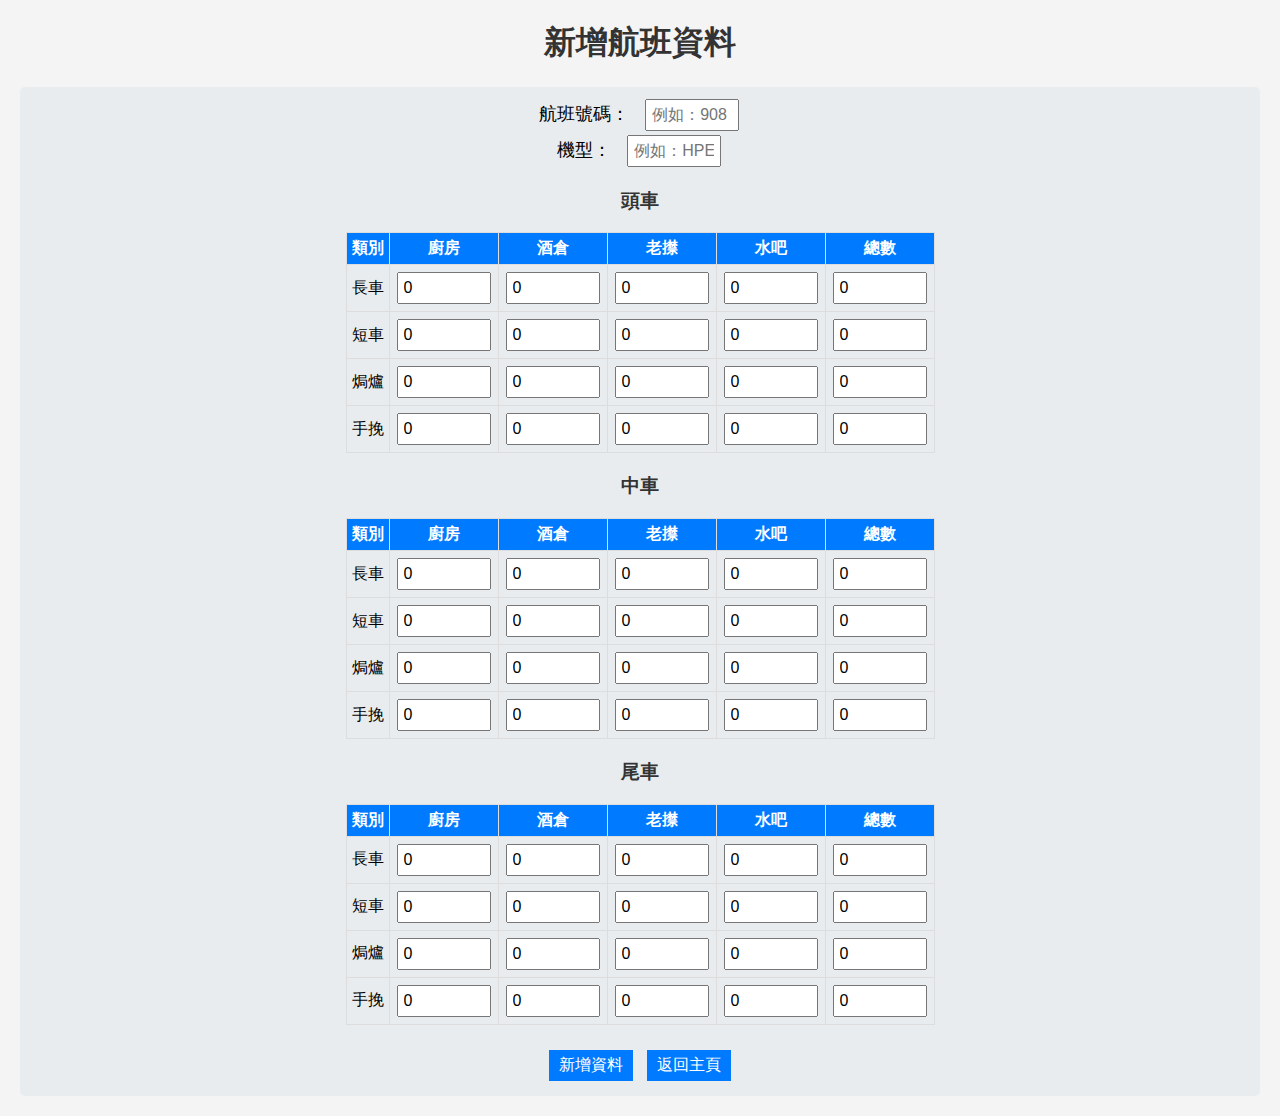
<file: input.html>
<!DOCTYPE html>
<html lang="zh-Hant">
<head>
    <meta charset="UTF-8">
    <meta name="viewport" content="width=device-width, initial-scale=1.0">
    <title>新增航班資料</title>
    <link rel="stylesheet" href="styles.css">
</head>
<body>
    <h1>新增航班資料</h1>
    <div class="input-container">
        <label for="new-flight">航班號碼：</label>
        <input type="text" id="new-flight" placeholder="例如：908"><br>
        <label for="new-type">機型：</label>
        <input type="text" id="new-type" placeholder="例如：HPE 32Q"><br>

        <!-- 頭車表格 -->
        <h3>頭車</h3>
        <table class="input-table">
            <thead>
                <tr>
                    <th>類別</th>
                    <th>廚房</th>
                    <th>酒倉</th>
                    <th>老㩒</th>
                    <th>水吧</th>
                    <th>總數</th>
                </tr>
            </thead>
            <tbody>
                <tr>
                    <td>長車</td>
                    <td><input type="number" class="head-long-kitchen" min="0" value="0"></td>
                    <td><input type="number" class="head-long-bar" min="0" value="0"></td>
                    <td><input type="number" class="head-long-elderly" min="0" value="0"></td>
                    <td><input type="number" class="head-long-water" min="0" value="0"></td>
                    <td><input type="number" class="head-long-total" min="0" value="0"></td>
                </tr>
                <tr>
                    <td>短車</td>
                    <td><input type="number" class="head-short-kitchen" min="0" value="0"></td>
                    <td><input type="number" class="head-short-bar" min="0" value="0"></td>
                    <td><input type="number" class="head-short-elderly" min="0" value="0"></td>
                    <td><input type="number" class="head-short-water" min="0" value="0"></td>
                    <td><input type="number" class="head-short-total" min="0" value="0"></td>
                </tr>
                <tr>
                    <td>焗爐</td>
                    <td><input type="number" class="head-oven-kitchen" min="0" value="0"></td>
                    <td><input type="number" class="head-oven-bar" min="0" value="0"></td>
                    <td><input type="number" class="head-oven-elderly" min="0" value="0"></td>
                    <td><input type="number" class="head-oven-water" min="0" value="0"></td>
                    <td><input type="number" class="head-oven-total" min="0" value="0"></td>
                </tr>
                <tr>
                    <td>手挽</td>
                    <td><input type="number" class="head-hand-kitchen" min="0" value="0"></td>
                    <td><input type="number" class="head-hand-bar" min="0" value="0"></td>
                    <td><input type="number" class="head-hand-elderly" min="0" value="0"></td>
                    <td><input type="number" class="head-hand-water" min="0" value="0"></td>
                    <td><input type="number" class="head-hand-total" min="0" value="0"></td>
                </tr>
            </tbody>
        </table>

        <!-- 中車表格 -->
        <h3>中車</h3>
        <table class="input-table">
            <thead>
                <tr>
                    <th>類別</th>
                    <th>廚房</th>
                    <th>酒倉</th>
                    <th>老㩒</th>
                    <th>水吧</th>
                    <th>總數</th>
                </tr>
            </thead>
            <tbody>
                <tr>
                    <td>長車</td>
                    <td><input type="number" class="middle-long-kitchen" min="0" value="0"></td>
                    <td><input type="number" class="middle-long-bar" min="0" value="0"></td>
                    <td><input type="number" class="middle-long-elderly" min="0" value="0"></td>
                    <td><input type="number" class="middle-long-water" min="0" value="0"></td>
                    <td><input type="number" class="middle-long-total" min="0" value="0"></td>
                </tr>
                <tr>
                    <td>短車</td>
                    <td><input type="number" class="middle-short-kitchen" min="0" value="0"></td>
                    <td><input type="number" class="middle-short-bar" min="0" value="0"></td>
                    <td><input type="number" class="middle-short-elderly" min="0" value="0"></td>
                    <td><input type="number" class="middle-short-water" min="0" value="0"></td>
                    <td><input type="number" class="middle-short-total" min="0" value="0"></td>
                </tr>
                <tr>
                    <td>焗爐</td>
                    <td><input type="number" class="middle-oven-kitchen" min="0" value="0"></td>
                    <td><input type="number" class="middle-oven-bar" min="0" value="0"></td>
                    <td><input type="number" class="middle-oven-elderly" min="0" value="0"></td>
                    <td><input type="number" class="middle-oven-water" min="0" value="0"></td>
                    <td><input type="number" class="middle-oven-total" min="0" value="0"></td>
                </tr>
                <tr>
                    <td>手挽</td>
                    <td><input type="number" class="middle-hand-kitchen" min="0" value="0"></td>
                    <td><input type="number" class="middle-hand-bar" min="0" value="0"></td>
                    <td><input type="number" class="middle-hand-elderly" min="0" value="0"></td>
                    <td><input type="number" class="middle-hand-water" min="0" value="0"></td>
                    <td><input type="number" class="middle-hand-total" min="0" value="0"></td>
                </tr>
            </tbody>
        </table>

        <!-- 尾車表格 -->
        <h3>尾車</h3>
        <table class="input-table">
            <thead>
                <tr>
                    <th>類別</th>
                    <th>廚房</th>
                    <th>酒倉</th>
                    <th>老㩒</th>
                    <th>水吧</th>
                    <th>總數</th>
                </tr>
            </thead>
            <tbody>
                <tr>
                    <td>長車</td>
                    <td><input type="number" class="tail-long-kitchen" min="0" value="0"></td>
                    <td><input type="number" class="tail-long-bar" min="0" value="0"></td>
                    <td><input type="number" class="tail-long-elderly" min="0" value="0"></td>
                    <td><input type="number" class="tail-long-water" min="0" value="0"></td>
                    <td><input type="number" class="tail-long-total" min="0" value="0"></td>
                </tr>
                <tr>
                    <td>短車</td>
                    <td><input type="number" class="tail-short-kitchen" min="0" value="0"></td>
                    <td><input type="number" class="tail-short-bar" min="0" value="0"></td>
                    <td><input type="number" class="tail-short-elderly" min="0" value="0"></td>
                    <td><input type="number" class="tail-short-water" min="0" value="0"></td>
                    <td><input type="number" class="tail-short-total" min="0" value="0"></td>
                </tr>
                <tr>
                    <td>焗爐</td>
                    <td><input type="number" class="tail-oven-kitchen" min="0" value="0"></td>
                    <td><input type="number" class="tail-oven-bar" min="0" value="0"></td>
                    <td><input type="number" class="tail-oven-elderly" min="0" value="0"></td>
                    <td><input type="number" class="tail-oven-water" min="0" value="0"></td>
                    <td><input type="number" class="tail-oven-total" min="0" value="0"></td>
                </tr>
                <tr>
                    <td>手挽</td>
                    <td><input type="number" class="tail-hand-kitchen" min="0" value="0"></td>
                    <td><input type="number" class="tail-hand-bar" min="0" value="0"></td>
                    <td><input type="number" class="tail-hand-elderly" min="0" value="0"></td>
                    <td><input type="number" class="tail-hand-water" min="0" value="0"></td>
                    <td><input type="number" class="tail-hand-total" min="0" value="0"></td>
                </tr>
            </tbody>
        </table>

        <button onclick="addFlightData()">新增資料</button>
        <a href="index.html"><button>返回主頁</button></a>
    </div>

    <script src="data.js"></script>
    <script src="input.js"></script>
</body>
</html>
</file>
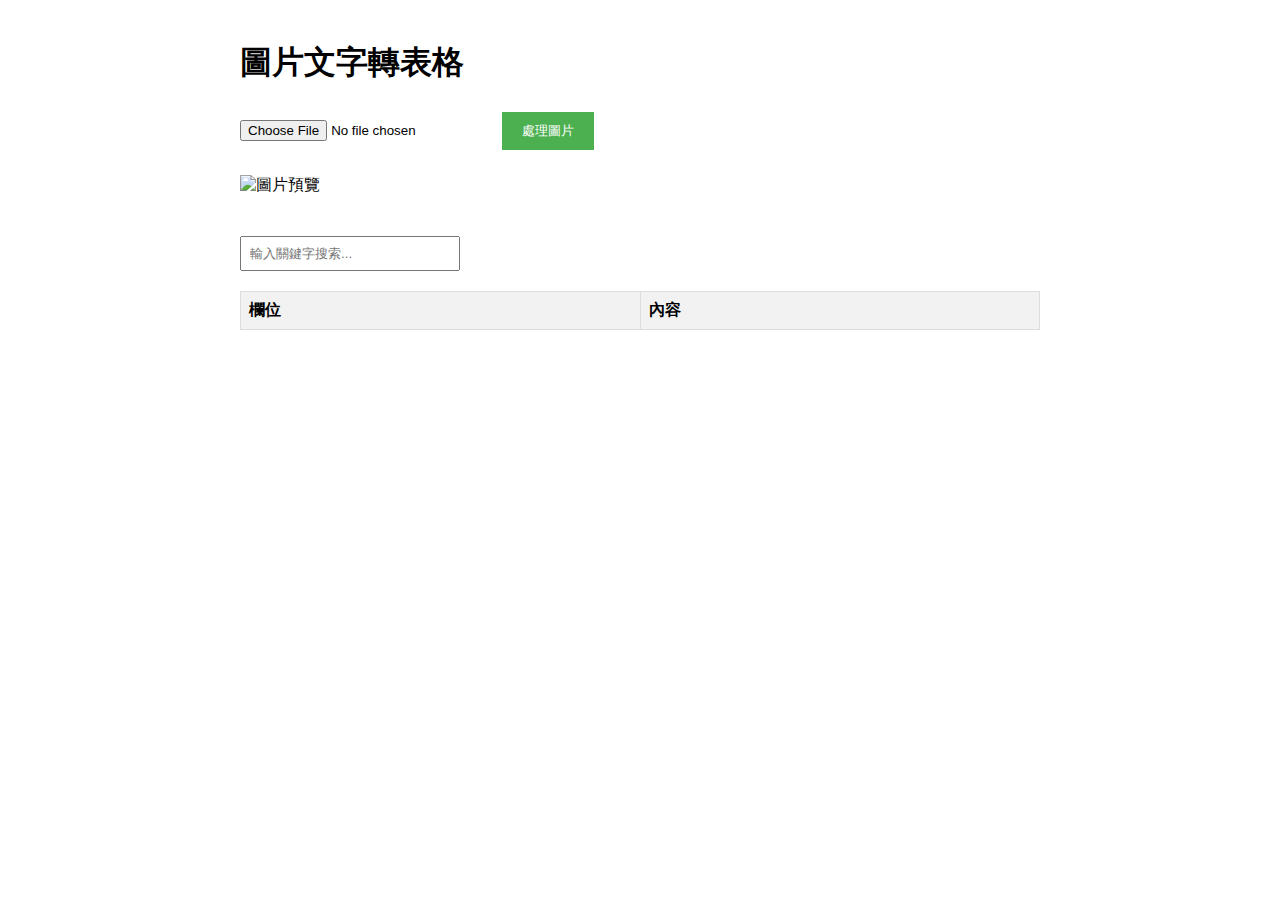
<file: test.html>
<!DOCTYPE html>
<html lang="zh">
<head>
    <meta charset="UTF-8">
    <meta name="viewport" content="width=device-width, initial-scale=1.0">
    <title>圖片文字轉表格</title>
    <style>
        body {
            font-family: Arial, sans-serif;
            max-width: 800px;
            margin: 0 auto;
            padding: 20px;
        }
        #preview {
            max-width: 100%;
            margin: 20px 0;
        }
        #resultTable {
            border-collapse: collapse;
            width: 100%;
            margin-top: 20px;
        }
        #resultTable th, #resultTable td {
            border: 1px solid #ddd;
            padding: 8px;
            text-align: left;
        }
        #resultTable th {
            background-color: #f2f2f2;
        }
        .button {
            padding: 10px 20px;
            background-color: #4CAF50;
            color: white;
            border: none;
            cursor: pointer;
            margin: 5px;
        }
        .button:hover {
            background-color: #45a049;
        }
        #searchContainer {
            margin: 20px 0;
        }
        #searchInput {
            padding: 8px;
            width: 200px;
            margin-right: 10px;
        }
    </style>
</head>
<body>
    <h1>圖片文字轉表格</h1>
    
    <div>
        <input type="file" id="imageInput" accept="image/*" capture="camera">
        <button class="button" onclick="processImage()">處理圖片</button>
    </div>

    <img id="preview" alt="圖片預覽">
    
    <div id="searchContainer">
        <input type="text" id="searchInput" placeholder="輸入關鍵字搜索..." onkeyup="searchTable()">
    </div>

    <table id="resultTable">
        <thead>
            <tr>
                <th>欄位</th>
                <th>內容</th>
            </tr>
        </thead>
        <tbody id="tableBody"></tbody>
    </table>

    <script src="./tesseract.min.js"></script>
    <script>
        const imageInput = document.getElementById('imageInput');
        const preview = document.getElementById('preview');
        const tableBody = document.getElementById('tableBody');
        const searchInput = document.getElementById('searchInput');

        // 預覽圖片
        imageInput.addEventListener('change', function(e) {
            const file = e.target.files[0];
            if (file) {
                preview.src = URL.createObjectURL(file);
            }
        });

async function processImage() {
    const file = imageInput.files[0];
    if (!file) {
        alert('請先選擇圖片');
        return;
    }
    tableBody.innerHTML = '<tr><td colspan="2">處理中，請稍候...</td></tr>';
    try {
        console.log('開始 OCR 處理');
        const { data: { text } } = await Tesseract.recognize(
            file,
            'eng+chi_tra',
            { logger: m => console.log(m.status, m.progress) }
        );
        console.log('OCR 完成:', text);
        tableBody.innerHTML = '';
        const lines = text.split('\n').filter(line => line.trim() !== '');
        lines.forEach(line => {
            const [key, value] = line.split(/[:：]/).map(item => item.trim());
            if (key && value) {
                const row = document.createElement('tr');
                row.innerHTML = `<td>${key}</td><td>${value}</td>`;
                tableBody.appendChild(row);
            }
        });
        if (tableBody.children.length === 0) {
            tableBody.innerHTML = '<tr><td colspan="2">未檢測到有效內容</td></tr>';
        }
    } catch (error) {
        console.error('OCR 錯誤:', error);
        tableBody.innerHTML = '<tr><td colspan="2">處理失敗: ' + error.message + '</td></tr>';
    }
}
        // 表格搜索功能
        function searchTable() {
            const filter = searchInput.value.toLowerCase();
            const rows = tableBody.getElementsByTagName('tr');

            for (let i = 0; i < rows.length; i++) {
                const cells = rows[i].getElementsByTagName('td');
                let match = false;

                // 檢查每一列（欄位和內容）
                for (let j = 0; j < cells.length; j++) {
                    const cellText = cells[j].textContent || cells[j].innerText;
                    if (cellText.toLowerCase().indexOf(filter) > -1) {
                        match = true;
                        break;
                    }
                }

                // 根據是否匹配顯示或隱藏行
                rows[i].style.display = match ? '' : 'none';
            }
        }
    </script>
</body>
</html>
</file>
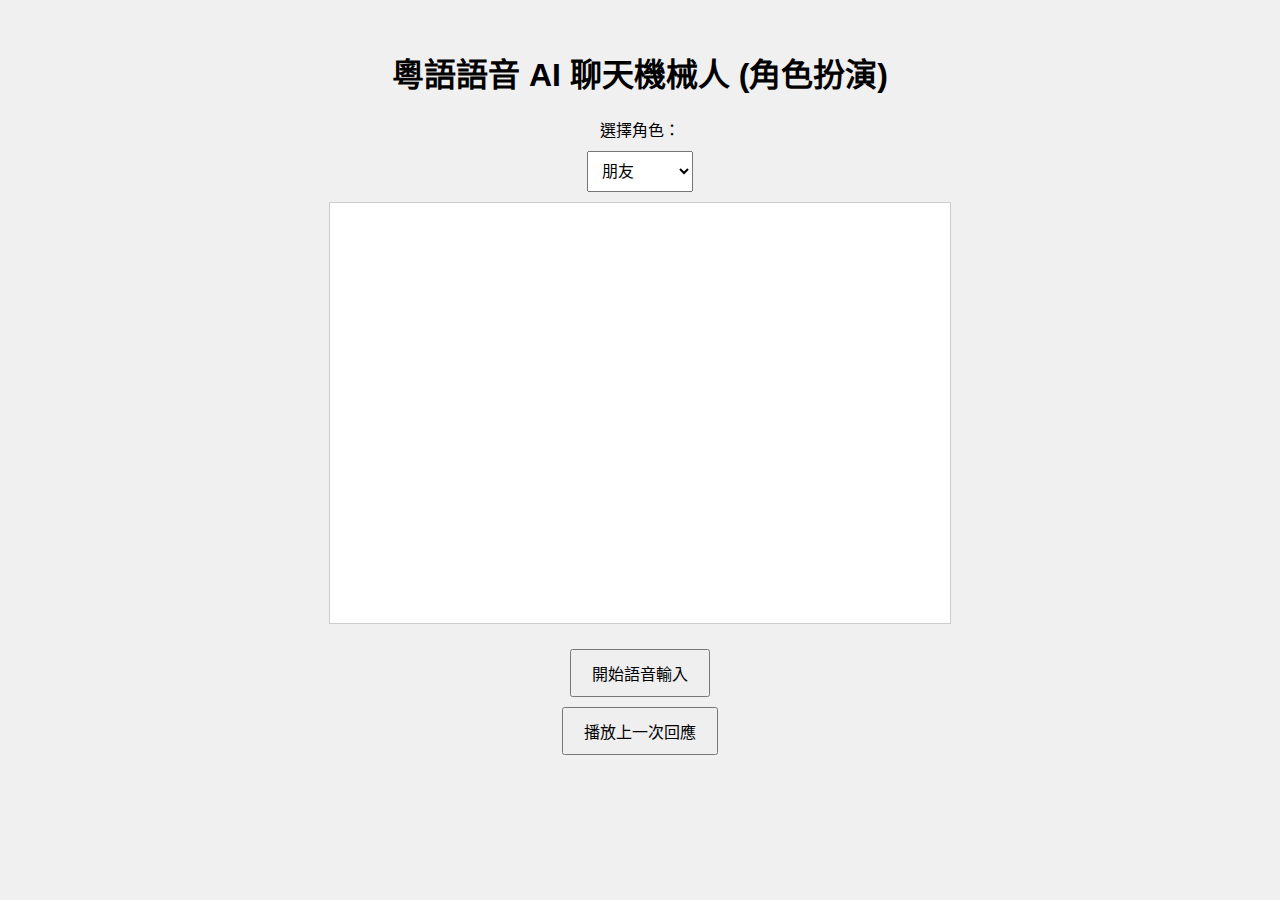
<file: test2.html>
<!DOCTYPE html>
<html lang="zh-HK">
<head>
    <meta charset="UTF-8">
    <meta name="viewport" content="width=device-width, initial-scale=1.0">
    <title>粵語語音 AI 聊天機械人 (角色扮演)</title>
    <style>
        body { font-family: Arial, sans-serif; display: flex; flex-direction: column; align-items: center; padding: 20px; background-color: #f0f0f0; }
        #chatbox { width: 100%; max-width: 600px; height: 400px; border: 1px solid #ccc; overflow-y: auto; padding: 10px; background-color: white; margin-bottom: 20px; }
        .message { margin: 10px 0; padding: 8px; border-radius: 5px; }
        .user { background-color: #007bff; color: white; text-align: right; }
        .bot { background-color: #28a745; color: white; }
        button { padding: 10px 20px; font-size: 16px; cursor: pointer; margin: 5px; }
        select { padding: 10px; font-size: 16px; margin: 10px; }
    </style>
</head>
<body>
    <h1>粵語語音 AI 聊天機械人 (角色扮演)</h1>
    <label for="roleSelect">選擇角色：</label>
    <select id="roleSelect" onchange="updateRole()">
        <option value="friend">朋友</option>
        <option value="teacher">老師</option>
        <option value="doctor">醫生</option>
        <option value="comedian">搞笑藝人</option>
    </select>
    <div id="chatbox"></div>
    <button onclick="startRecognition()">開始語音輸入</button>
    <button onclick="playLastResponse()">播放上一次回應</button>

    <script>
        const chatbox = document.getElementById('chatbox');
        const roleSelect = document.getElementById('roleSelect');
        const recognition = new (window.SpeechRecognition || window.webkitSpeechRecognition)();
        const synth = window.speechSynthesis;
        let lastResponse = ''; // 儲存上一次回應

        // 設置語音識別為粵語
        recognition.lang = 'zh-HK';
        recognition.interimResults = false;
        recognition.maxAlternatives = 1;

        // DeepSeek API 配置
        const DEEPSEEK_API_KEY = '你的DeepSeek_API_Key'; // 請替換為你的 API Key
        const DEEPSEEK_API_URL = 'https://api.deepseek.com/v1/chat/completions';

        // 角色扮演的系統提示
        const rolePrompts = {
            friend: '你係我嘅好朋友，用輕鬆同親切嘅粵語同我傾計，仲要多啲關心我嘅感受。',
            teacher: '你係我嘅老師，用有耐心同專業嘅粵語教我，解釋要清楚，態度要溫和。',
            doctor: '你係我嘅醫生，用專業但易明嘅粵語同我講解健康問題，仲要多啲安慰我。',
            comedian: '你係一個搞笑藝人，用幽默同誇張嘅粵語同我傾計，目標係要我笑到拆牆！'
        };

        // 初始化對話歷史
        let conversationHistory = [
            { role: 'system', content: rolePrompts[roleSelect.value] }
        ];

        // 更新角色時重設系統提示
        function updateRole() {
            conversationHistory = [
                { role: 'system', content: rolePrompts[roleSelect.value] }
            ];
            addMessage(`已切換角色為：${roleSelect.options[roleSelect.selectedIndex].text}`, 'bot');
        }

        // 開始語音輸入
        function startRecognition() {
            recognition.start();
            addMessage('請講話...', 'bot');
        }

        // 處理語音識別結果並調用 DeepSeek API
        recognition.onresult = async function(event) {
            const userSpeech = event.results[0][0].transcript;
            addMessage(userSpeech, 'user');
            conversationHistory.push({ role: 'user', content: userSpeech });

            const botResponse = await getDeepSeekResponse();
            addMessage(botResponse, 'bot');
            lastResponse = botResponse;
            speak(botResponse);
            conversationHistory.push({ role: 'assistant', content: botResponse });
        };

        recognition.onerror = function(event) {
            addMessage('語音識別出錯，請再試一次', 'bot');
        };

        // 調用 DeepSeek API
        async function getDeepSeekResponse() {
            try {
                const response = await fetch(DEEPSEEK_API_URL, {
                    method: 'POST',
                    headers: {
                        'Content-Type': 'application/json',
                        'Authorization': `Bearer ${DEEPSEEK_API_KEY}`
                    },
                    body: JSON.stringify({
                        model: 'deepseek-chat',
                        messages: conversationHistory,
                        stream: false,
                        max_tokens: 500
                    })
                });
                const data = await response.json();
                return data.choices[0].message.content;
            } catch (error) {
                console.error('DeepSeek API 錯誤:', error);
                return '唔好意思，出現咗啲問題，請再試一次。';
            }
        }

        // 添加訊息到聊天框
        function addMessage(text, sender) {
            const messageDiv = document.createElement('div');
            messageDiv.classList.add('message', sender);
            messageDiv.textContent = text;
            chatbox.appendChild(messageDiv);
            chatbox.scrollTop = chatbox.scrollHeight;
        }

        // 語音合成
        function speak(text) {
            const utterance = new SpeechSynthesisUtterance(text);
            utterance.lang = 'zh-HK';
            utterance.onstart = () => console.log('開始播放語音');
            utterance.onerror = (event) => {
                console.error('語音播放錯誤:', event);
                addMessage('播放語音失敗，請檢查設備靜音設置或點擊「播放上一次回應」', 'bot');
            };
            synth.speak(utterance);
        }

        // 手動播放上一次回應
        function playLastResponse() {
            if (lastResponse) {
                speak(lastResponse);
            } else {
                addMessage('未有回應可播放', 'bot');
            }
        }
    </script>
</body>
</html>
</file>
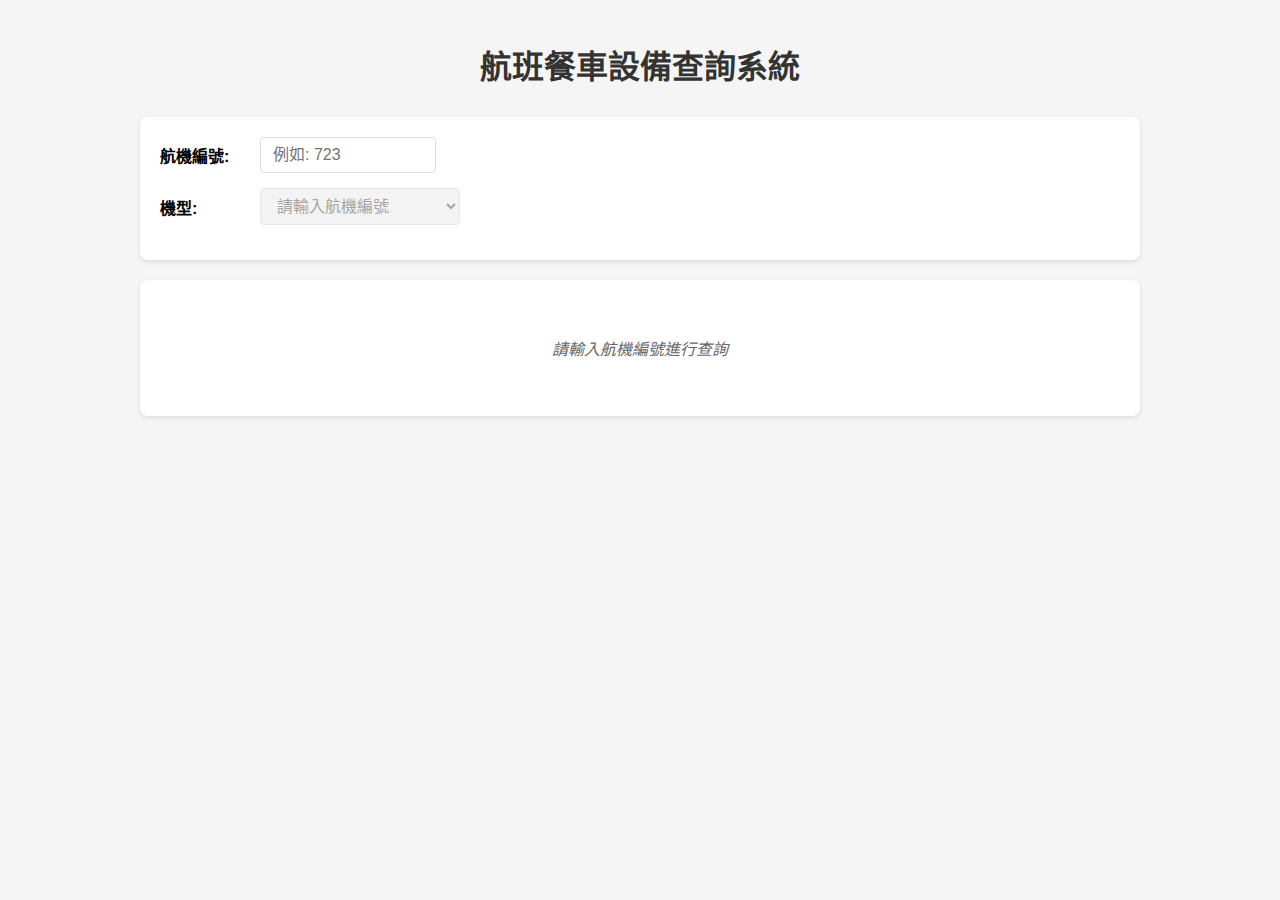
<file: total.html>
<!DOCTYPE html>
<html lang="zh-TW">
<head>
    <meta charset="UTF-8">
    <meta name="viewport" content="width=device-width, initial-scale=1.0">
    <title>航班餐車設備查詢系統</title>
    <style>
        body {
            font-family: Arial, sans-serif;
            max-width: 1000px;
            margin: 0 auto;
            padding: 20px;
            background-color: #f5f5f5;
        }
        h1 {
            color: #333;
            text-align: center;
            margin-bottom: 30px;
        }
        .search-container {
            background-color: white;
            padding: 20px;
            border-radius: 8px;
            box-shadow: 0 2px 5px rgba(0,0,0,0.1);
            margin-bottom: 20px;
        }
        .input-group {
            margin-bottom: 15px;
            display: flex;
            align-items: center;
        }
        label {
            width: 100px;
            font-weight: bold;
        }
        input, select {
            padding: 8px 12px;
            border: 1px solid #ddd;
            border-radius: 4px;
            font-size: 16px;
        }
        input {
            width: 150px;
        }
        select {
            width: 200px;
        }
        .results {
            background-color: white;
            padding: 20px;
            border-radius: 8px;
            box-shadow: 0 2px 5px rgba(0,0,0,0.1);
        }
        table {
            width: 100%;
            border-collapse: collapse;
            margin-top: 20px;
        }
        th, td {
            border: 1px solid #ddd;
            padding: 12px;
            text-align: center;
        }
        th {
            background-color: #f2f2f2;
            font-weight: bold;
        }
        tr:nth-child(even) {
            background-color: #f9f9f9;
        }
        .no-results {
            text-align: center;
            color: #666;
            font-style: italic;
            padding: 20px;
        }
        .section-title {
            margin-top: 30px;
            color: #333;
            border-bottom: 2px solid #4CAF50;
            padding-bottom: 5px;
        }
        .info-message {
            text-align: center;
            color: #31708f;
            background-color: #d9edf7;
            border: 1px solid #bce8f1;
            border-radius: 4px;
            padding: 15px;
            margin-bottom: 20px;
        }
        .loading {
            text-align: center;
            color: #666;
            padding: 20px;
        }
    </style>
</head>
<body>
    <h1>航班餐車設備查詢系統</h1>
    <div class="search-container">
        <div class="input-group">
            <label for="flightNumber">航機編號:</label>
            <input type="text" id="flightNumber" placeholder="例如: 723">
        </div>
        <div class="input-group">
            <label for="aircraftType">機型:</label>
            <select id="aircraftType" disabled>
                <option value="">請輸入航機編號</option>
            </select>
        </div>
    </div>
    <div class="results" id="results">
        <p class="no-results">請輸入航機編號進行查詢</p>
    </div>

    <script>
        const EQUIPMENT_INDEX = { KITCHEN: 0, BAR: 1, ELDERLY: 2, WATER: 3 };
        const BASE_URL = 'https://cow0804.github.io/testupload/flightdata/';
        
        // 緩存已加載的數據範圍
        const loadedData = {};
        // 存儲當前查詢的航班數據
        let currentFlightData = null;
        
        const flightNumberInput = document.getElementById('flightNumber');
        const aircraftTypeSelect = document.getElementById('aircraftType');
        const resultsDiv = document.getElementById('results');

        flightNumberInput.addEventListener('input', handleFlightNumberInput);
        aircraftTypeSelect.addEventListener('change', handleAircraftTypeChange);

        // 根據航機編號加載對應範圍的數據
        async function loadFlightDataRange(flightNumber) {
            // 確定數據範圍 (100-199, 200-299 等)
            const firstDigit = flightNumber.charAt(0);
            const range = `${firstDigit}00_${firstDigit}99`;
            const fileName = `flightdata_${range}.json`;
            
            // 檢查是否已加載過該範圍
            if (loadedData[range]) {
                return loadedData[range];
            }
            
            try {
                resultsDiv.innerHTML = '<p class="loading">載入數據中...</p>';
                
                const response = await fetch(`${BASE_URL}${fileName}`);
                if (!response.ok) throw new Error(`無法載入 ${fileName}`);
                
                const data = await response.json();
                // 緩存加載的數據
                loadedData[range] = data;
                return data;
            } catch (error) {
                console.error('加載數據失敗:', error);
                resultsDiv.innerHTML = `<p class="no-results">數據載入失敗: ${error.message}</p>`;
                return null;
            }
        }

        async function handleFlightNumberInput() {
            const flightNumber = flightNumberInput.value.trim();
            
            if (!flightNumber) {
                resetUI();
                return;
            }
            
            // 驗證航機編號格式 (3位數字)
            if (!/^\d{3}$/.test(flightNumber)) {
                resultsDiv.innerHTML = '<p class="no-results">請輸入3位數字的航機編號</p>';
                aircraftTypeSelect.innerHTML = '<option value="">無可用機型</option>';
                aircraftTypeSelect.disabled = true;
                return;
            }
            
            resultsDiv.innerHTML = '<p class="loading">搜尋中...</p>';
            
            try {
                // 加載對應範圍的數據
                const rangeData = await loadFlightDataRange(flightNumber);
                if (!rangeData) return;
                
                // 從範圍數據中獲取當前航班數據
                currentFlightData = rangeData[flightNumber];
                
                if (!currentFlightData) {
                    showNoResults();
                    aircraftTypeSelect.innerHTML = '<option value="">無可用機型</option>';
                    aircraftTypeSelect.disabled = true;
                    return;
                }
                
                // 獲取可用機型
                const types = Object.keys(currentFlightData);
                updateAircraftTypeOptions(types);

                if (types.length === 1) {
                    displayResults(flightNumber, types[0]);
                    aircraftTypeSelect.value = types[0];
                } else {
                    showTypeSelectionPrompt(flightNumber, types);
                }
            } catch (error) {
                console.error('處理航班編號時出錯:', error);
                resultsDiv.innerHTML = `<p class="no-results">處理數據時出錯: ${error.message}</p>`;
            }
        }

        function handleAircraftTypeChange() {
            const flightNumber = flightNumberInput.value.trim();
            const aircraftType = aircraftTypeSelect.value;
            
            if (!flightNumber || !aircraftType || !currentFlightData) return;
            
            if (!currentFlightData[aircraftType]) {
                showNoResults();
                return;
            }
            
            displayResults(flightNumber, aircraftType);
        }

        function resetUI() {
            aircraftTypeSelect.innerHTML = '<option value="">請輸入航機編號</option>';
            aircraftTypeSelect.disabled = true;
            resultsDiv.innerHTML = '<p class="no-results">請輸入航機編號進行查詢</p>';
            currentFlightData = null;
        }

        function updateAircraftTypeOptions(types) {
            aircraftTypeSelect.innerHTML = '<option value="">請選擇機型</option>';
            
            types.forEach(type => {
                const option = document.createElement('option');
                option.value = type;
                option.textContent = type;
                aircraftTypeSelect.appendChild(option);
            });
            
            aircraftTypeSelect.disabled = false;
        }

        function showNoResults() {
            resultsDiv.innerHTML = '<p class="no-results">找不到符合條件的結果</p>';
        }

        function showTypeSelectionPrompt(flightNumber, types) {
            resultsDiv.innerHTML = `
                <div class="info-message">
                    <h3>航機編號: ${flightNumber}</h3>
                    <p>此航機有 ${types.length} 種機型: ${types.join(', ')}</p>
                    <p>請從下拉選單中選擇機型查看詳細資料</p>
                </div>
            `;
        }

        function displayResults(flightNumber, aircraftType) {
            if (!currentFlightData || !currentFlightData[aircraftType]) {
                showNoResults();
                return;
            }
            
            const data = currentFlightData[aircraftType];
            let html = `<h3>航機編號: ${flightNumber}</h3>`;
            html += `<h3>機型: ${aircraftType}</h3>`;

            for (const carType in data) {
                html += `<h4 class="section-title">${carType}</h4>`;
                html += `<table>
                    <thead>
                        <tr>
                            <th>設備類型</th>
                            <th>廚房</th>
                            <th>酒倉</th>
                            <th>老㩒</th>
                            <th>水吧</th>
                            <th>總數</th>
                        </tr>
                    </thead>
                    <tbody>`;

                for (const equipmentType in data[carType]) {
                    const equipment = data[carType][equipmentType];
                    const total = equipment.reduce((acc, val) => acc + val, 0);
                    html += `<tr>
                        <td>${equipmentType}</td>
                        <td>${equipment[EQUIPMENT_INDEX.KITCHEN]}</td>
                        <td>${equipment[EQUIPMENT_INDEX.BAR]}</td>
                        <td>${equipment[EQUIPMENT_INDEX.ELDERLY]}</td>
                        <td>${equipment[EQUIPMENT_INDEX.WATER]}</td>
                        <td>${total}</td>
                    </tr>`;
                }

                html += `</tbody></table>`;
            }

            resultsDiv.innerHTML = html;
        }
    </script>
</body>
</html>
</file>
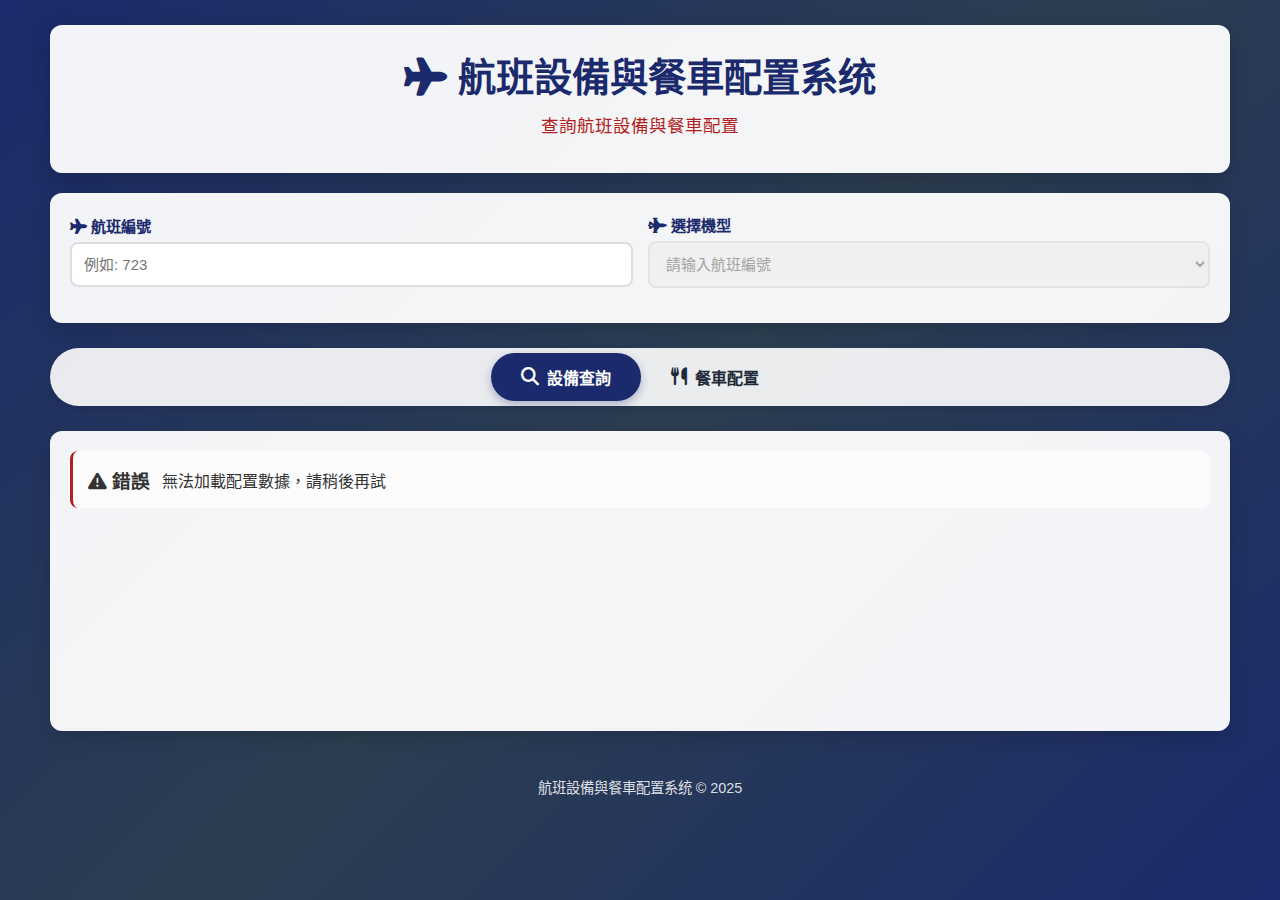
<file: web.html>
<!DOCTYPE html>
<html lang="zh-TW">
<head>
    <meta charset="UTF-8">
    <meta name="viewport" content="width=device-width, initial-scale=1.0">
    <title>航班設備與餐車配置系统</title>
    <link rel="stylesheet" href="https://cdnjs.cloudflare.com/ajax/libs/font-awesome/6.4.0/css/all.min.css">
    <style>
        * {
            margin: 0;
            padding: 0;
            box-sizing: border-box;
            font-family: 'Segoe UI', 'Microsoft JhengHei', sans-serif;
        }
        
        :root {
            --primary: #1a2a6c;
            --secondary: #2c3e50;
            --accent: #b21f1f;
            --light: #f5f8fa;
            --dark: #1e2a38;
            --success: #4CAF50;
            --info: #2196F3;
            --warning: #FFC107;
        }
        
        body {
            background: linear-gradient(135deg, var(--primary), var(--secondary), #1a2a6c);
            color: #333;
            min-height: 100vh;
            padding: 15px;
        }
        
        .container {
            max-width: 1200px;
            margin: 0 auto;
            padding: 10px;
        }
        
        header {
            text-align: center;
            margin-bottom: 20px;
            padding: 20px;
            background: rgba(255, 255, 255, 0.95);
            border-radius: 12px;
            box-shadow: 0 6px 20px rgba(0, 0, 0, 0.2);
            border: 1px solid rgba(255, 255, 255, 0.18);
        }
        
        h1 {
            color: var(--primary);
            margin-bottom: 10px;
            font-size: 2.4rem;
        }
        
        .subtitle {
            color: var(--accent);
            font-size: 1.1rem;
            margin-bottom: 15px;
        }
        
        /* 输入区域样式 */
        .input-section {
            background: rgba(255, 255, 255, 0.95);
            padding: 20px;
            border-radius: 12px;
            box-shadow: 0 6px 20px rgba(0, 0, 0, 0.15);
            margin-bottom: 25px;
        }
        
        .form-group {
            display: flex;
            flex-wrap: wrap;
            gap: 15px;
            margin-bottom: 15px;
            align-items: center;
        }
        
        .form-control {
            flex: 1;
            min-width: 220px;
        }
        
        label {
            display: block;
            margin-bottom: 6px;
            font-weight: 600;
            color: var(--primary);
            font-size: 0.95rem;
        }
        
        input, select {
            width: 100%;
            padding: 12px;
            border: 2px solid #ddd;
            border-radius: 8px;
            font-size: 15px;
            transition: all 0.3s;
        }
        
        input:focus, select:focus {
            border-color: var(--primary);
            box-shadow: 0 0 0 3px rgba(26, 42, 108, 0.2);
            outline: none;
        }
        
        /* 标签页样式 */
        .tabs {
            display: flex;
            justify-content: center;
            margin-bottom: 25px;
            background: rgba(255, 255, 255, 0.9);
            border-radius: 50px;
            padding: 5px;
            box-shadow: 0 4px 10px rgba(0, 0, 0, 0.1);
        }
        
        .tab-btn {
            padding: 12px 30px;
            background: none;
            border: none;
            font-size: 16px;
            font-weight: 600;
            color: var(--dark);
            cursor: pointer;
            border-radius: 50px;
            transition: all 0.3s ease;
            display: flex;
            align-items: center;
            gap: 8px;
        }
        
        .tab-btn i {
            font-size: 18px;
        }
        
        .tab-btn.active {
            background: var(--primary);
            color: white;
            box-shadow: 0 4px 10px rgba(26, 42, 108, 0.3);
        }
        
        .tab-btn:hover:not(.active) {
            background: rgba(26, 42, 108, 0.1);
        }
        
        .tab-content {
            display: none;
            animation: fadeIn 0.5s ease;
        }
        
        .tab-content.active {
            display: block;
        }
        
        @keyframes fadeIn {
            from { opacity: 0; transform: translateY(10px); }
            to { opacity: 1; transform: translateY(0); }
        }
        
        /* 设备查询结果样式 */
        .results {
            background: rgba(255, 255, 255, 0.95);
            padding: 20px;
            border-radius: 12px;
            box-shadow: 0 6px 20px rgba(0, 0, 0, 0.15);
            min-height: 300px;
        }
        
        table {
            width: 100%;
            border-collapse: collapse;
            margin-top: 20px;
            box-shadow: 0 2px 5px rgba(0,0,0,0.1);
        }
        
        th, td {
            border: 1px solid #ddd;
            padding: 12px;
            text-align: center;
        }
        
        th {
            background-color: #f2f2f2;
            font-weight: bold;
            color: var(--primary);
        }
        
        tr:nth-child(even) {
            background-color: #f9f9f9;
        }
        
        .no-results, .loading {
            text-align: center;
            padding: 30px;
            font-size: 1.1rem;
        }
        
        .no-results {
            color: #666;
            font-style: italic;
        }
        
        .loading {
            color: var(--primary);
        }
        
        .section-title {
            margin-top: 30px;
            color: var(--primary);
            border-bottom: 2px solid var(--success);
            padding-bottom: 5px;
            display: flex;
            align-items: center;
            gap: 10px;
        }
        
        /* 餐车配置样式 */
        .config-display {
            background: rgba(255, 255, 255, 0.95);
            padding: 20px;
            border-radius: 12px;
            box-shadow: 0 6px 20px rgba(0, 0, 0, 0.15);
            min-height: 300px;
        }
        
        .car-section {
            margin-bottom: 25px;
            border: 1px solid #ddd;
            border-radius: 10px;
            overflow: hidden;
            box-shadow: 0 3px 10px rgba(0,0,0,0.08);
        }
        
        .car-header {
            background: var(--primary);
            color: white;
            padding: 12px 18px;
            font-size: 1.2rem;
            display: flex;
            align-items: center;
            gap: 8px;
        }
        
        .area-section {
            padding: 15px;
            border-bottom: 1px solid #eee;
        }
        
        .area-header {
            color: var(--accent);
            margin-bottom: 12px;
            padding-bottom: 8px;
            border-bottom: 2px solid #eee;
            display: flex;
            align-items: center;
            gap: 8px;
            justify-content: space-between;
        }
        
        .area-title {
            display: flex;
            align-items: center;
            gap: 8px;
            font-size: 0.95rem;
        }
        
        .position-count {
            background: var(--primary);
            color: white;
            padding: 2px 10px;
            border-radius: 12px;
            font-size: 0.85rem;
        }
        
        .position-grid {
            display: grid;
            grid-template-columns: repeat(auto-fill, minmax(140px, 1fr));
            gap: 10px;
        }
        
        .position-card {
            background: white;
            border-radius: 8px;
            padding: 10px;
            box-shadow: 0 2px 4px rgba(0, 0, 0, 0.1);
            transition: all 0.2s;
            border-left: 3px solid var(--primary);
        }
        
        .position-card.extra {
            border-left: 3px solid var(--accent);
        }
        
        .position-card:hover {
            transform: translateY(-2px);
            box-shadow: 0 4px 8px rgba(0, 0, 0, 0.15);
        }
        
        .position-id {
            font-weight: bold;
            font-size: 14px;
            color: var(--primary);
            margin-bottom: 4px;
        }
        
        .position-name {
            font-size: 13px;
            margin-bottom: 4px;
        }
        
        .position-color {
            height: 12px;
            width: 100%;
            border-radius: 2px;
            margin-top: 4px;
        }
        
        .color-1 { background-color: #87CEEB; } /* 浅蓝 */
        .color-2 { background-color: #FFB6C1; } /* 浅粉 */
        .color-3 { background-color: #FFFFFF; border: 1px solid #ddd; } /* 白色 */
        .color-4 { background-color: #FF6B6B; } /* 红色 */
        
        .welcome-section {
            text-align: center;
            padding: 30px 15px;
            color: var(--primary);
        }
        
        .welcome-section i {
            font-size: 3rem;
            margin-bottom: 15px;
            color: var(--accent);
        }
        
        .welcome-section h2 {
            margin-bottom: 15px;
            font-size: 1.5rem;
        }
        
        .welcome-section p {
            max-width: 600px;
            margin: 0 auto 15px;
            line-height: 1.6;
            font-size: 1rem;
        }
        
        footer {
            text-align: center;
            margin-top: 30px;
            color: rgba(255, 255, 255, 0.85);
            padding: 15px;
            font-size: 0.9rem;
        }
        
        .info-box {
            background: rgba(255, 255, 255, 0.7);
            padding: 15px;
            border-radius: 8px;
            margin-bottom: 20px;
            border-left: 3px solid var(--accent);
            display: flex;
            align-items: center;
            gap: 12px;
        }
        
        @media (max-width: 768px) {
            .form-group {
                flex-direction: column;
            }
            
            .form-control {
                width: 100%;
            }
            
            .tab-btn {
                padding: 10px 20px;
                font-size: 14px;
            }
            
            .position-grid {
                grid-template-columns: repeat(auto-fill, minmax(120px, 1fr));
            }
        }
        
        @media (max-width: 480px) {
            .position-grid {
                grid-template-columns: repeat(3, 1fr);
                gap: 8px;
            }
            
            .position-card {
                padding: 8px;
            }
            
            .position-id {
                font-size: 13px;
            }
            
            .position-name {
                font-size: 12px;
            }
            
            header {
                padding: 12px;
            }
            
            h1 {
                font-size: 1.6rem;
            }
            
            .input-section, .results, .config-display {
                padding: 15px;
            }
            
            .tabs {
                flex-direction: column;
                border-radius: 12px;
            }
            
            .tab-btn {
                border-radius: 8px;
                margin-bottom: 5px;
            }
        }
    </style>
</head>
<body>
    <div class="container">
        <header>
            <h1><i class="fas fa-plane"></i> 航班設備與餐車配置系统</h1>
            <p class="subtitle">查詢航班設備與餐車配置</p>
        </header>
        
        <!-- 输入区域 - 独立于标签页 -->
        <div class="input-section">
            <div class="form-group">
                <div class="form-control">
                    <label for="flightNumber"><i class="fas fa-plane"></i> 航班編號</label>
                    <input type="text" id="flightNumber" placeholder="例如: 723">
                </div>
                
                <div class="form-control">
                    <label for="aircraftType"><i class="fas fa-jet-fighter"></i> 選擇機型</label>
                    <select id="aircraftType" disabled>
                        <option value="">請输入航班編號</option>
                    </select>
                </div>
            </div>
        </div>
        
        <!-- 标签页导航 -->
        <div class="tabs">
            <button class="tab-btn active" data-tab="total">
                <i class="fas fa-search"></i> 設備查詢
            </button>
            <button class="tab-btn" data-tab="tray">
                <i class="fas fa-utensils"></i> 餐車配置
            </button>
        </div>
        
        <!-- 设备查询页面 -->
        <div id="total" class="tab-content active">
            <div class="results" id="results">
                <p class="no-results">請输入航班編號並選擇機型進行查詢</p>
            </div>
        </div>
        
        <!-- 餐车配置页面 -->
        <div id="tray" class="tab-content">
            <div class="config-display">
                <div id="config-content">
                    <div class="welcome-section">
                        <i class="fas fa-utensils"></i>
                        <h2>航班餐車配置系统</h2>
                        <p>請输入航班編號並選擇機型查看餐車配置信息</p>
                    </div>
                </div>
            </div>
        </div>
        
        <footer>
            <p>航班設備與餐車配置系统 &copy; 2025</p>
        </footer>
    </div>
    
 <script>
    // 定义设备类型索引常量
    const EQUIPMENT_INDEX = {
        KITCHEN: 0,
        BAR: 1,
        ELDERLY: 2,
        WATER: 3
    };

    // DOM元素
    const flightNumberInput = document.getElementById('flightNumber');
    const aircraftTypeSelect = document.getElementById('aircraftType');
    const resultsDiv = document.getElementById('results');
    const tabButtons = document.querySelectorAll('.tab-btn');
    const tabContents = document.querySelectorAll('.tab-content');

    // 全局变量存储数据
    let flightData = {};
    let positionConfig = {};
    let extraConfig = {};

    // 加载JSON数据
// 加载JSON数据
async function loadData() {
    try {
        const [flightDataResponse, positionConfigResponse, extraConfigResponse] = await Promise.all([
            fetch('https://cow0804.github.io/testupload/flightdata.json'),
            fetch('https://cow0804.github.io/testupload/positionconfig.json'),
            fetch('https://cow0804.github.io/testupload/extraconfig.json')
        ]);
        
        if (!flightDataResponse.ok || !positionConfigResponse.ok || !extraConfigResponse.ok) {
            throw new Error('Failed to load data');
        }
        
        flightData = await flightDataResponse.json();
        positionConfig = await positionConfigResponse.json();
        extraConfig = await extraConfigResponse.json();
        
        console.log('Data loaded successfully');
        
        // 獲取flightdata.json的最後修改時間
        const lastModified = await getLastModifiedTime('https://cow0804.github.io/testupload/flightdata.json');
        updateDataTimeDisplay(lastModified);
        
    } catch (error) {
        console.error('Error loading data:', error);
        // 显示错误信息给用户
        resultsDiv.innerHTML = `
            <div class="info-box">
                <h3><i class="fas fa-exclamation-triangle"></i> 錯誤</h3>
                <p>無法加載配置數據，請稍後再試</p>
            </div>
        `;
        // 更新時間顯示為錯誤狀態
        document.getElementById('data-update-time').textContent = '資料更新時間: 獲取失敗';
    }
}

// 獲取文件最後修改時間
async function getLastModifiedTime(url) {
    try {
        const response = await fetch(url, { method: 'HEAD' });
        if (!response.ok) throw new Error('Failed to get last modified time');
        
        const lastModified = response.headers.get('last-modified');
        return lastModified ? new Date(lastModified) : new Date();
    } catch (error) {
        console.error('Error getting last modified time:', error);
        return new Date(); // 如果獲取失敗，返回當前時間
    }
}

// 更新時間顯示
function updateDataTimeDisplay(date) {
    const timeElement = document.getElementById('data-update-time');
    if (!date) {
        timeElement.textContent = '資料更新時間: 未知';
        return;
    }
    
    // 格式化日期為中文格式 (YYYY年MM月DD日 HH:MM)
    const formattedDate = `${date.getFullYear()}年${(date.getMonth() + 1).toString().padStart(2, '0')}月${date.getDate().toString().padStart(2, '0')}日 ${date.getHours().toString().padStart(2, '0')}:${date.getMinutes().toString().padStart(2, '0')}`;
    
    timeElement.textContent = `航班資料最後更新時間: ${formattedDate}`;
    timeElement.title = `完整時間: ${date.toString()}`;
}
    // 标签页切换功能
    tabButtons.forEach(button => {
        button.addEventListener('click', () => {
            // 移除所有active类
            tabButtons.forEach(btn => btn.classList.remove('active'));
            tabContents.forEach(content => content.classList.remove('active'));
            
            // 添加active类到当前按钮和内容
            button.classList.add('active');
            const tabId = button.getAttribute('data-tab');
            document.getElementById(tabId).classList.add('active');
            
            // 更新当前标签页的内容
            updateCurrentTab();
        });
    });

    // 处理航机编号输入
    function handleFlightNumberInput() {
        const flightNumber = flightNumberInput.value.trim();

        if (!flightNumber) {
            aircraftTypeSelect.innerHTML = '<option value="">請输入航班編號</option>';
            aircraftTypeSelect.disabled = true;
            resultsDiv.innerHTML = '<p class="no-results">請输入航班編號進行查詢</p>';
            return;
        }

        resultsDiv.innerHTML = '<p class="loading">搜索中...</p>';

        // 模拟API请求延迟
        setTimeout(() => {
            const aircraftData = flightData[flightNumber];
            if (!aircraftData) {
                showNoResults();
                aircraftTypeSelect.innerHTML = '<option value="">無可用機型</option>';
                aircraftTypeSelect.disabled = true;
                return;
            }

            // 更新机型下拉选项
            const types = Object.keys(aircraftData);
            updateAircraftTypeOptions(types);

            if (types.length === 1) {
                displayResults(flightNumber, types[0]);
                aircraftTypeSelect.value = types[0];
            } else {
                showTypeSelectionPrompt(flightNumber, types);
            }
        }, 300);
    }

    // 处理机型选择变化
    function handleAircraftTypeChange() {
        const flightNumber = flightNumberInput.value.trim();
        const aircraftType = aircraftTypeSelect.value;

        if (!flightNumber || !aircraftType) return;

        // 更新当前标签页的内容
        updateCurrentTab();
    }

    // 更新当前标签页的内容
    function updateCurrentTab() {
        const flightNumber = flightNumberInput.value.trim();
        const aircraftType = aircraftTypeSelect.value;
        
        if (!flightNumber || !aircraftType) return;
        
        const activeTab = document.querySelector('.tab-content.active').id;
        
        if (activeTab === 'total') {
            displayResults(flightNumber, aircraftType);
        } else if (activeTab === 'tray') {
            showTrayConfig(flightNumber, aircraftType);
        }
    }

    // 更新机型下拉选项
    function updateAircraftTypeOptions(types) {
        if (types.length === 0) {
            aircraftTypeSelect.innerHTML = '<option value="">無可用機型</option>';
            aircraftTypeSelect.disabled = true;
        } else {
            aircraftTypeSelect.innerHTML = '<option value="">請選擇機型</option>';
            types.forEach(type => {
                aircraftTypeSelect.innerHTML += `<option value="${type}">${type}</option>`;
            });
            aircraftTypeSelect.disabled = false;
        }
    }

    // 显示无结果
    function showNoResults() {
        resultsDiv.innerHTML = '<p class="no-results">找不到符合條件的结果</p>';
    }

    // 显示机型选择提示
    function showTypeSelectionPrompt(flightNumber, types) {
        resultsDiv.innerHTML = `
            <div class="info-message">
                <h3>航班編號: ${flightNumber}</h3>
                <p>此航班有 ${types.length} 種機型: ${types.join(', ')}</p>
                <p>請從下拉選單中選擇機型查看詳细資料</p>
            </div>
        `;
    }

    // 显示设备查询结果
    function displayResults(flightNumber, aircraftType) {
        const data = flightData[flightNumber][aircraftType];
        if (!data) {
            showNoResults();
            return;
        }

        let html = `<h3>航班編號: ${flightNumber}</h3>`;
        html += `<h3>機型: ${aircraftType}</h3>`;

        for (const carType in data) {
            html += `<h4 class="section-title"><i class="fas fa-train"></i> ${carType}</h4>`;
            html += `<table>
                <thead>
                    <tr>
                        <th>設備類型</th>
                        <th>厨房</th>
                        <th>酒倉</th>
                        <th>老㩒</th>
                        <th>水吧</th>
                        <th>總數</th>
                    </tr>
                </thead>
                <tbody>`;

            for (const equipmentType in data[carType]) {
                const equipment = data[carType][equipmentType];
                // 动态计算 total
                const total = equipment.reduce((acc, val) => acc + val, 0);
                html += `<tr>
                    <td>${equipmentType}</td>
                    <td>${equipment[EQUIPMENT_INDEX.KITCHEN]}</td>
                    <td>${equipment[EQUIPMENT_INDEX.BAR]}</td>
                    <td>${equipment[EQUIPMENT_INDEX.ELDERLY]}</td>
                    <td>${equipment[EQUIPMENT_INDEX.WATER]}</td>
                    <td>${total}</td>
                </tr>`;
            }

            html += `</tbody></table>`;
        }

        resultsDiv.innerHTML = html;
    }
    
    // 显示餐车配置
    function showTrayConfig(flightNumber, aircraftType) {
        // 获取基础配置
        let config = positionConfig[aircraftType];
        const configContent = document.getElementById('config-content');
        
        if (!config) {
            configContent.innerHTML = `
                <div class="info-box">
                    <h3><i class="fas fa-exclamation-triangle"></i> 錯誤</h3>
                    <p>未找到所選機型的配置信息</p>
                    <p>航班: ${flightNumber} | 機型: ${aircraftType}</p>
                </div>
            `;
            return;
        }
        
        // 复制配置（避免修改原始数据）
        config = JSON.parse(JSON.stringify(config));
        
        // 检查是否有额外配置
        if (extraConfig[aircraftType]) {
            let configGroups = extraConfig[aircraftType];
            
            // 如果配置组是数组（支持多个配置组）
            if (Array.isArray(configGroups)) {
                for (const configGroup of configGroups) {
                    if (configGroup.flights.includes(flightNumber)) {
                        applyExtraConfig(config, configGroup.config);
                        break; // 只应用一个匹配的配置组
                    }
                }
            } 
            // 如果配置组是对象（单一配置组）
            else if (configGroups.flights.includes(flightNumber)) {
                applyExtraConfig(config, configGroups.config);
            }
        }
        
        // 生成配置显示HTML
        let html = `
            <div class="info-box">
                <h3><i class="fas fa-plane-departure"></i> 當前配置</h3>
                <p>航班編號: ${flightNumber} | 機型: ${aircraftType}</p>
            </div>
        `;
        
        // 定义车序顺序
        const carOrder = ["頭車", "中車", "尾車"];
        
        // 遍历配置
        for (const car of carOrder) {
            if (config[car]) {
                html += `<div class="car-section">`;
                html += `<div class="car-header"><i class="fas fa-train"></i> ${car}</div>`;
                
                for (const carType in config[car]) {
                    for (const area in config[car][carType]) {
                        const positions = config[car][carType][area];
                        const count = positions.length;
                        
                        html += `<div class="area-section">`;
                        html += `<div class="area-header">
                            <div class="area-title">
                                <i class="fas fa-${area === '廚房' ? 'utensils' : 'glass-whiskey'}"></i> 
                                ${area} (${carType})
                            </div>
                            <div class="position-count">${count} 位置</div>
                        </div>`;
                        
                        html += `<div class="position-grid">`;
                        
                        // 对位置进行排序
                        positions.sort((a, b) => a.位置.localeCompare(b.位置));
                        
                        // 显示每个位置
                        for (const position of positions) {
                            const extraClass = position.isExtra ? "extra" : "";
                            html += `
                                <div class="position-card ${extraClass}">
                                    <div class="position-id">${position.位置}</div>
                                    <div class="position-name">${position.名稱}</div>
                                    <div class="position-color color-${position.顏色}"></div>
                                </div>
                            `;
                        }
                        
                        html += `</div></div>`;
                    }
                }
                
                html += `</div>`;
            }
        }
        
        configContent.innerHTML = html;
    }
    
    // 应用额外配置
    function applyExtraConfig(baseConfig, extra) {
        // 处理隐藏配置
        for (const car in extra) {
            if (!baseConfig[car]) baseConfig[car] = {};
            
            for (const carType in extra[car]) {
                if (!baseConfig[car][carType]) baseConfig[car][carType] = {};
                
                for (const area in extra[car][carType]) {
                    if (!baseConfig[car][carType][area]) {
                        baseConfig[car][carType][area] = [];
                    }
                    
                    // 处理每个位置
                    for (const position of extra[car][carType][area]) {
                        // 处理隐藏位置
                        if (position.hide) {
                            const index = baseConfig[car][carType][area].findIndex(
                                p => p.位置 === position.位置
                            );
                            if (index !== -1) {
                                baseConfig[car][carType][area].splice(index, 1);
                            }
                        } 
                        // 处理替换/添加位置
                        else {
                            const existingIndex = baseConfig[car][carType][area].findIndex(
                                p => p.位置 === position.位置
                            );
                            
                            if (existingIndex !== -1) {
                                // 替换已有位置
                                baseConfig[car][carType][area][existingIndex] = position;
                            } else {
                                // 添加新位置
                                baseConfig[car][carType][area].push(position);
                            }
                        }
                    }
                }
            }
        }
    }

    // 事件监听器
    flightNumberInput.addEventListener('input', handleFlightNumberInput);
    aircraftTypeSelect.addEventListener('change', handleAircraftTypeChange);

    // 页面加载时初始化
    document.addEventListener('DOMContentLoaded', function() {
        // 加载数据
        loadData().then(() => {
            // 默认显示设备查询页
            updateCurrentTab();
        });
    });
</script>
</body>
</html>
</file>
<file: styles.css>
body {
    font-family: Arial, sans-serif;
    margin: 20px;
    background-color: #f4f4f4;
}

h1, h2, h3 {
    text-align: center;
    color: #333;
}

.search-container, .input-container {
    text-align: center;
    margin-bottom: 20px;
    padding: 10px;
    background-color: #e9ecef;
    border-radius: 5px;
}

.search-container label, .input-container label {
    font-size: 18px;
    margin-right: 10px;
}

.search-container input, .input-container input, .input-container select {
    padding: 5px;
    font-size: 16px;
    margin: 2px;
    width: 80px;
}

.input-container table {
    margin: 0 auto;
    border-collapse: collapse;
    margin-bottom: 20px;
}

.input-container th, .input-container td {
    padding: 5px;
    border: 1px solid #ddd;
    text-align: center;
}

.input-container th {
    background-color: #007bff;
    color: white;
}

.search-container button, .input-container button {
    padding: 5px 10px;
    font-size: 16px;
    background-color: #007bff;
    color: white;
    border: none;
    cursor: pointer;
    margin: 5px;
}

.search-container button:hover, .input-container button:hover {
    background-color: #0056b3;
}

.result {
    text-align: center;
    margin: 20px 0;
    padding: 10px;
    background-color: #e9ecef;
    border-radius: 5px;
    display: none;
}

#flight-table {
    width: 100%;
    border-collapse: collapse;
    margin-top: 20px;
    background-color: white;
    box-shadow: 0 0 10px rgba(0, 0, 0, 0.1);
}

#flight-table th, #flight-table td {
    padding: 10px;
    text-align: center;
    border: 1px solid #ddd;
}

#flight-table th {
    background-color: #007bff;
    color: white;
}

#flight-table tr:nth-child(even) {
    background-color: #f9f9f9;
}

#flight-table tr:hover {
    background-color: #f1f1f1;
}
</file>
